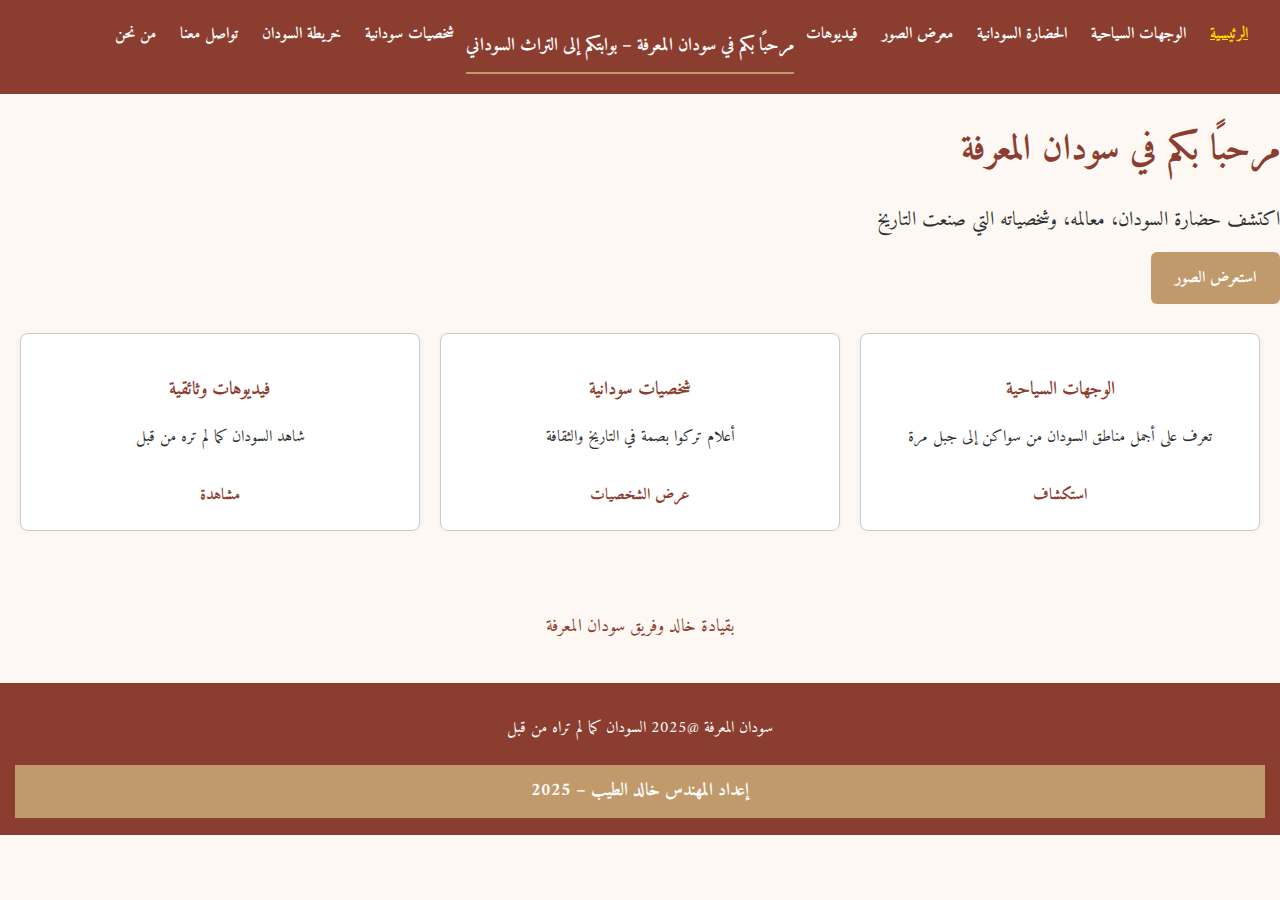
<file: index.html>
<!DOCTYPE html>
<html lang="ar" dir="rtl">
<head>

  <meta charset="UTF-8">
  <title>سودان المعرفة</title>
  <link rel="stylesheet" href="style.css">
  <link href="https://fonts.googleapis.com/css2?family=Amiri&display=swap" rel="stylesheet">
  <style>
    body {
      font-family: 'Amiri', serif;
      background-color: #FDF8F3;
      color: #2F2F2F;
      direction: rtl;
      text-align: right;
      margin: 0;
      padding: 0;
    }

    header {
      background-color: #8B3E2F;
      color: white;
      padding: 20px;
      display: flex;
      align-items: center;
      justify-content: space-between;
    }

    .logo {
      height: 60px;
    }

    nav a {
      color: white;
      margin: 0 12px;
      text-decoration: none;
      font-weight: bold;
    }

    nav a:hover,
    nav a.active {
      text-decoration: underline;
      color: #FFD700;
    }

    .hero h1 {
      font-size: 36px;
      margin-bottom: 15px;
    }

    .hero p {
      font-size: 20px;
      margin-bottom: 25px;
    }

    .cta-button {
      background-color: #C19A6B;
      color: white;
      padding: 12px 24px;
      text-decoration: none;
      border-radius: 6px;
      font-weight: bold;
      transition: background-color 0.3s ease;
    }

    .cta-button:hover {
      background-color: #8B3E2F;
    }

    .features {
      display: grid;
      grid-template-columns: repeat(auto-fit, minmax(250px, 1fr));
      gap: 20px;
      padding: 40px 20px;
    }

    .feature-card {
      background-color: #FFFFFF;
      border: 1px solid #ccc;
      padding: 20px;
      border-radius: 8px;
      text-align: center;
      box-shadow: 0 0 5px rgba(0,0,0,0.05);
    }

    .feature-card h3 {
      color: #8B3E2F;
      margin-bottom: 10px;
    }

    .feature-card a {
      display: inline-block;
      margin-top: 10px;
      color: #8B3E2F;
      font-weight: bold;
      text-decoration: none;
    }

    .signature {
      text-align: center;
      margin: 40px 0;
      font-size: 18px;
      color: #8B3E2F;
    }

    .signature-img {
      margin-top: 10px;
      height: 80px;
    }

    footer {
      background-color: #8B3E2F;
      color: white;
      text-align: center;
      padding: 15px;
    }
  </style>
</head>
<body>
  <header>

 
 

  <button class="menu-toggle" onclick="toggleMenu()">☰ القائمة</button>

  <nav id="main-nav">
     <a href="index.html" class="active">الرئيسية</a>
      <a href="destinations.html">الوجهات السياحية</a>
      <a href="history.html">الحضارة السودانية</a>
      <a href="gallery.html">معرض الصور</a>
      <a href="videos.html">فيديوهات</a>
<div class="scroll-banner-top">
  <div class="scroll-text">مرحبًا بكم في سودان المعرفة – بوابتكم إلى التراث السوداني </div>
</div>
      <a href="figures.html">شخصيات سودانية</a>
      <a href="map.html">خريطة السودان </a>
      <a href="contact.html">تواصل معنا</a>
      <a href="about.html">من نحن</a>

  </nav>
 

    
     
  </header>

  <section class="hero">
    <h1>   مرحبًا بكم في سودان المعرفة     </h1>
    <p>اكتشف حضارة السودان، معالمه، وشخصياته التي صنعت التاريخ</p>
    <a href="gallery.html" class="cta-button">استعرض الصور</a>
  </section>

  <section class="features">
    <div class="feature-card">
      <h3>الوجهات السياحية</h3>
      <p>تعرف على أجمل مناطق السودان من سواكن إلى جبل مرة</p>
      <a href="destinations.html">استكشاف</a>
    </div>
    <div class="feature-card">
      <h3>شخصيات سودانية</h3>
      <p>أعلام تركوا بصمة في التاريخ والثقافة</p>
      <a href="figures.html">عرض الشخصيات</a>
    </div>
    <div class="feature-card">
      <h3>فيديوهات وثائقية</h3>
      <p>شاهد السودان كما لم تره من قبل</p>
      <a href="videos.html">مشاهدة</a>
    </div>
  </section>

  <div class="signature">
    <p>بقيادة خالد وفريق سودان المعرفة</p>

  </div>

  <footer>
    <p>سودان المعرفة @2025 السودان كما لم تراه من قبل</p>
 <div class="scroll-banner-modern">
  <div class="scroll-text">إعداد المهندس خالد الطيب – 2025</div>
</div>
  </footer>
<script>
  document.addEventListener("DOMContentLoaded", function () {
    const images = document.querySelectorAll("img");
    images.forEach(img => {
      img.addEventListener("load", () => {
        img.classList.add("loaded");
      });
      if (img.complete) {
        img.classList.add("loaded");
      }
    });
  });
</script>

<script>
  function toggleMenu() {
    const nav = document.getElementById("main-nav");
    nav.classList.toggle("show");
  }
</script>
</body>
</html>
<script>
  document.querySelectorAll("a").forEach(link => {
    if (link.href && link.target !== "_blank") {
      link.addEventListener("click", function (e) {
        e.preventDefault();
        document.body.classList.add("fade-out");
        setTimeout(() => {
          window.location.href = this.href;
        }, 500);
      });
    }
  });
</script>
</file>
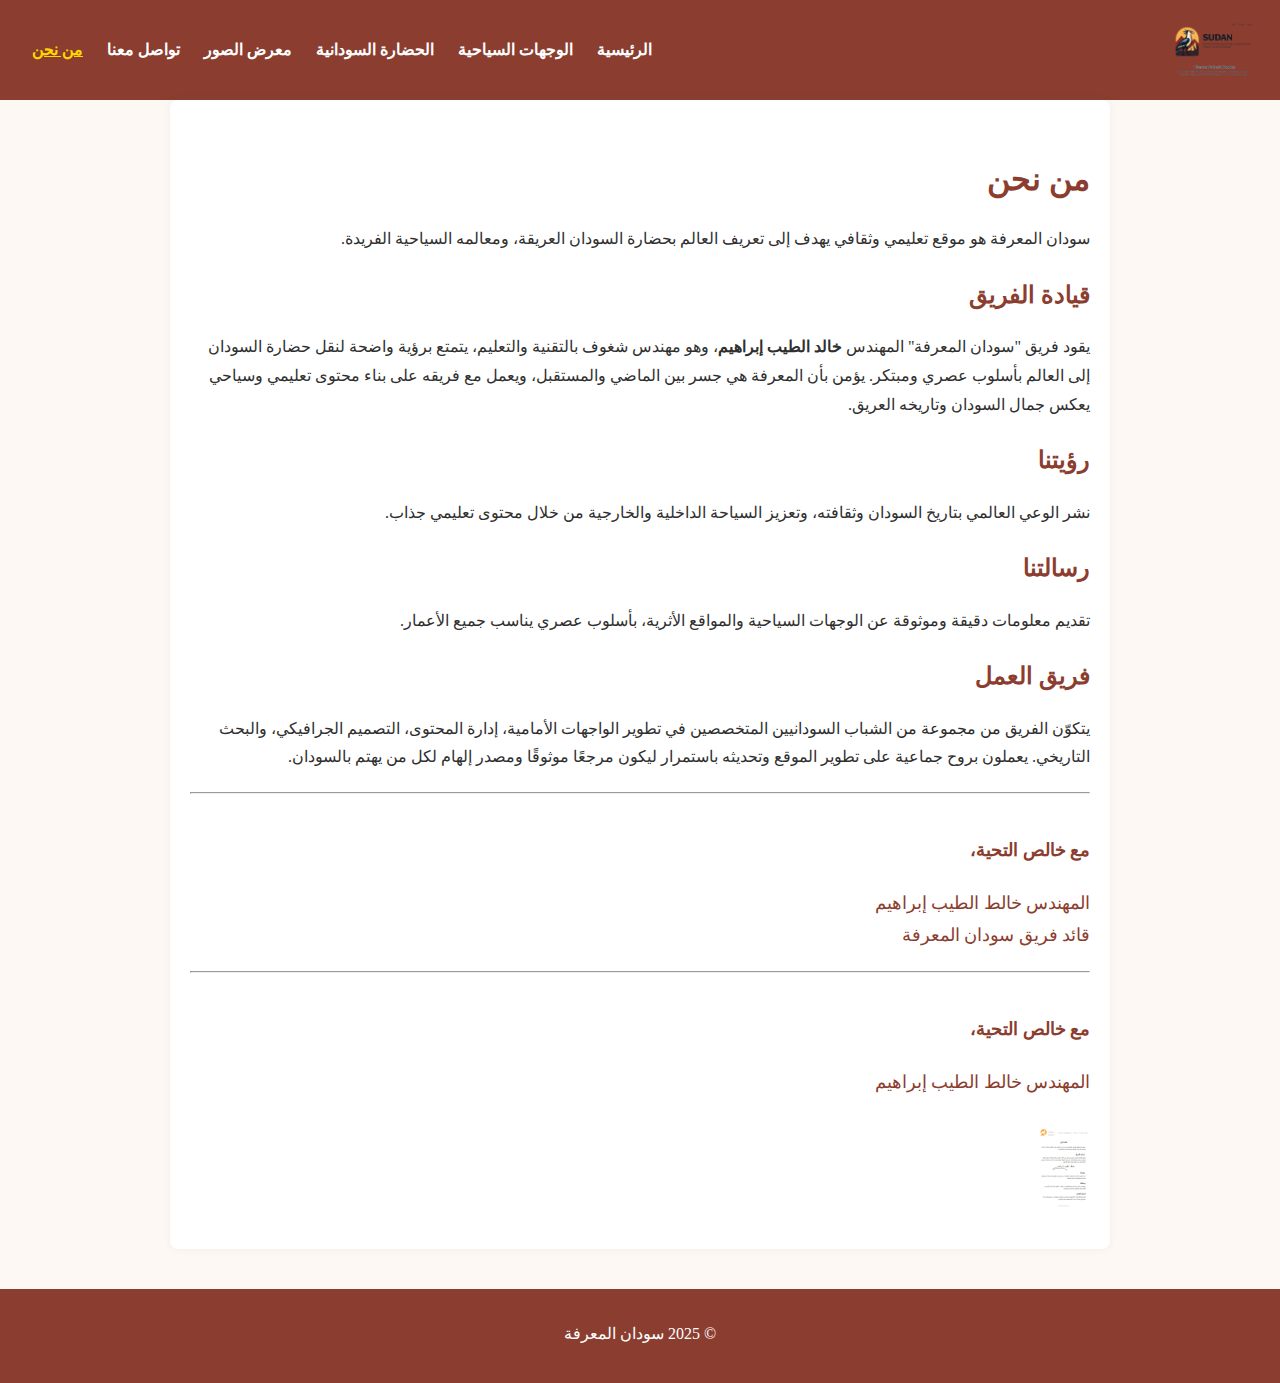
<file: about.html>
<!DOCTYPE html>
<html lang="ar">
<head>
  <meta charset="UTF-8">
  <title>من نحن</title>
<html lang="ar" dir="rtl">
  <link rel="stylesheet" href="style.css">
</head>
<body>
  <header>
    <img src="images/logo.png" alt="شعار سودان المعرفة" class="logo">
    <nav>
      <a href="index.html">الرئيسية</a>
      <a href="destinations.html">الوجهات السياحية</a>
      <a href="history.html">الحضارة السودانية</a>
      <a href="gallery.html">معرض الصور</a>
      <a href="contact.html">تواصل معنا</a>
      <a href="about.html" class="active">من نحن</a>
    </nav>
  </header>

  <main>
    <h1>من نحن</h1>
    <p>سودان المعرفة هو موقع تعليمي وثقافي يهدف إلى تعريف العالم بحضارة السودان العريقة، ومعالمه السياحية الفريدة.</p>

    <h2>قيادة الفريق</h2>
    <p>يقود فريق "سودان المعرفة" المهندس <strong>خالد الطيب إبراهيم</strong>، وهو مهندس شغوف بالتقنية والتعليم، يتمتع برؤية واضحة لنقل حضارة السودان إلى العالم بأسلوب عصري ومبتكر.  
    يؤمن بأن المعرفة هي جسر بين الماضي والمستقبل، ويعمل مع فريقه على بناء محتوى تعليمي وسياحي يعكس جمال السودان وتاريخه العريق.</p>

    <h2>رؤيتنا</h2>
    <p>نشر الوعي العالمي بتاريخ السودان وثقافته، وتعزيز السياحة الداخلية والخارجية من خلال محتوى تعليمي جذاب.</p>

    <h2>رسالتنا</h2>
    <p>تقديم معلومات دقيقة وموثوقة عن الوجهات السياحية والمواقع الأثرية، بأسلوب عصري يناسب جميع الأعمار.</p>

    <h2>فريق العمل</h2>
    <p>يتكوّن الفريق من مجموعة من الشباب السودانيين المتخصصين في تطوير الواجهات الأمامية، إدارة المحتوى، التصميم الجرافيكي، والبحث التاريخي.  
    يعملون بروح جماعية على تطوير الموقع وتحديثه باستمرار ليكون مرجعًا موثوقًا ومصدر إلهام لكل من يهتم بالسودان.</p>
    <hr>
    <section class="signature">
      <p><strong>مع خالص التحية،</strong></p>
      <p>المهندس خالط الطيب إبراهيم<br>قائد فريق سودان المعرفة</p>
    </section>
<hr>
<section class="signature">
  <p><strong>مع خالص التحية،</strong></p>
  <p>المهندس خالط الطيب إبراهيم</p>
  <img src="images/signature-khaled.png" alt="توقيع المهندس خالط الطيب إبراهيم" class="signature-img">
</section>
  </main>

  <footer>
    <p>© 2025 سودان المعرفة</p>
  </footer>
<script>
  document.addEventListener("DOMContentLoaded", function () {
    const images = document.querySelectorAll("img");
    images.forEach(img => {
      img.addEventListener("load", () => {
        img.classList.add("loaded");
      });
      if (img.complete) {
        img.classList.add("loaded");
      }
    });
  });
</script>
</body>
</html>
<script>
  document.querySelectorAll("a").forEach(link => {
    if (link.href && link.target !== "_blank") {
      link.addEventListener("click", function (e) {
        e.preventDefault();
        document.body.classList.add("fade-out");
        setTimeout(() => {
          window.location.href = this.href;
        }, 500);
      });
    }
  });
</script>
</file>
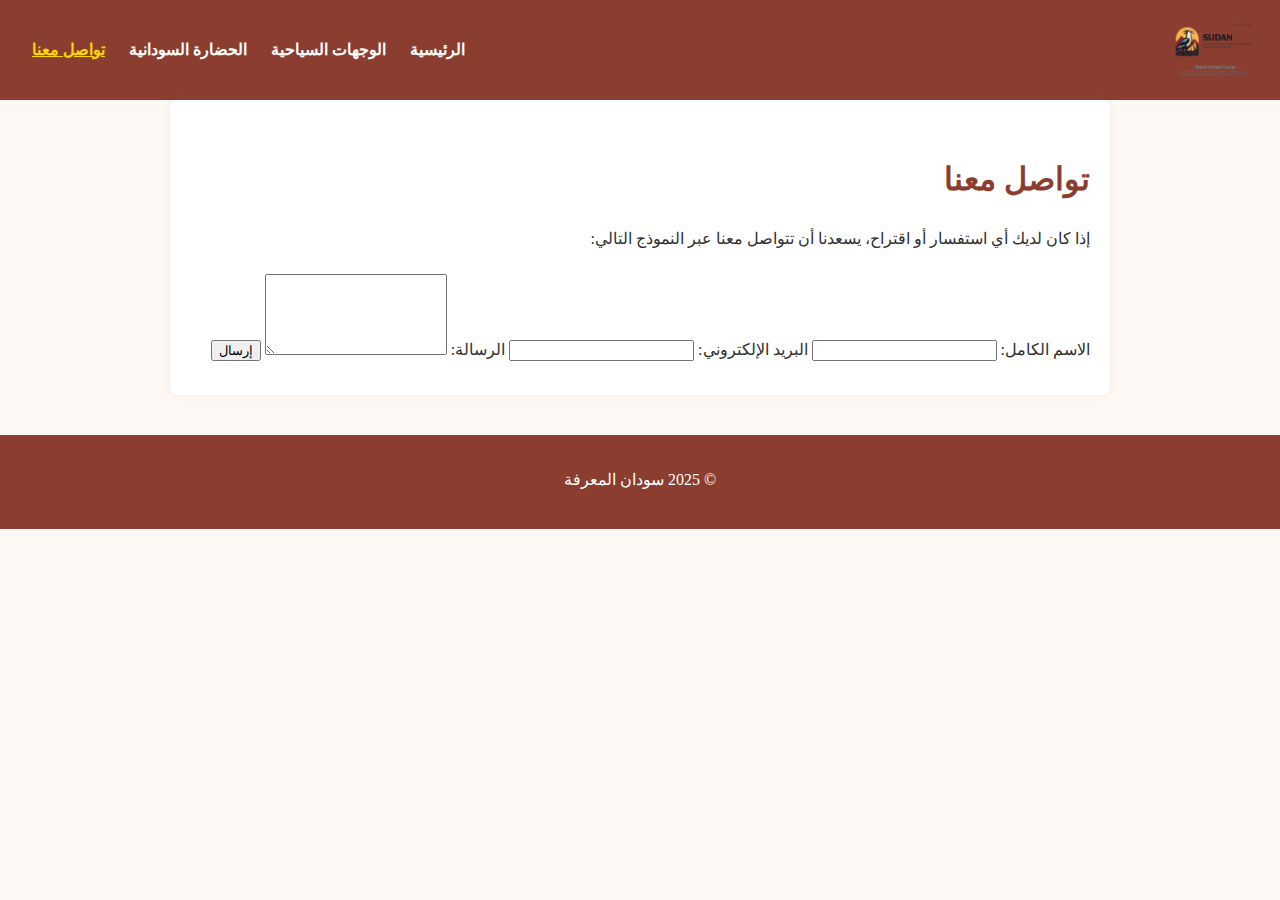
<file: contact.html>
<!DOCTYPE html>
<html lang="ar">
<head>
  <meta charset="UTF-8">
<html lang="ar" dir="rtl">
  <title>تواصل معنا</title>
  <link rel="stylesheet" href="style.css">
</head>
<body>
  <header>
    <img src="images/logo.png" alt="شعار سودان المعرفة" class="logo">
    <nav>
      <a href="index.html">الرئيسية</a>
      <a href="destinations.html">الوجهات السياحية</a>
      <a href="history.html">الحضارة السودانية</a>
      <a href="contact.html" class="active">تواصل معنا</a>
    </nav>
  </header>

  <main>
    <h1>تواصل معنا</h1>
    <p>إذا كان لديك أي استفسار أو اقتراح، يسعدنا أن تتواصل معنا عبر النموذج التالي:</p>

    <form class="contact-form">
      <label for="name">الاسم الكامل:</label>
      <input type="text" id="name" name="name" required>

      <label for="email">البريد الإلكتروني:</label>
      <input type="email" id="email" name="email" required>

      <label for="message">الرسالة:</label>
      <textarea id="message" name="message" rows="5" required></textarea>

      <button type="submit">إرسال</button>
    </form>
  </main>

  <footer>
    <p>© 2025 سودان المعرفة</p>
  </footer>
<script>
  document.addEventListener("DOMContentLoaded", function () {
    const images = document.querySelectorAll("img");
    images.forEach(img => {
      img.addEventListener("load", () => {
        img.classList.add("loaded");
      });
      if (img.complete) {
        img.classList.add("loaded");
      }
    });
  });
</script>
</body>
</html>
<script>
  document.querySelectorAll("a").forEach(link => {
    if (link.href && link.target !== "_blank") {
      link.addEventListener("click", function (e) {
        e.preventDefault();
        document.body.classList.add("fade-out");
        setTimeout(() => {
          window.location.href = this.href;
        }, 500);
      });
    }
  });
</script>
</file>
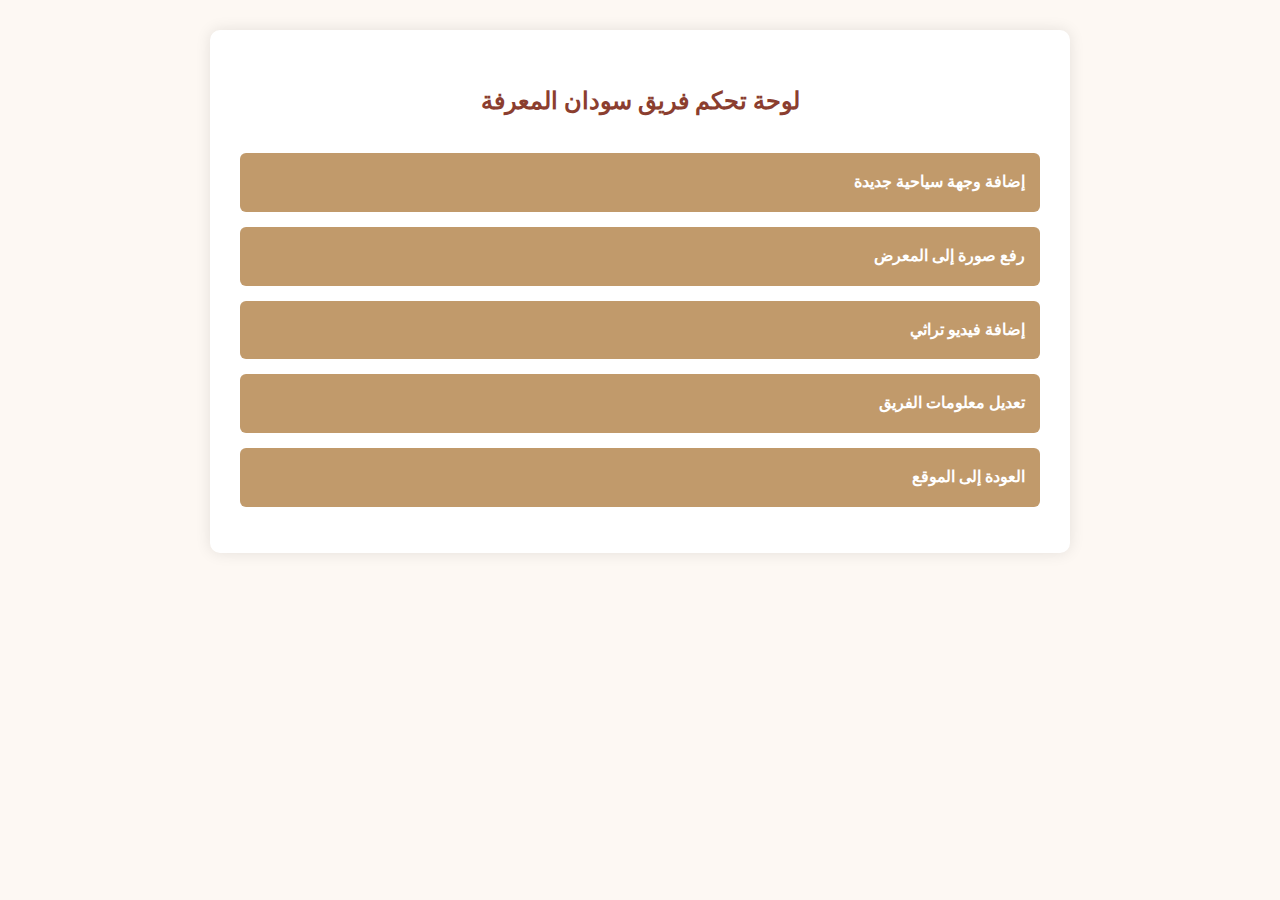
<file: dashboard.html>
<!DOCTYPE html>
<html lang="ar" dir="rtl">
<head>
  <meta charset="UTF-8">
  <title>لوحة التحكم</title>
  <link rel="stylesheet" href="style.css">
  <style>
    body {
      background-color: #FDF8F3;
      font-family: 'Amiri', serif;
      padding: 30px;
    }

    .dashboard {
      max-width: 800px;
      margin: auto;
      background-color: #fff;
      padding: 30px;
      border-radius: 10px;
      box-shadow: 0 0 15px rgba(0,0,0,0.1);
    }

    .dashboard h2 {
      text-align: center;
      color: #8B3E2F;
      margin-bottom: 30px;
    }

    .dashboard ul {
      list-style: none;
      padding: 0;
    }

    .dashboard li {
      background-color: #C19A6B;
      color: white;
      padding: 15px;
      margin-bottom: 15px;
      border-radius: 6px;
      font-weight: bold;
      cursor: pointer;
      transition: background-color 0.3s ease;
    }

    .dashboard li:hover {
      background-color: #8B3E2F;
    }
  </style>
</head>
<body>

  <div class="dashboard" data-aos="fade-up">
    <h2>لوحة تحكم فريق سودان المعرفة</h2>
    <ul>
      <li onclick="location.href='add-destination.html'">إضافة وجهة سياحية جديدة</li>
      <li onclick="location.href='upload-image.html'">رفع صورة إلى المعرض</li>
      <li onclick="location.href='add-video.html'">إضافة فيديو تراثي</li>
      <li onclick="location.href='edit-team.html'">تعديل معلومات الفريق</li>
      <li onclick="location.href='index.html'">العودة إلى الموقع</li>
    </ul>
  </div>

  <script src="https://unpkg.com/aos@2.3.1/dist/aos.js"></script>
  <script>AOS.init();</script>

</body>
</html>
</file>
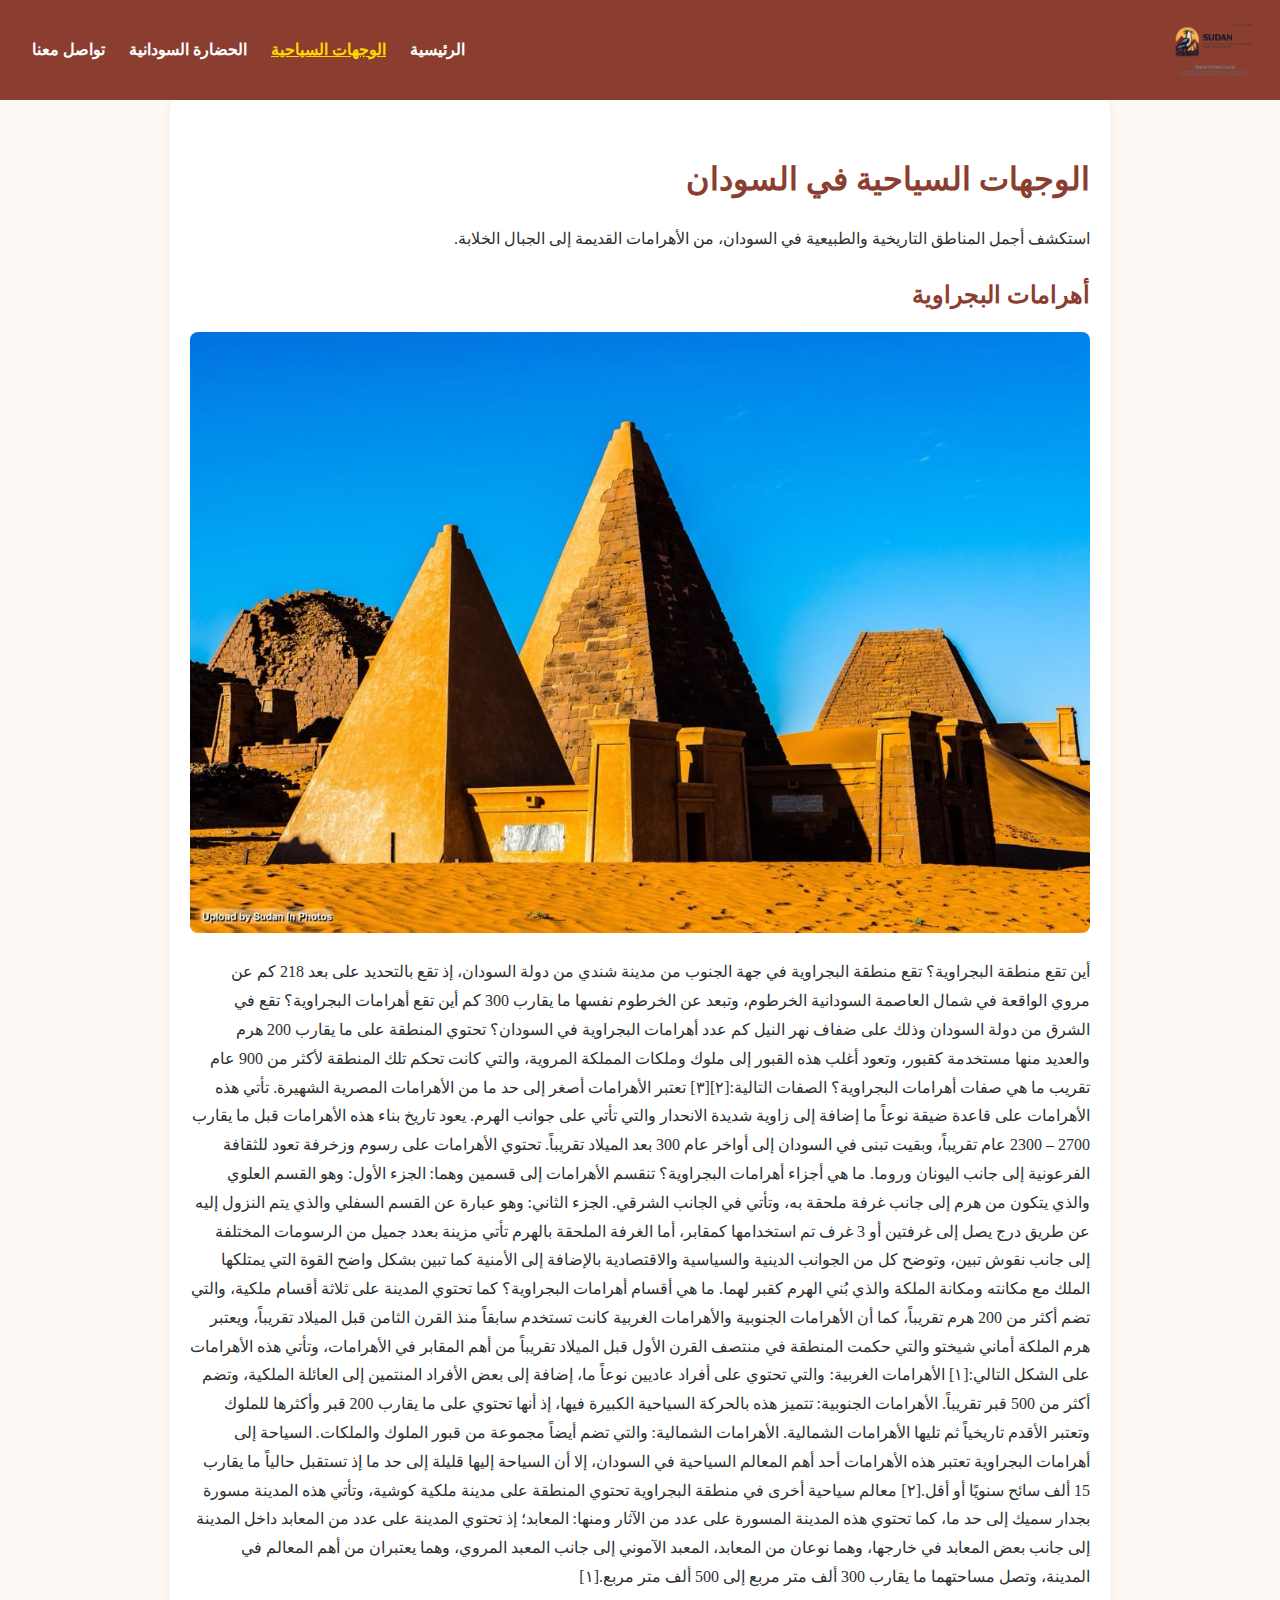
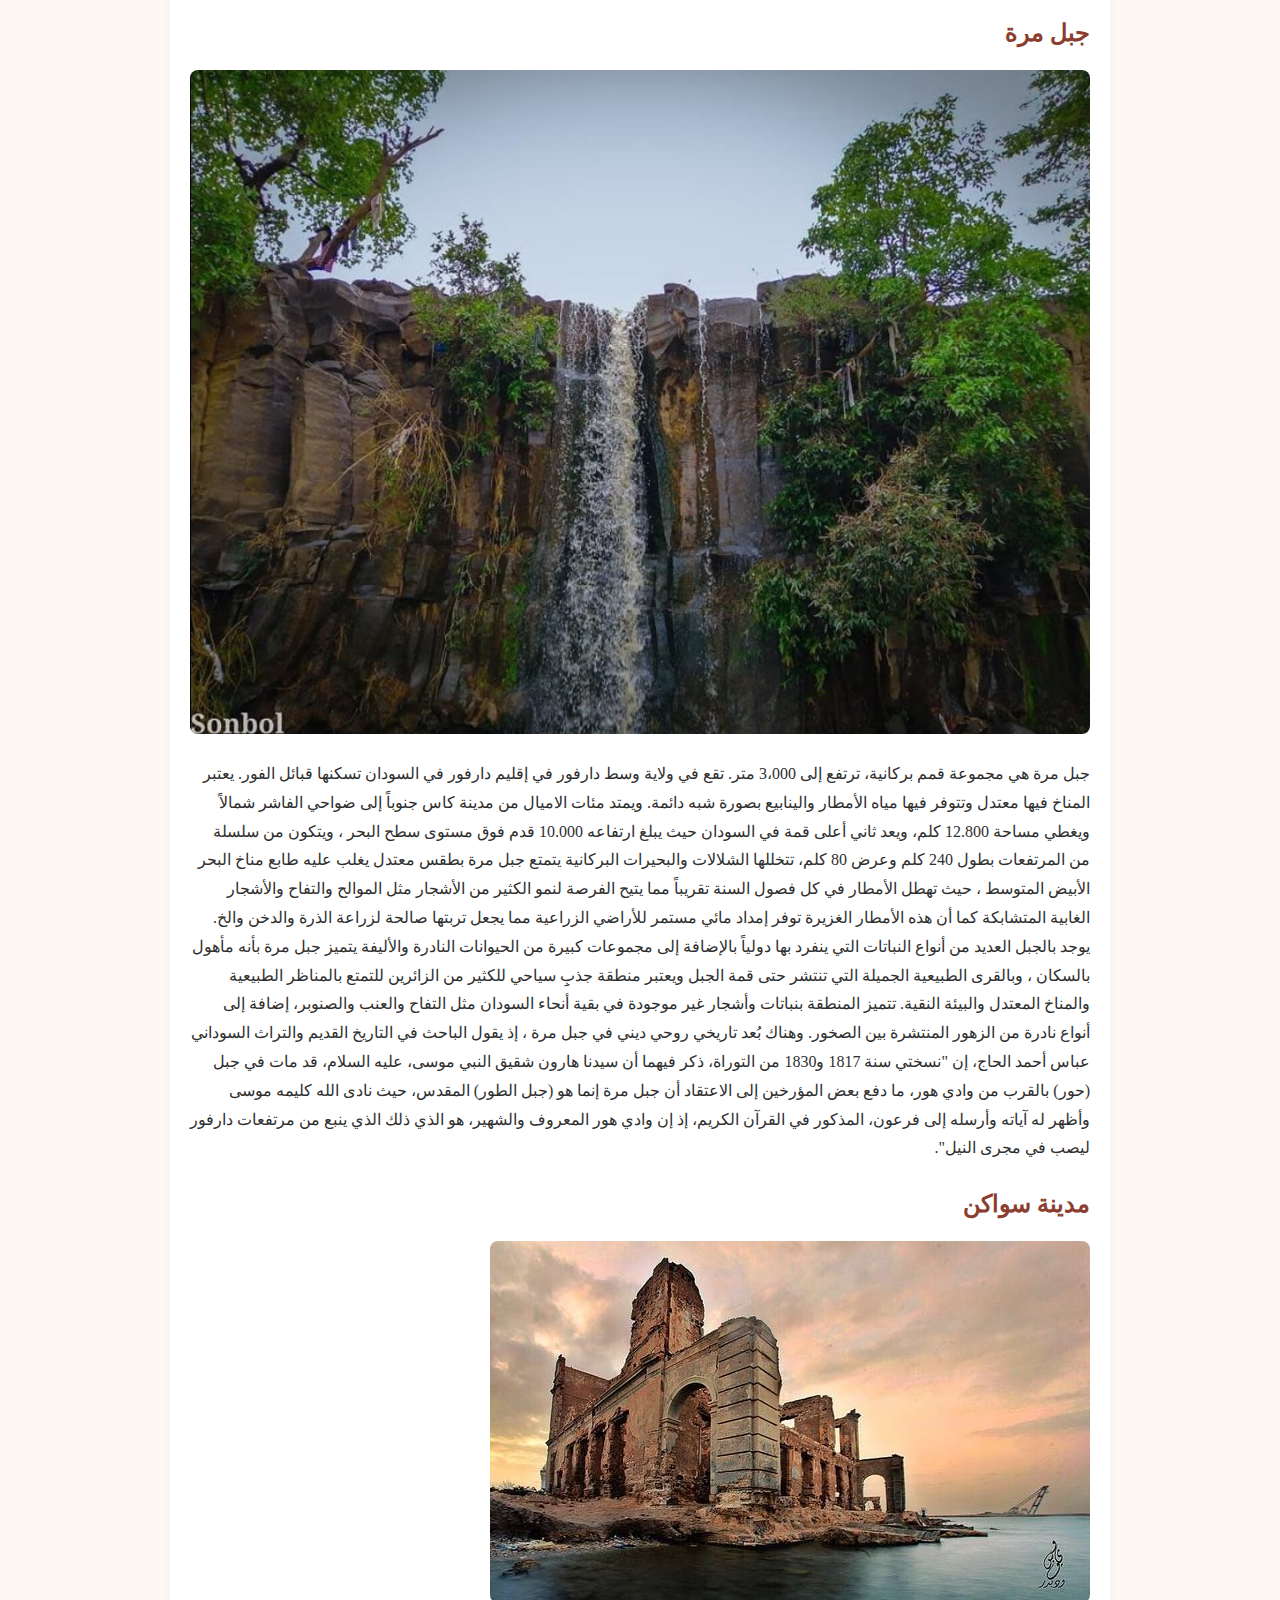
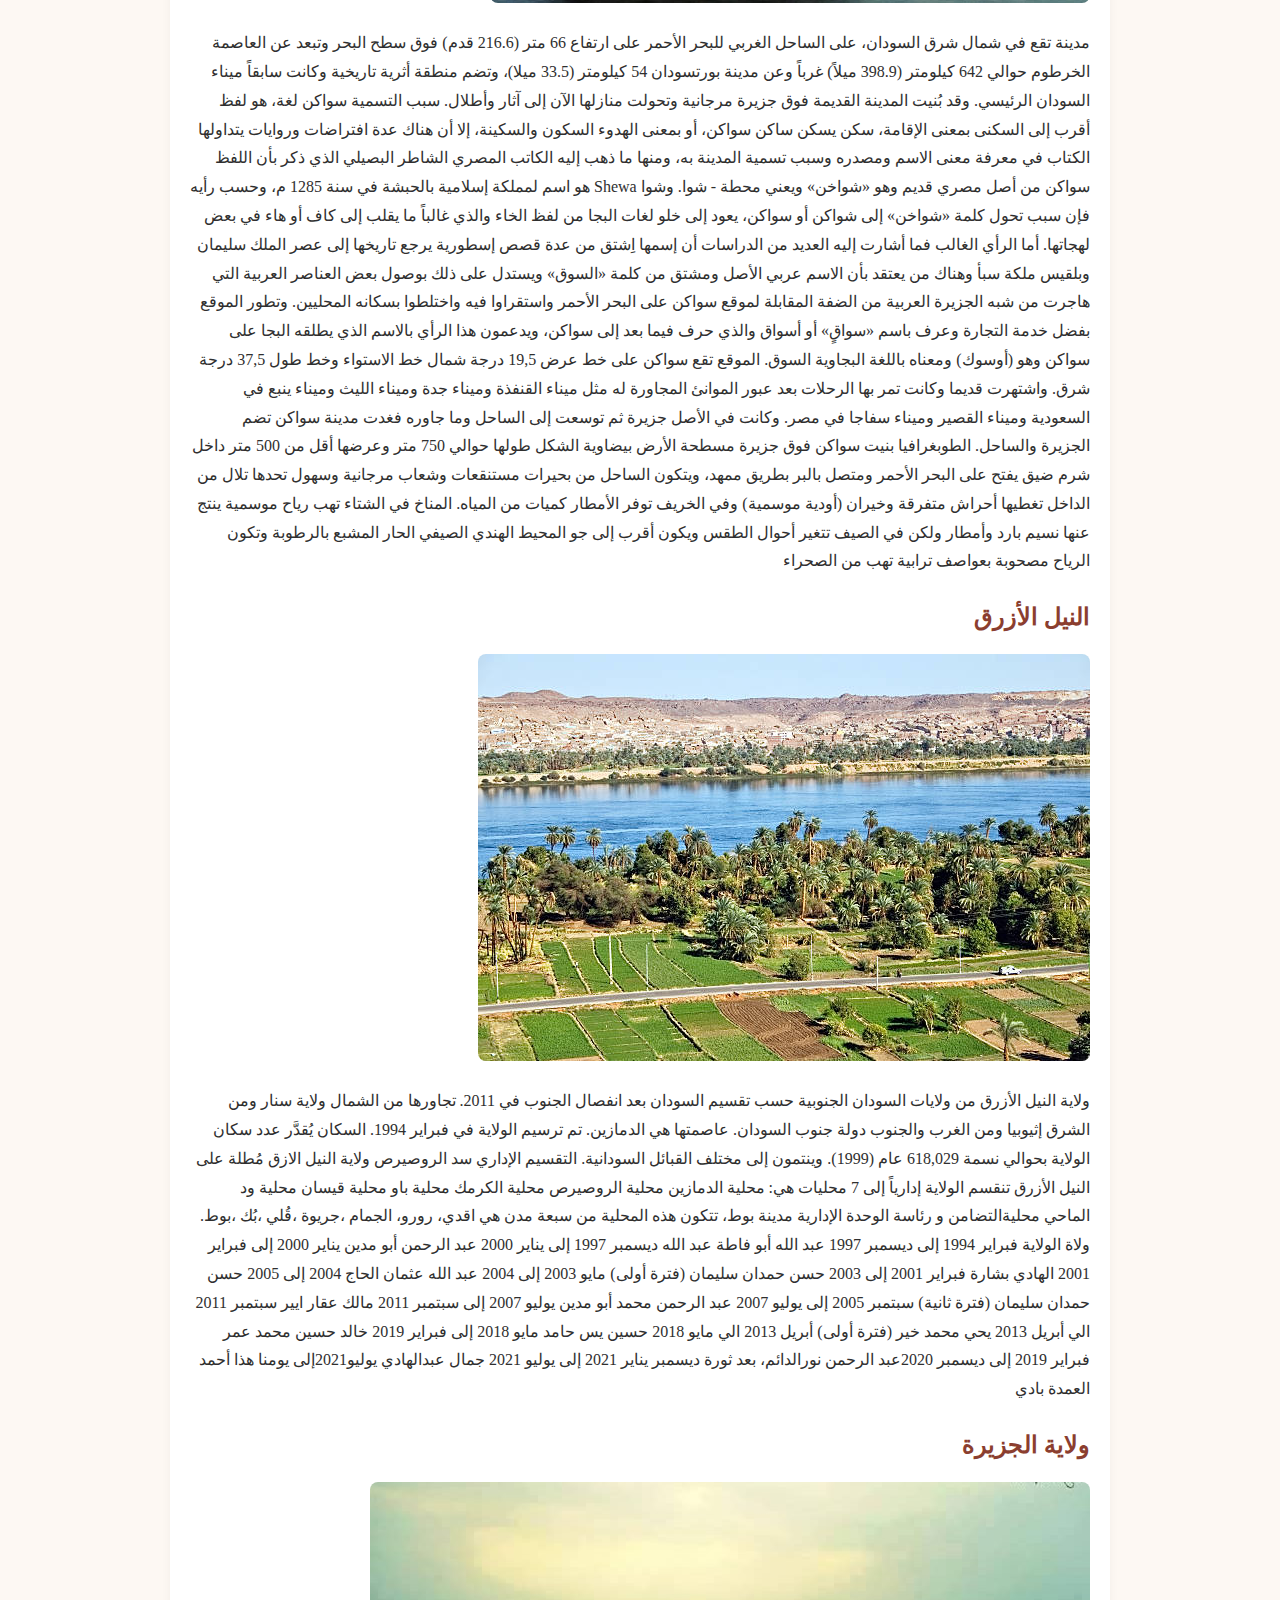
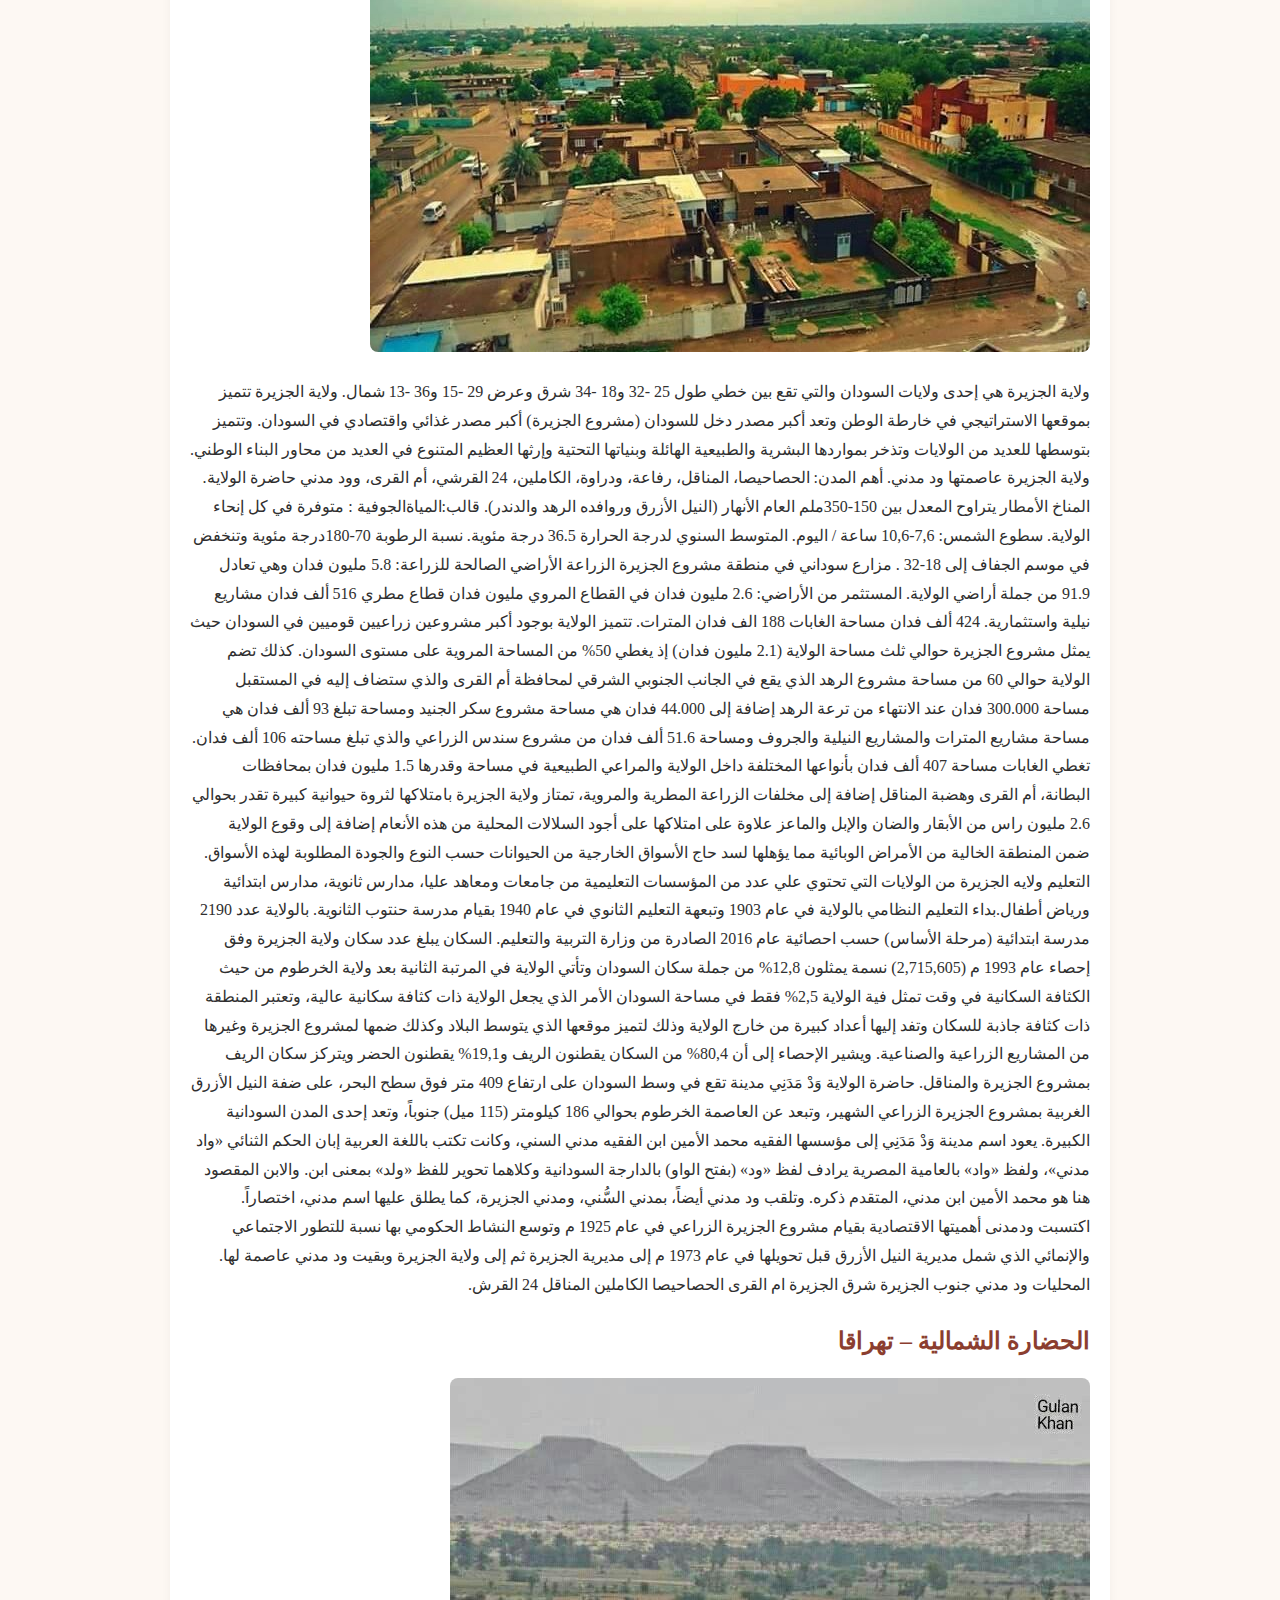
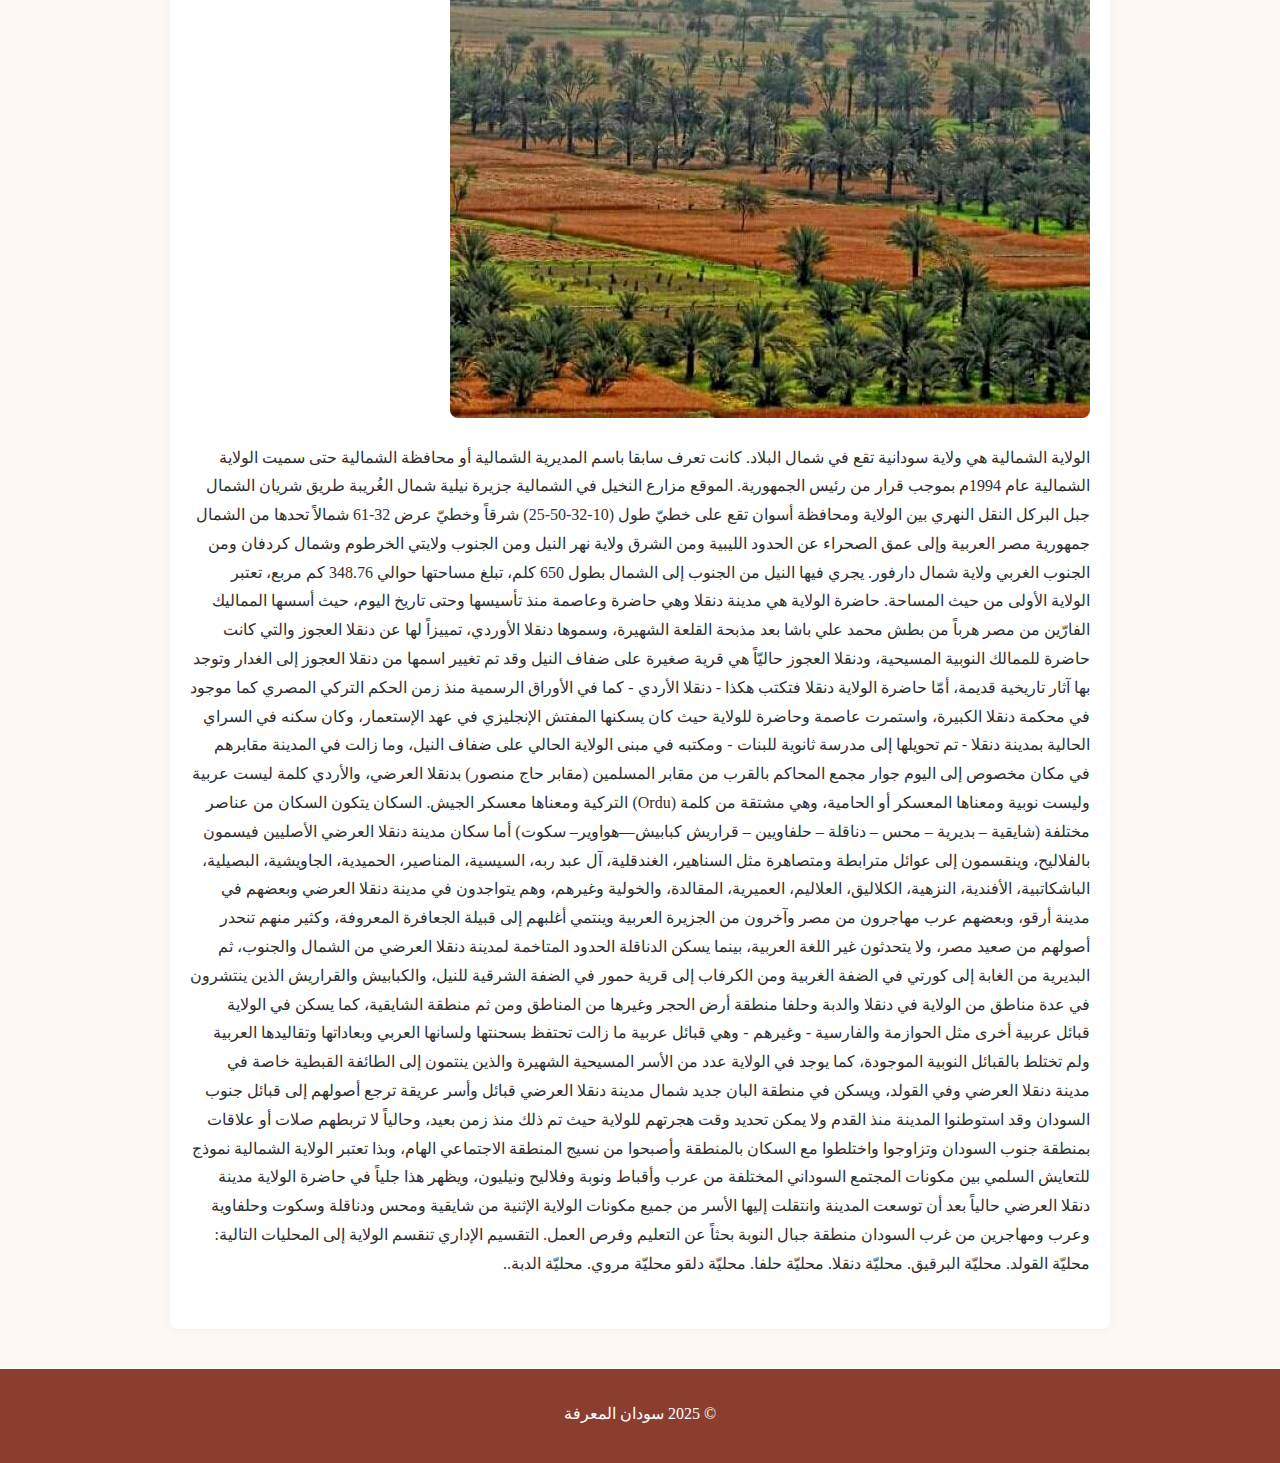
<file: destinations.html>
<!DOCTYPE html>
<html lang="ar">
<head>
  <meta charset="UTF-8">
  <title>الوجهات السياحية في السودان</title>
<html lang="ar" dir="rtl">
  <link rel="stylesheet" href="style.css">
</head>
<body>
  <header>
    <img src="images/logo.png" alt="شعار سودان المعرفة" class="logo">
    <nav>
      <a href="index.html">الرئيسية</a>
      <a href="destinations.html" class="active">الوجهات السياحية</a>
      <a href="history.html">الحضارة السودانية</a>
      <a href="contact.html">تواصل معنا</a>
    </nav>
  </header>

  <main>
    <h1>الوجهات السياحية في السودان</h1>
    <p>استكشف أجمل المناطق التاريخية والطبيعية في السودان، من الأهرامات القديمة إلى الجبال الخلابة.</p>

    <section class="destination">
      <h2>أهرامات البجراوية</h2>
      <img src="images/bajrawiya.jpg" alt="أهرامات البجراوية">   

      <p>أين تقع منطقة البجراوية؟
تقع منطقة البجراوية في جهة الجنوب من مدينة شندي من دولة السودان، إذ تقع بالتحديد على بعد 218 كم عن مروي الواقعة في شمال العاصمة السودانية الخرطوم، وتبعد عن الخرطوم نفسها ما يقارب 300 كم
أين تقع أهرامات البجراوية؟
تقع في الشرق من دولة السودان وذلك على ضفاف نهر النيل

كم عدد أهرامات البجراوية في السودان؟
تحتوي المنطقة على ما يقارب 200 هرم والعديد منها مستخدمة كقبور، وتعود أغلب هذه القبور إلى ملوك وملكات المملكة المروية، والتي كانت تحكم تلك المنطقة لأكثر من 900 عام تقريب
 
ما هي صفات أهرامات البجراوية؟
الصفات التالية:[٢][٣]

تعتبر الأهرامات أصغر إلى حد ما من الأهرامات المصرية الشهيرة.
تأتي هذه الأهرامات على قاعدة ضيقة نوعاً ما إضافة إلى زاوية شديدة الانحدار والتي تأتي على جوانب الهرم.
يعود تاريخ بناء هذه الأهرامات قبل ما يقارب 2700 – 2300 عام تقريباً، وبقيت تبنى في السودان إلى أواخر عام 300 بعد الميلاد تقريباً.
تحتوي الأهرامات على رسوم وزخرفة تعود للثقافة الفرعونية إلى جانب اليونان وروما.


ما هي أجزاء أهرامات البجراوية؟
تنقسم الأهرامات إلى قسمين وهما:

الجزء الأول: وهو القسم العلوي والذي يتكون من هرم إلى جانب غرفة ملحقة به، وتأتي في الجانب الشرقي.
الجزء الثاني: وهو عبارة عن القسم السفلي والذي يتم النزول إليه عن طريق درج يصل إلى غرفتين أو 3 غرف تم استخدامها كمقابر، أما الغرفة الملحقة بالهرم تأتي مزينة بعدد جميل من الرسومات المختلفة إلى جانب نقوش تبين، وتوضح كل من الجوانب الدينية والسياسية والاقتصادية بالإضافة إلى الأمنية كما تبين بشكل واضح القوة التي يمتلكها الملك مع مكانته ومكانة الملكة والذي بُني الهرم كقبر لهما.


ما هي أقسام أهرامات البجراوية؟
كما تحتوي المدينة على ثلاثة أقسام ملكية، والتي تضم أكثر من 200 هرم تقريباً، كما أن الأهرامات الجنوبية والأهرامات الغربية كانت تستخدم سابقاً منذ القرن الثامن قبل الميلاد تقريباً، ويعتبر هرم الملكة أماني شيختو والتي حكمت المنطقة في منتصف القرن الأول قبل الميلاد تقريباً من أهم المقابر في الأهرامات، وتأتي هذه الأهرامات على الشكل التالي:[١]

الأهرامات الغربية: والتي تحتوي على أفراد عاديين نوعاً ما، إضافة إلى بعض الأفراد المنتمين إلى العائلة الملكية، وتضم أكثر من 500 قبر تقريباً.
الأهرامات الجنوبية: تتميز هذه بالحركة السياحية الكبيرة فيها، إذ أنها تحتوي على ما يقارب 200 قبر وأكثرها للملوك وتعتبر الأقدم تاريخياً ثم تليها الأهرامات الشمالية.
الأهرامات الشمالية: والتي تضم أيضاً مجموعة من قبور الملوك والملكات.


السياحة إلى أهرامات البجراوية
تعتبر هذه الأهرامات أحد أهم المعالم السياحية في السودان، إلا أن السياحة إليها قليلة إلى حد ما إذ تستقبل حالياً ما يقارب 15 ألف سائح سنويًا أو أقل.[٢]



معالم سياحية أخرى في منطقة البجراوية
تحتوي المنطقة على مدينة ملكية كوشية، وتأتي هذه المدينة مسورة بجدار سميك إلى حد ما، كما تحتوي هذه المدينة المسورة على عدد من الآثار ومنها: المعابد؛ إذ تحتوي المدينة على عدد من المعابد داخل المدينة إلى جانب بعض المعابد في خارجها، وهما نوعان من المعابد، المعبد الآموني إلى جانب المعبد المروي، وهما يعتبران من أهم المعالم في المدينة، وتصل مساحتهما ما يقارب 300 ألف متر مربع إلى 500 ألف متر مربع.[١]

 

</p>
    </section>

    <section class="destination">
      <h2>جبل مرة</h2>
      <img src="images/jebel-marrah.jpg" alt="جبل مرة">
      <p>جبل مرة هي مجموعة قمم بركانية، ترتفع إلى 3،000 متر. تقع في ولاية وسط دارفور في إقليم دارفور في السودان تسكنها قبائل الفور. يعتبر المناخ فيها معتدل وتتوفر فيها مياه الأمطار والينابيع بصورة شبه دائمة.

ويمتد مئات الاميال من مدينة كاس جنوباً إلى ضواحي الفاشر شمالاً ويغطي مساحة 12.800 كلم، ويعد ثاني أعلى قمة في السودان حيث يبلغ ارتفاعه 10.000 قدم فوق مستوى سطح البحر ، ويتكون من سلسلة من المرتفعات بطول 240 كلم وعرض 80 كلم، تتخللها الشلالات والبحيرات البركانية يتمتع جبل مرة بطقس معتدل يغلب عليه طابع مناخ البحر الأبيض المتوسط ، حيث تهطل الأمطار في كل فصول السنة تقريباً مما يتيح الفرصة لنمو الكثير من الأشجار مثل الموالح والتفاح والأشجار الغابية المتشابكة كما أن هذه الأمطار الغزيرة توفر إمداد مائي مستمر للأراضي الزراعية مما يجعل تربتها صالحة لزراعة الذرة والدخن والخ.

يوجد بالجبل العديد من أنواع النباتات التي ينفرد بها دولياً بالإضافة إلى مجموعات كبيرة من الحيوانات النادرة والأليفة يتميز جبل مرة بأنه مأهول بالسكان ، وبالقرى الطبيعية الجميلة التي تنتشر حتى قمة الجبل ويعتبر منطقة جذبِِ سياحي للكثير من الزائرين للتمتع بالمناظر الطبيعية والمناخ المعتدل والبيئة النقية.

تتميز المنطقة بنباتات وأشجار غير موجودة في بقية أنحاء السودان مثل التفاح والعنب والصنوبر، إضافة إلى أنواع نادرة من الزهور المنتشرة بين الصخور.

وهناك بُعد تاريخي روحي ديني في جبل مرة ، إذ يقول الباحث في التاريخ القديم والتراث السوداني عباس أحمد الحاج، إن "نسختي سنة 1817 و1830 من التوراة، ذكر فيهما أن سيدنا هارون شقيق النبي موسى، عليه السلام، قد مات في جبل (حور) بالقرب من وادي هور، ما دفع بعض المؤرخين إلى الاعتقاد أن جبل مرة إنما هو (جبل الطور) المقدس، حيث نادى الله كليمه موسى وأظهر له آياته وأرسله إلى فرعون، المذكور في القرآن الكريم، إذ إن وادي هور المعروف والشهير، هو الذي ذلك الذي ينبع من مرتفعات دارفور ليصب في مجرى النيل".</p>
    </section>

    <section class="destination">
      <h2>مدينة سواكن</h2>
      <img src="images/suakin.jpg" alt="مدينة سواكن">
      <p> مدينة تقع في شمال شرق السودان، على الساحل الغربي للبحر الأحمر على ارتفاع 66 متر (216.6 قدم) فوق سطح البحر وتبعد عن العاصمة الخرطوم حوالي 642 كيلومتر (398.9 ميلاً) غرباً وعن مدينة بورتسودان 54 كيلومتر (33.5 ميلا)، وتضم منطقة أثرية تاريخية وكانت سابقاً ميناء السودان الرئيسي. وقد بُنيت المدينة القديمة فوق جزيرة مرجانية وتحولت منازلها الآن إلى آثار وأطلال.

سبب التسمية
سواكن لغة، هو لفظ أقرب إلى السكنى بمعنى الإقامة، سكن يسكن ساكن سواكن، أو بمعنى الهدوء السكون والسكينة، إلا أن هناك عدة افتراضات وروايات يتداولها الكتاب في معرفة معنى الاسم ومصدره وسبب تسمية المدينة به، ومنها ما ذهب إليه الكاتب المصري الشاطر البصيلي الذي ذكر بأن اللفظ سواكن من أصل مصري قديم وهو «شواخن» ويعني محطة - شوا. وشوا Shewa هو اسم لمملكة إسلامية بالحبشة في سنة 1285 م، وحسب رأيه فإن سبب تحول كلمة «شواخن» إلى شواكن أو سواكن، يعود إلى خلو لغات البجا من لفظ الخاء والذي غالباً ما يقلب إلى كاف أو هاء في بعض لهجاتها.

أما الرأي الغالب فما أشارت إليه العديد من الدراسات أن إسمها اِشتق من عدة قصص إسطورية يرجع تاريخها إلى عصر الملك سليمان وبلقيس ملكة سبأ

وهناك من يعتقد بأن الاسم عربي الأصل ومشتق من كلمة «السوق» ويستدل على ذلك بوصول بعض العناصر العربية التي هاجرت من شبه الجزيرة العربية من الضفة المقابلة لموقع سواكن على البحر الأحمر واستقراوا فيه واختلطوا بسكانه المحليين. وتطور الموقع بفضل خدمة التجارة وعرف باسم «سواقٍ» أو أسواق والذي حرف فيما بعد إلى سواكن، ويدعمون هذا الرأي بالاسم الذي يطلقه البجا على سواكن وهو (أوسوك) ومعناه باللغة البجاوية السوق.

الموقع
تقع سواكن على خط عرض 19,5 درجة شمال خط الاستواء وخط طول 37,5 درجة شرق. واشتهرت قديما وكانت تمر بها الرحلات بعد عبور الموانئ المجاورة له مثل ميناء القنفذة وميناء جدة وميناء الليث وميناء ينبع في السعودية وميناء القصير وميناء سفاجا في مصر. وكانت في الأصل جزيرة ثم توسعت إلى الساحل وما جاوره فغدت مدينة سواكن تضم الجزيرة والساحل.

الطوبغرافيا
بنيت سواكن فوق جزيرة مسطحة الأرض بيضاوية الشكل طولها حوالي 750 متر وعرضها أقل من 500 متر داخل شرم ضيق يفتح على البحر الأحمر ومتصل بالبر بطريق ممهد، ويتكون الساحل من بحيرات مستنقعات وشعاب مرجانية وسهول تحدها تلال من الداخل تغطيها أحراش متفرقة وخيران (أودية موسمية) وفي الخريف توفر الأمطار كميات من المياه.

المناخ
في الشتاء تهب رياح موسمية ينتج عنها نسيم بارد وأمطار ولكن في الصيف تتغير أحوال الطقس ويكون أقرب إلى جو المحيط الهندي الصيفي الحار المشبع بالرطوبة وتكون الرياح مصحوبة بعواصف ترابية تهب من الصحراء</p>
    </section>

    <section class="destination">
      <h2>النيل الأزرق</h2>
      <img src="images/blue-nile.jpg" alt="النيل الأزرق">
      <p>ولاية النيل الأزرق من ولايات السودان الجنوبية حسب تقسيم السودان بعد انفصال الجنوب في 2011. تجاورها من الشمال ولاية سنار ومن الشرق إثيوبيا ومن الغرب والجنوب دولة جنوب السودان. عاصمتها هي الدمازين. تم ترسيم الولاية في فبراير 1994.

السكان
يُقدَّر عدد سكان الولاية بحوالي نسمة 618,029 عام (1999). وينتمون إلى مختلف القبائل السودانية.



التقسيم الإداري

سد الروصيرص ولاية النيل الازق مُطلة على النيل الأزرق
تنقسم الولاية إدارياً إلى 7 محليات هي:

محلية الدمازين
محلية الروصيرص
محلية الكرمك
محلية باو
محلية قيسان
محلية ود الماحي
محليةالتضامن و رئاسة الوحدة الإدارية مدينة بوط، تتكون هذه المحلية من سبعة مدن هي اقدي، رورو، الجمام ،جريوة ،قُلي ،بُك ،بوط.
ولاة الولاية
فبراير 1994 إلى ديسمبر 1997 عبد الله أبو فاطة عبد الله
ديسمبر 1997 إلى يناير 2000 عبد الرحمن أبو مدين
يناير 2000 إلى فبراير 2001 الهادي بشارة
فبراير 2001 إلى 2003 حسن حمدان سليمان (فترة أولى)
مايو 2003 إلى 2004 عبد الله عثمان الحاج
2004 إلى 2005 حسن حمدان سليمان (فترة ثانية)
سبتمبر 2005 إلى يوليو 2007 عبد الرحمن محمد أبو مدين
يوليو 2007 إلى سبتمبر 2011 مالك عقار ايير
سبتمبر 2011 الي أبريل 2013 يحي محمد خير (فترة أولى)
أبريل 2013 الي مايو 2018 حسين يس حامد
مايو 2018 إلى فبراير 2019 خالد حسين محمد عمر
فبراير 2019 إلى ديسمبر 2020عبد الرحمن نورالدائم، بعد ثورة ديسمبر
يناير 2021 إلى يوليو 2021 جمال عبدالهادي
يوليو2021إلى يومنا هذا أحمد العمدة بادي</p>
    </section>

    <section class="destination">
      <h2>ولاية الجزيرة</h2>
      <img src="images/gezirah.jpg" alt="ولاية الجزيرة">
      <p>ولاية الجزيرة هي إحدى ولايات السودان والتي تقع بين خطي طول 25 -32 و18 -34 شرق وعرض 29 -15 و36 -13 شمال. ولاية الجزيرة تتميز بموقعها الاستراتيجي في خارطة الوطن وتعد أكبر مصدر دخل للسودان (مشروع الجزيرة) أكبر مصدر غذائي واقتصادي في السودان. وتتميز بتوسطها للعديد من الولايات وتذخر بمواردها البشرية والطبيعية الهائلة وبنياتها التحتية وإرثها العظيم المتنوع في العديد من محاور البناء الوطني. ولاية الجزيرة عاصمتها ود مدني. أهم المدن: الحصاحيصا، المناقل، رفاعة، ودراوة، الكاملين، 24 القرشي، أم القرى، وود مدني حاضرة الولاية.

المناخ
الأمطار يتراوح المعدل بين 150-350ملم العام الأنهار (النيل الأزرق وروافده الرهد والدندر). قالب:المياةالجوفية : متوفرة في كل إنحاء الولاية. سطوع الشمس: 7,6-10,6 ساعة / اليوم. المتوسط السنوي لدرجة الحرارة 36.5 درجة مئوية. نسبة الرطوبة 70-180درجة مئوية وتنخفض في موسم الجفاف إلى 18-32 .


مزارع سوداني في منطقة مشروع الجزيرة
الزراعة
الأراضي الصالحة للزراعة: 5.8 مليون فدان وهي تعادل 91.9 من جملة أراضي الولاية. المستثمر من الأراضي: 2.6 مليون فدان في القطاع المروي مليون فدان قطاع مطري 516 ألف فدان مشاريع نيلية واستثمارية. 424 ألف فدان مساحة الغابات 188 الف فدان المترات. تتميز الولاية بوجود أكبر مشروعين زراعيين قوميين في السودان حيث يمثل مشروع الجزيرة حوالي ثلث مساحة الولاية (2.1 مليون فدان) إذ يغطي 50% من المساحة المروية على مستوى السودان.

كذلك تضم الولاية حوالي 60 من مساحة مشروع الرهد الذي يقع في الجانب الجنوبي الشرقي لمحافظة أم القرى والذي ستضاف إليه في المستقبل مساحة 300.000 فدان عند الانتهاء من ترعة الرهد إضافة إلى 44.000 فدان هي مساحة مشروع سكر الجنيد ومساحة تبلغ 93 ألف فدان هي مساحة مشاريع المترات والمشاريع النيلية والجروف ومساحة 51.6 ألف فدان من مشروع سندس الزراعي والذي تبلغ مساحته 106 ألف فدان.

تغطي الغابات مساحة 407 ألف فدان بأنواعها المختلفة داخل الولاية والمراعي الطبيعية في مساحة وقدرها 1.5 مليون فدان بمحافظات البطانة، أم القرى وهضبة المناقل إضافة إلى مخلفات الزراعة المطرية والمروية، تمتاز ولاية الجزيرة بامتلاكها لثروة حيوانية كبيرة تقدر بحوالي 2.6 مليون راس من الأبقار والضان والإبل والماعز علاوة على امتلاكها على أجود السلالات المحلية من هذه الأنعام إضافة إلى وقوع الولاية ضمن المنطقة الخالية من الأمراض الوبائية مما يؤهلها لسد حاج الأسواق الخارجية من الحيوانات حسب النوع والجودة المطلوبة لهذه الأسواق.

التعليم
ولايه الجزيرة من الولايات التي تحتوي علي عدد من المؤسسات التعليمية من جامعات ومعاهد عليا، مدارس ثانوية، مدارس ابتدائية ورياض أطفال.بداء التعليم النظامي بالولاية في عام 1903 وتبعهة التعليم الثانوي في عام 1940 بقيام مدرسة حنتوب الثانوية. بالولاية عدد 2190 مدرسة ابتدائية (مرحلة الأساس) حسب احصائية عام 2016 الصادرة من وزارة التربية والتعليم.

السكان
يبلغ عدد سكان ولاية الجزيرة وفق إحصاء عام 1993 م (2,715,605) نسمة يمثلون 12,8% من جملة سكان السودان وتأتي الولاية في المرتبة الثانية بعد ولاية الخرطوم من حيث الكثافة السكانية في وقت تمثل فية الولاية 2,5% فقط في مساحة السودان الأمر الذي يجعل الولاية ذات كثافة سكانية عالية، وتعتبر المنطقة ذات كثافة جاذبة للسكان وتفد إليها أعداد كبيرة من خارج الولاية وذلك لتميز موقعها الذي يتوسط البلاد وكذلك ضمها لمشروع الجزيرة وغيرها من المشاريع الزراعية والصناعية. ويشير الإحصاء إلى أن 80,4% من السكان يقطنون الريف و19,1% يقطنون الحضر ويتركز سكان الريف بمشروع الجزيرة والمناقل.

حاضرة الولاية
وَدْ مَدَنِي مدينة تقع في وسط السودان على ارتفاع 409 متر فوق سطح البحر، على ضفة النيل الأزرق الغربية بمشروع الجزيرة الزراعي الشهير، وتبعد عن العاصمة الخرطوم بحوالي 186 كيلومتر (115 ميل) جنوباً، وتعد إحدى المدن السودانية الكبيرة. يعود اسم مدينة وَدْ مَدَنِي إلى مؤسسها الفقيه محمد الأمين ابن الفقيه مدني السني، وكانت تكتب باللغة العربية إبان الحكم الثنائي «واد مدني»، ولفظ «واد» بالعامية المصرية يرادف لفظ «ود» (بفتح الواو) بالدارجة السودانية وكلاهما تحوير للفظ «ولد» بمعنى ابن. والابن المقصود هنا هو محمد الأمين ابن مدني، المتقدم ذكره. وتلقب ود مدني أيضاً، بمدني السُّني، ومدني الجزيرة، كما يطلق عليها اسم مدني، اختصاراً. اكتسبت ودمدنى أهميتها الاقتصادية بقيام مشروع الجزيرة الزراعي في عام 1925 م وتوسع النشاط الحكومي بها نسبة للتطور الاجتماعي والإنمائي الذي شمل مديرية النيل الأزرق قبل تحويلها في عام 1973 م إلى مديرية الجزيرة ثم إلى ولاية الجزيرة وبقيت ود مدني عاصمة لها.

المحليات
ود مدني
جنوب الجزيرة
شرق الجزيرة
ام القرى
الحصاحيصا
الكاملين
المناقل
24 القرش.</p>
    </section>

    <section class="destination">
      <h2>الحضارة الشمالية – تهراقا</h2>
      <img src="images/taharqa.jpg" alt="تهراقا">
      <p> الولاية الشمالية هي ولاية سودانية تقع في شمال البلاد. كانت تعرف سابقا باسم المديرية الشمالية أو محافظة الشمالية حتى سميت الولاية الشمالية عام 1994م بموجب قرار من رئيس الجمهورية.

الموقع

مزارع النخيل في الشمالية

جزيرة نيلية شمال الغُريبة

طريق شريان الشمال

جبل البركل

النقل النهري بين الولاية ومحافظة أسوان
تقع على خطيّ طول (10-32-50-25) شرقاً وخطيّ عرض 32-61 شمالاً تحدها من الشمال جمهورية مصر العربية وإلى عمق الصحراء عن الحدود الليبية ومن الشرق ولاية نهر النيل ومن الجنوب ولايتي الخرطوم وشمال كردفان ومن الجنوب الغربي ولاية شمال دارفور.

يجري فيها النيل من الجنوب إلى الشمال بطول 650 كلم، تبلغ مساحتها حوالي 348.76 كم مربع، تعتبر الولاية الأولى من حيث المساحة.

حاضرة الولاية
هي مدينة دنقلا وهي حاضرة وعاصمة منذ تأسيسها وحتى تاريخ اليوم، حيث أسسها المماليك الفارّين من مصر هرباً من بطش محمد علي باشا بعد مذبحة القلعة الشهيرة، وسموها دنقلا الأوردي، تمييزاً لها عن دنقلا العجوز والتي كانت حاضرة للممالك النوبية المسيحية، ودنقلا العجوز حاليّاً هي قرية صغيرة على ضفاف النيل وقد تم تغيير اسمها من دنقلا العجوز إلى الغدار وتوجد بها آثار تاريخية قديمة، أمّا حاضرة الولاية دنقلا فتكتب هكذا - دنقلا الأردي - كما في الأوراق الرسمية منذ زمن الحكم التركي المصري كما موجود في محكمة دنقلا الكبيرة، واستمرت عاصمة وحاضرة للولاية حيث كان يسكنها المفتش الإنجليزي في عهد الإستعمار، وكان سكنه في السراي الحالية بمدينة دنقلا - تم تحويلها إلى مدرسة ثانوية للبنات - ومكتبه في مبنى الولاية الحالي على ضفاف النيل، وما زالت في المدينة مقابرهم في مكان مخصوص إلى اليوم جوار مجمع المحاكم بالقرب من مقابر المسلمين (مقابر حاج منصور) بدنقلا العرضي، والأردي كلمة ليست عربية وليست نوبية ومعناها المعسكر أو الحامية، وهي مشتقة من كلمة (Ordu) التركية ومعناها معسكر الجيش.

السكان
يتكون السكان من عناصر مختلفة (شايقية – بديرية – محس – دناقلة – حلفاويين – قراريش كبابيش—هواوير– سكوت) أما سكان مدينة دنقلا العرضي الأصليين فيسمون بالفلاليح، وينقسمون إلى عوائل مترابطة ومتصاهرة مثل السناهير، الغندقلية، آل عبد ربه، السيسية، المناصير، الحميدية، الجاويشية، البصيلية، الباشكاتبية، الأفندية، النزهية، الكلاليق، العلاليم، العميرية، المقالدة، والخولية وغيرهم، وهم يتواجدون في مدينة دنقلا العرضي وبعضهم في مدينة أرقو، وبعضهم عرب مهاجرون من مصر وآخرون من الجزيرة العربية وينتمي أغلبهم إلى قبيلة الجعافرة المعروفة، وكثير منهم تنحدر أصولهم من صعيد مصر، ولا يتحدثون غير اللغة العربية، بينما يسكن الدناقلة الحدود المتاخمة لمدينة دنقلا العرضي من الشمال والجنوب، ثم البديرية من الغابة إلى كورتي في الضفة الغربية ومن الكرفاب إلى قرية حمور في الضفة الشرقية للنيل، والكبابيش والقراريش الذين ينتشرون في عدة مناطق من الولاية في دنقلا والدبة وحلفا منطقة أرض الحجر وغيرها من المناطق ومن ثم منطقة الشايقية، كما يسكن في الولاية قبائل عربية أخرى مثل الحوازمة والفارسية - وغيرهم - وهي قبائل عربية ما زالت تحتفظ بسحنتها ولسانها العربي وبعاداتها وتقاليدها العربية ولم تختلط بالقبائل النوبية الموجودة، كما يوجد في الولاية عدد من الأسر المسيحية الشهيرة والذين ينتمون إلى الطائفة القبطية خاصة في مدينة دنقلا العرضي وفي القولد، ويسكن في منطقة البان جديد شمال مدينة دنقلا العرضي قبائل وأسر عريقة ترجع أصولهم إلى قبائل جنوب السودان وقد استوطنوا المدينة منذ القدم ولا يمكن تحديد وقت هجرتهم للولاية حيث تم ذلك منذ زمن بعيد، وحالياً لا تربطهم صلات أو علاقات بمنطقة جنوب السودان وتزاوجوا واختلطوا مع السكان بالمنطقة وأصبحوا من نسيج المنطقة الاجتماعي الهام، وبذا تعتبر الولاية الشمالية نموذج للتعايش السلمي بين مكونات المجتمع السوداني المختلفة من عرب وأقباط ونوبة وفلاليح ونيليون، ويظهر هذا جلياً في حاضرة الولاية مدينة دنقلا العرضي حالياً بعد أن توسعت المدينة وانتقلت إليها الأسر من جميع مكونات الولاية الإثنية من شايقية ومحس ودناقلة وسكوت وحلفاوية وعرب ومهاجرين من غرب السودان منطقة جبال النوبة بحثاً عن التعليم وفرص العمل.

التقسيم الإداري
تنقسم الولاية إلى المحليات التالية:

محليّة القولد.
محليّة البرقيق.
محليّة دنقلا.
محليّة حلفا.
محليّة دلقو
محليّة مروي.
محليّة الدبة..</p>
    </section>
  </main>

  <footer>
    <p>© 2025 سودان المعرفة</p>
  </footer>
<script>
  document.addEventListener("DOMContentLoaded", function () {
    const images = document.querySelectorAll("img");
    images.forEach(img => {
      img.addEventListener("load", () => {
        img.classList.add("loaded");
      });
      if (img.complete) {
        img.classList.add("loaded");
      }
    });
  });
</script>
</body>
</html>
<script>
  document.querySelectorAll("a").forEach(link => {
    if (link.href && link.target !== "_blank") {
      link.addEventListener("click", function (e) {
        e.preventDefault();
        document.body.classList.add("fade-out");
        setTimeout(() => {
          window.location.href = this.href;
        }, 500);
      });
    }
  });
</script>
</file>
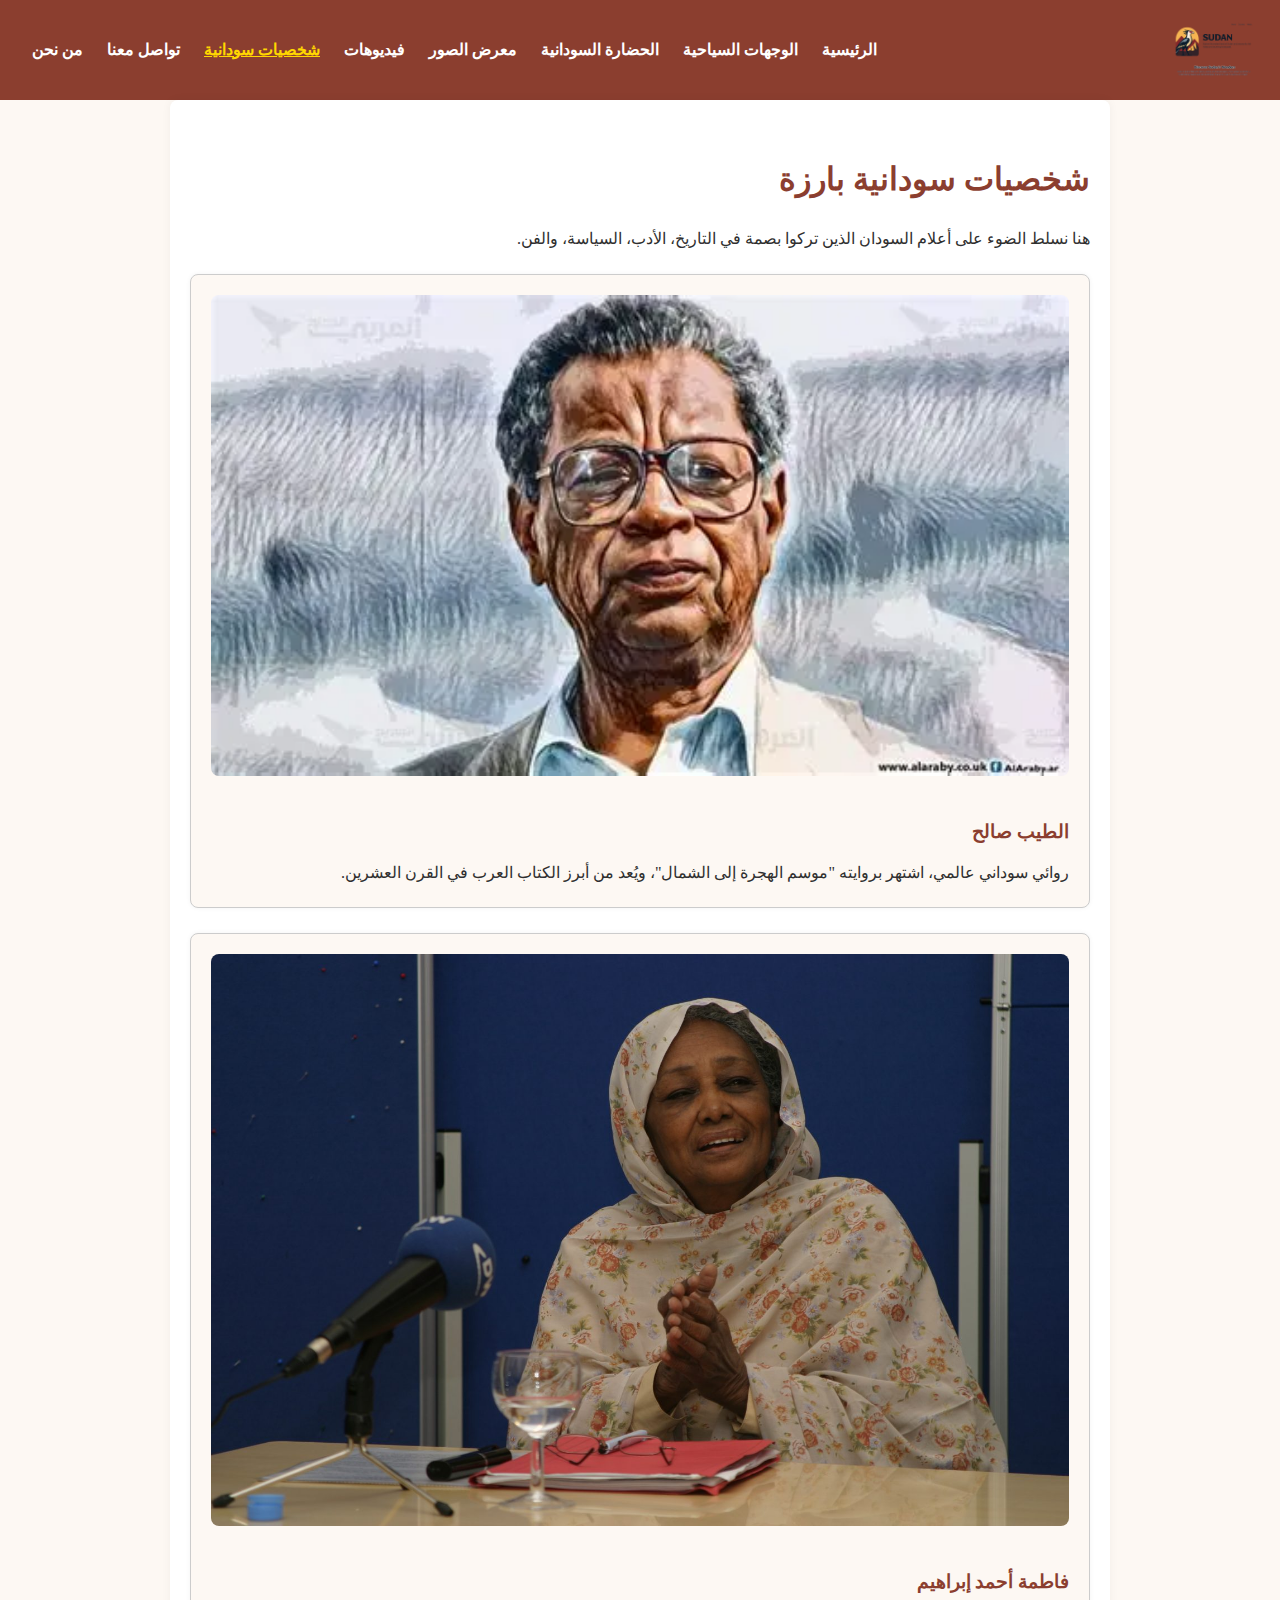
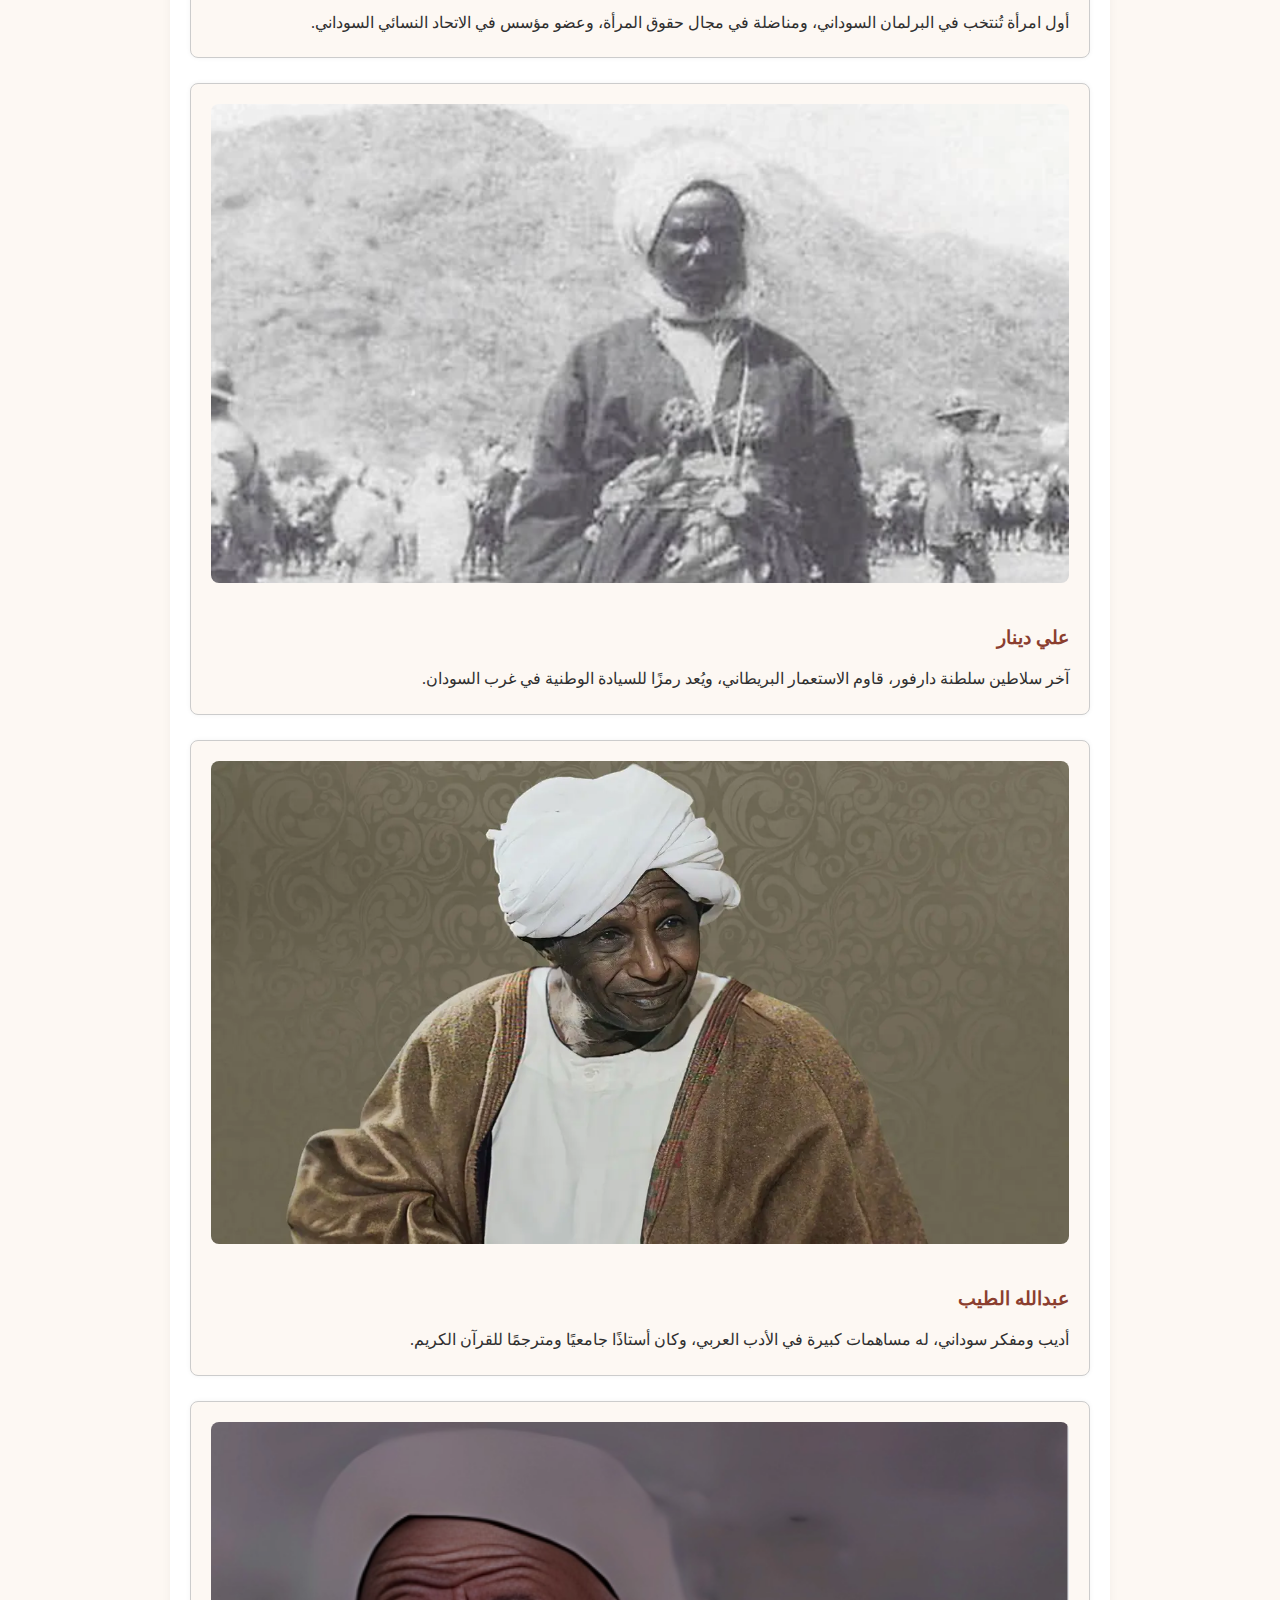
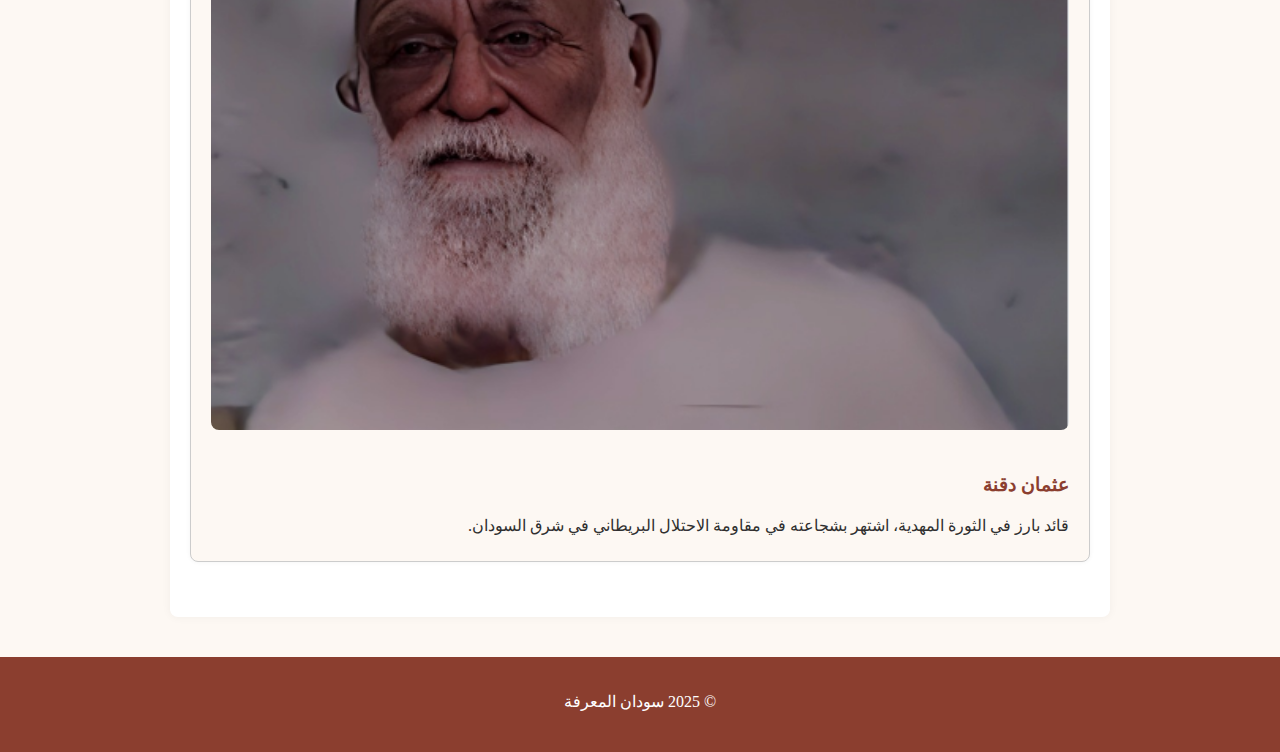
<file: figures.html>
<!DOCTYPE html>
<html lang="ar">
<head>
  <meta charset="UTF-8">
<html lang="ar" dir="rtl">
  <title>شخصيات سودانية</title>
  <link rel="stylesheet" href="style.css">
  <style>
    .figures-section {
      max-width: 900px;
      margin: auto;
      padding: 30px 20px;
    }

    .figure-card {
      background-color: #FDF8F3;
      border: 1px solid #ccc;
      border-radius: 8px;
      padding: 20px;
      margin-bottom: 25px;
      box-shadow: 0 0 5px rgba(0,0,0,0.05);
    }

    .figure-card h3 {
      color: #8B3E2F;
      margin-bottom: 10px;
    }

    .figure-card p {
      margin: 0;
    }
  </style>
</head>
<body>
  <header>
    <img src="images/logo.png" alt="شعار سودان المعرفة" class="logo">
    <nav>
      <a href="index.html">الرئيسية</a>
      <a href="destinations.html">الوجهات السياحية</a>
      <a href="history.html">الحضارة السودانية</a>
      <a href="gallery.html">معرض الصور</a>
      <a href="videos.html">فيديوهات</a>
      <a href="figures.html" class="active">شخصيات سودانية</a>
      <a href="contact.html">تواصل معنا</a>
      <a href="about.html">من نحن</a>
    </nav>
  </header>

  <main class="figures-section">
    <h1>شخصيات سودانية بارزة</h1>
    <p>هنا نسلط الضوء على أعلام السودان الذين تركوا بصمة في التاريخ، الأدب، السياسة، والفن.</p>

    <div class="figure-card">
<img src="images/altayeb_salih.jpg" alt="السلطان علي دينار" style="width:100%; border-radius:8px; margin-bottom:10px;">
      <h3>الطيب صالح</h3>
      <p>روائي سوداني عالمي، اشتهر بروايته "موسم الهجرة إلى الشمال"، ويُعد من أبرز الكتاب العرب في القرن العشرين.</p>
    </div>

    <div class="figure-card">
<img src="images/fatema.jpg" alt="السلطان علي دينار" style="width:100%; border-radius:8px; margin-bottom:10px;">
      <h3>فاطمة أحمد إبراهيم</h3>
      <p>أول امرأة تُنتخب في البرلمان السوداني، ومناضلة في مجال حقوق المرأة، وعضو مؤسس في الاتحاد النسائي السوداني.</p>
    </div>

    <div class="figure-card">
<img src="images/ali-dinar.jpg" alt="السلطان علي دينار" style="width:100%; border-radius:8px; margin-bottom:10px;">
      <h3>علي دينار</h3>
      <p>آخر سلاطين سلطنة دارفور، قاوم الاستعمار البريطاني، ويُعد رمزًا للسيادة الوطنية في غرب السودان.</p>
    </div>

    <div class="figure-card">
<img src="images/abdallh.jpg" alt="السلطان علي دينار" style="width:100%; border-radius:8px; margin-bottom:10px;">
      <h3>عبدالله الطيب</h3>
      <p>أديب ومفكر سوداني، له مساهمات كبيرة في الأدب العربي، وكان أستاذًا جامعيًا ومترجمًا للقرآن الكريم.</p>
    </div>

    <div class="figure-card">
<img src="images/osman.jpg" alt="السلطان علي دينار" style="width:100%; border-radius:8px; margin-bottom:10px;">
      <h3>عثمان دقنة</h3>
      <p>قائد بارز في الثورة المهدية، اشتهر بشجاعته في مقاومة الاحتلال البريطاني في شرق السودان.</p>
    </div>
 
  </main>

  <footer>
    <p>© 2025 سودان المعرفة</p>
  </footer>
<script>
  document.addEventListener("DOMContentLoaded", function () {
    const images = document.querySelectorAll("img");
    images.forEach(img => {
      img.addEventListener("load", () => {
        img.classList.add("loaded");
      });
      if (img.complete) {
        img.classList.add("loaded");
      }
    });
  });
</script>
</body>
</html>
<script>
  document.querySelectorAll("a").forEach(link => {
    if (link.href && link.target !== "_blank") {
      link.addEventListener("click", function (e) {
        e.preventDefault();
        document.body.classList.add("fade-out");
        setTimeout(() => {
          window.location.href = this.href;
        }, 500);
      });
    }
  });
</script>
</file>
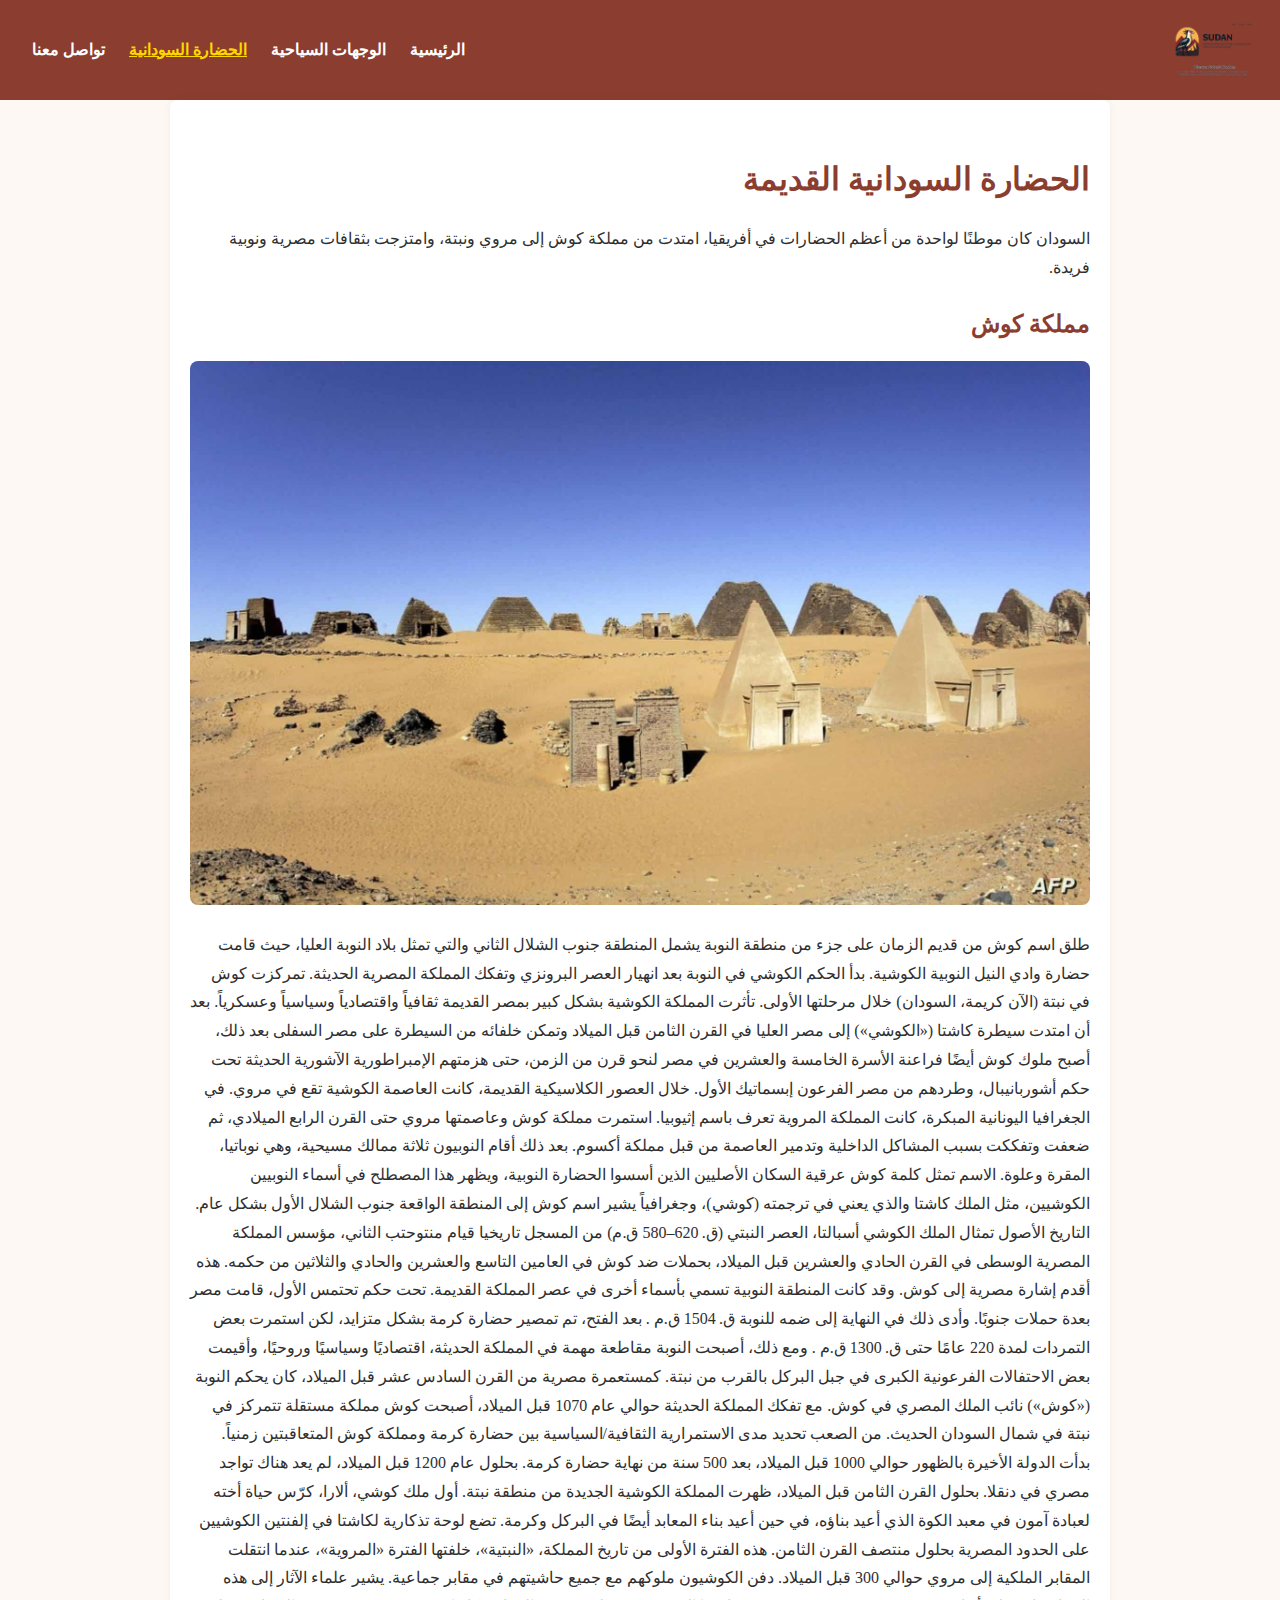
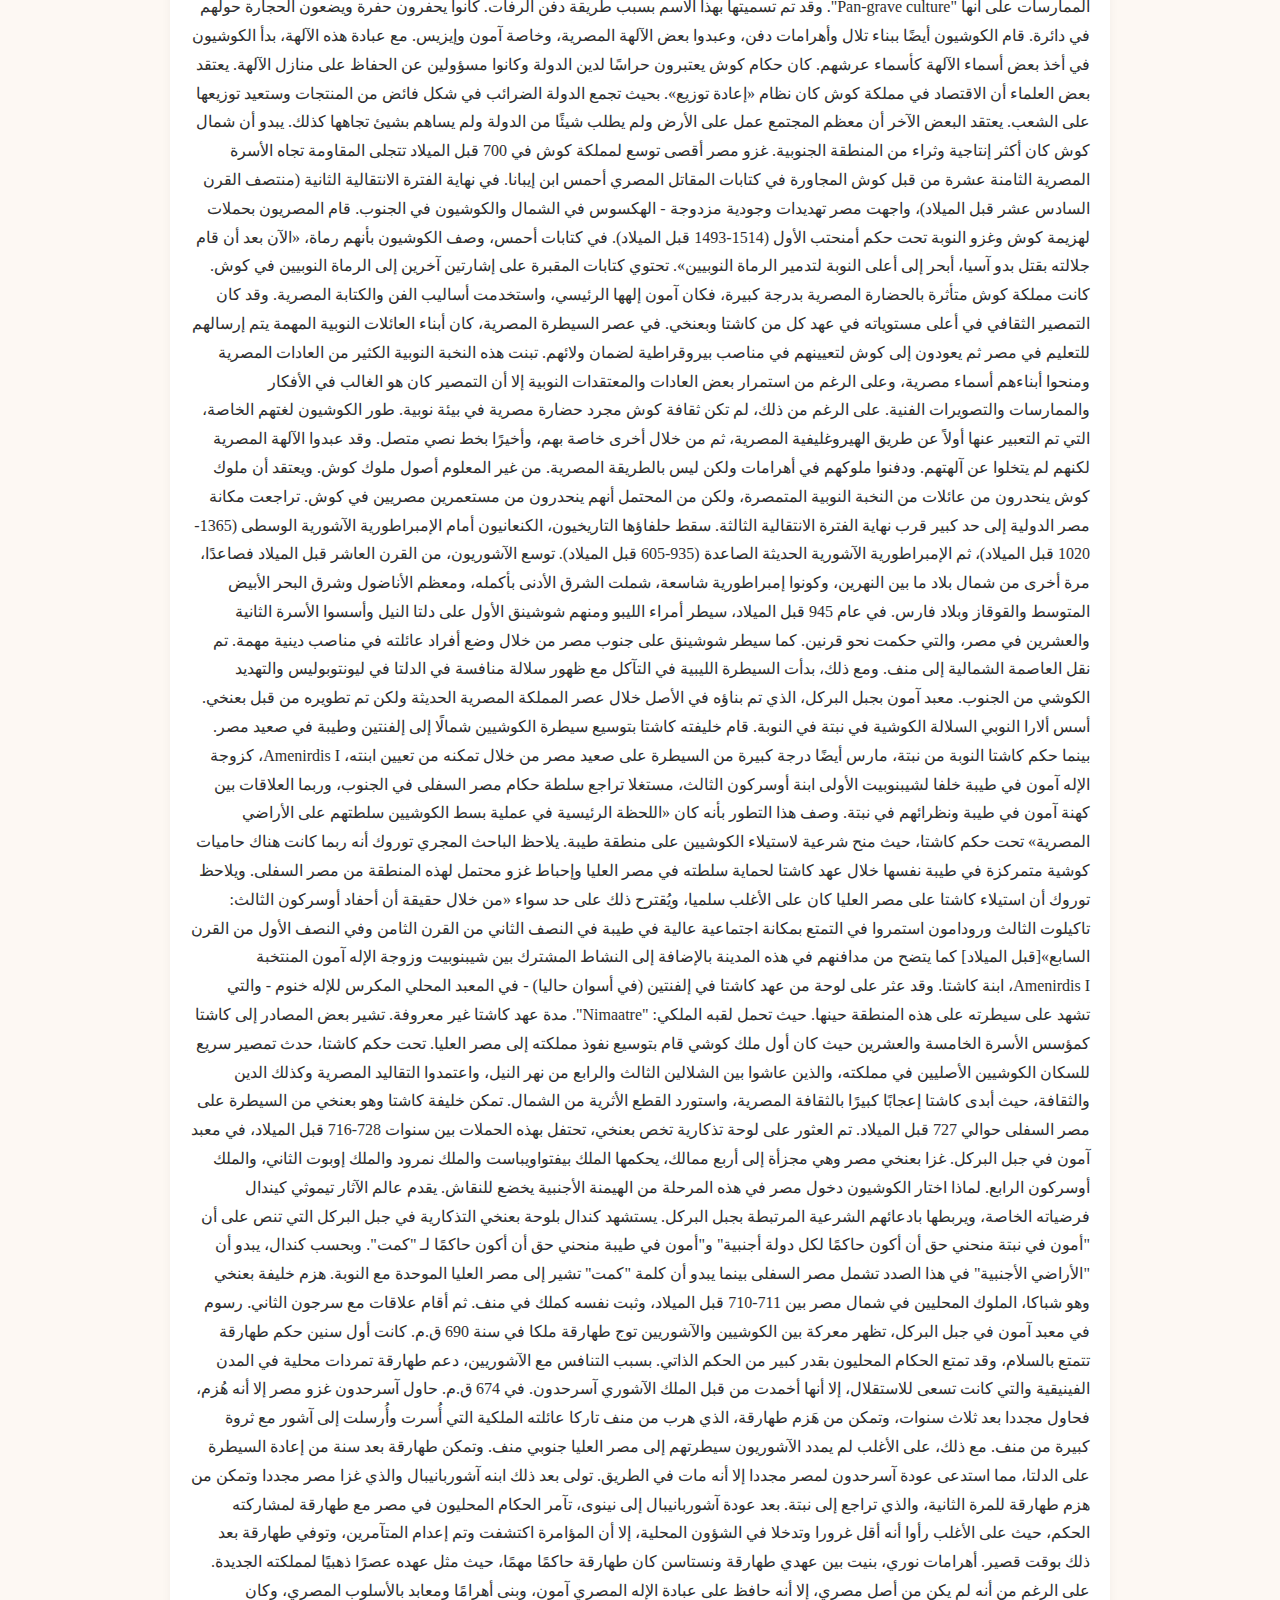
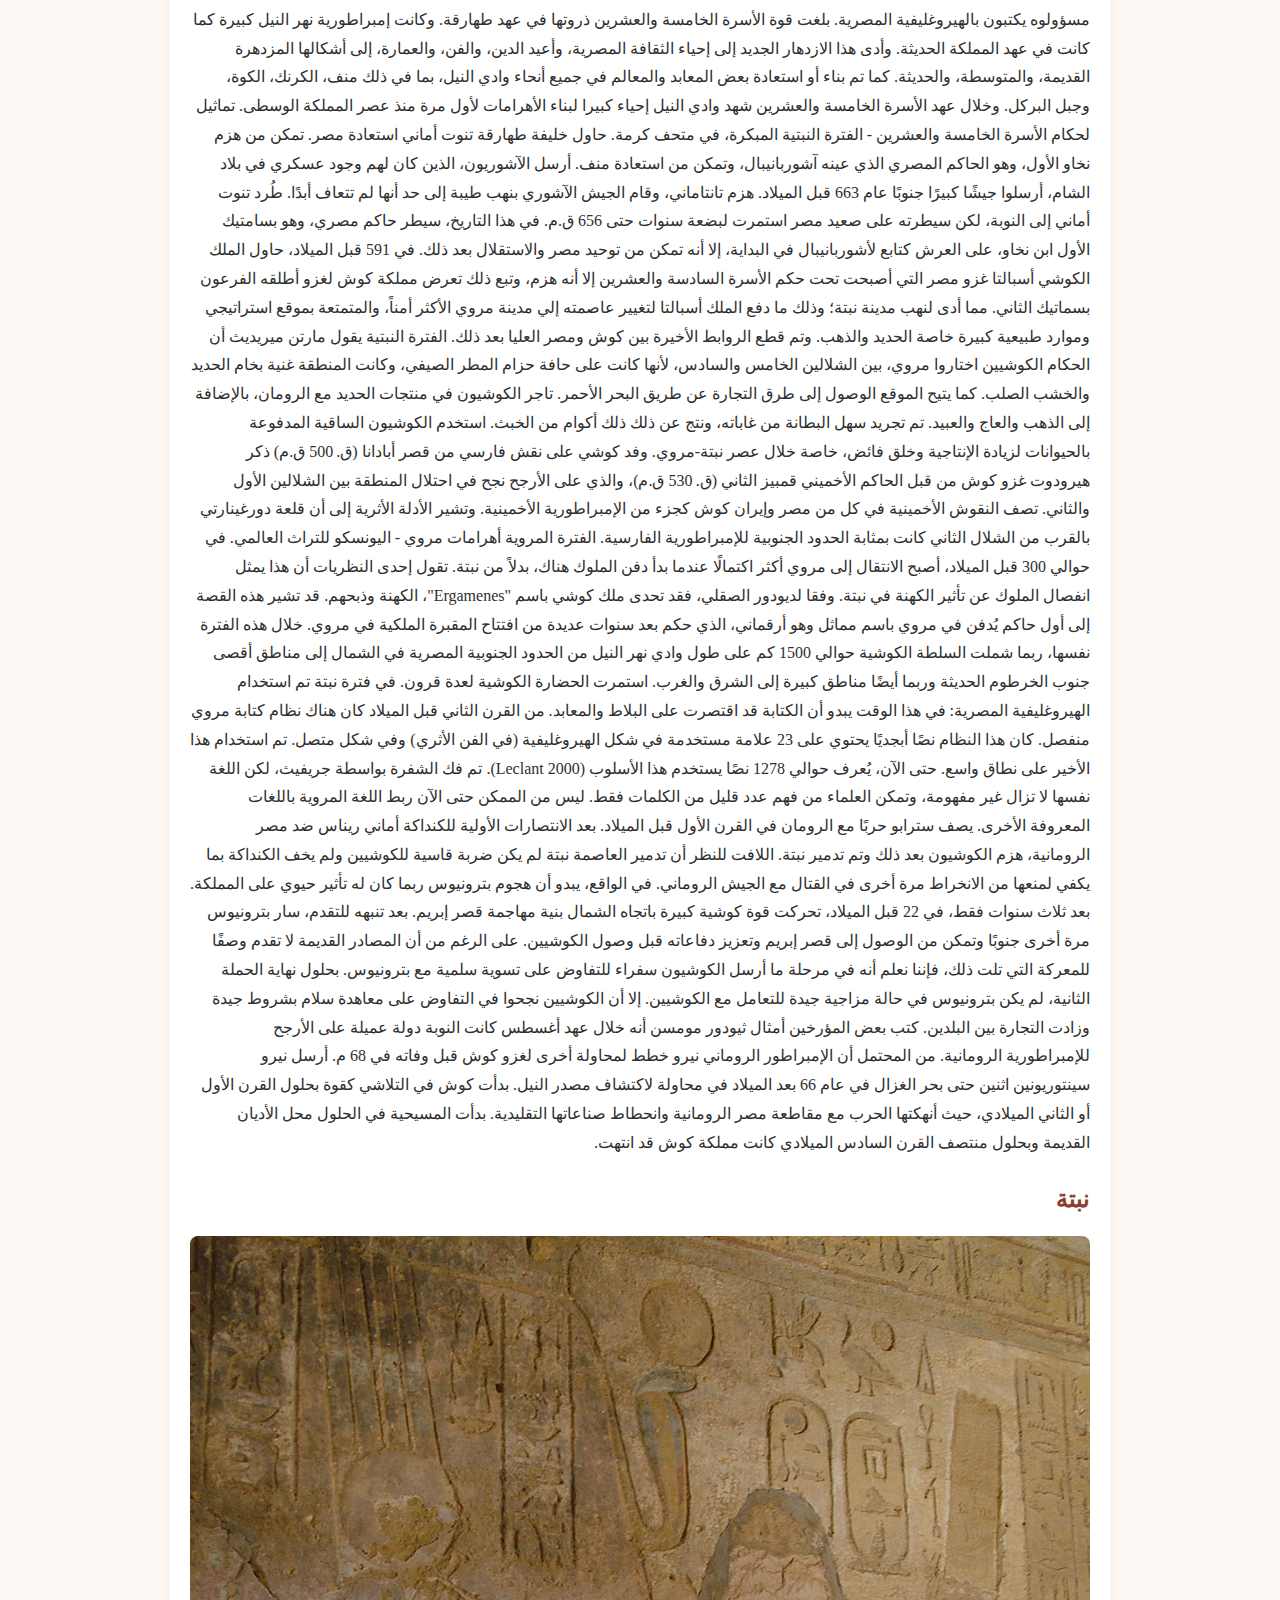
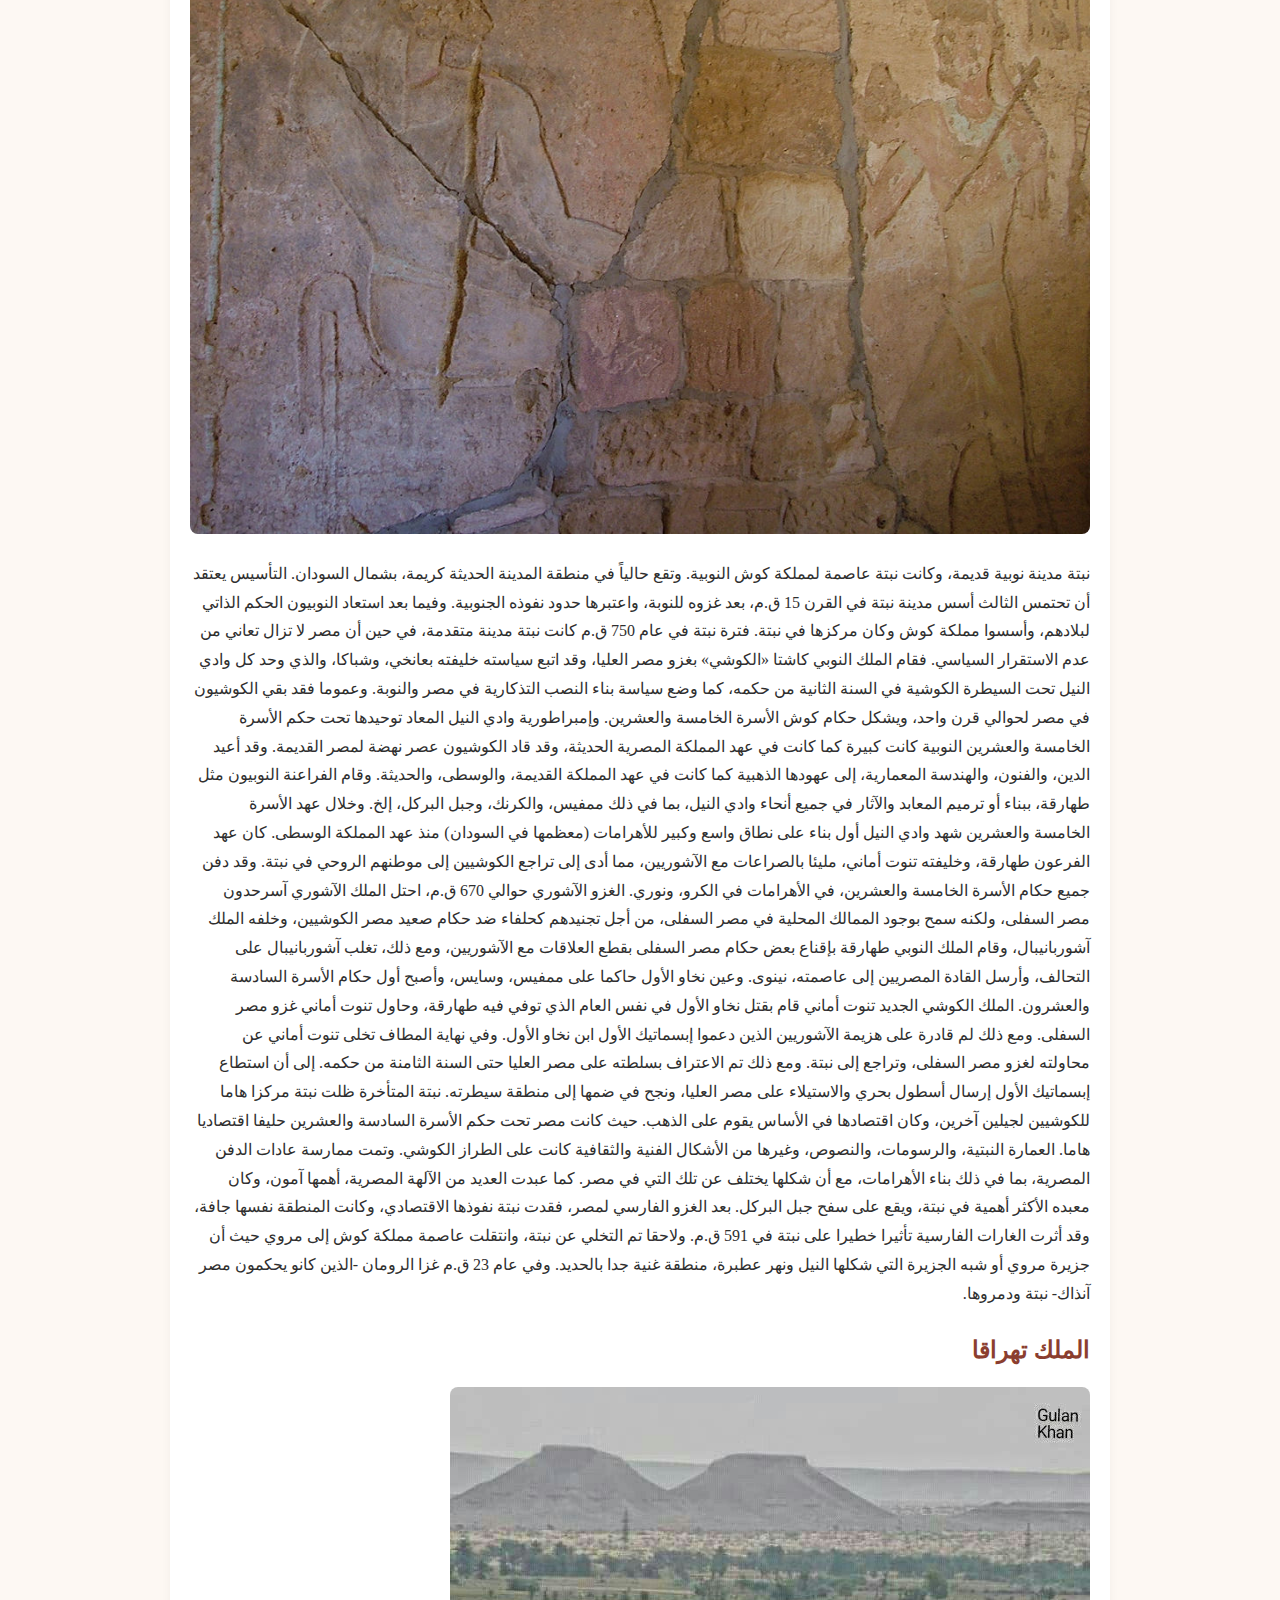
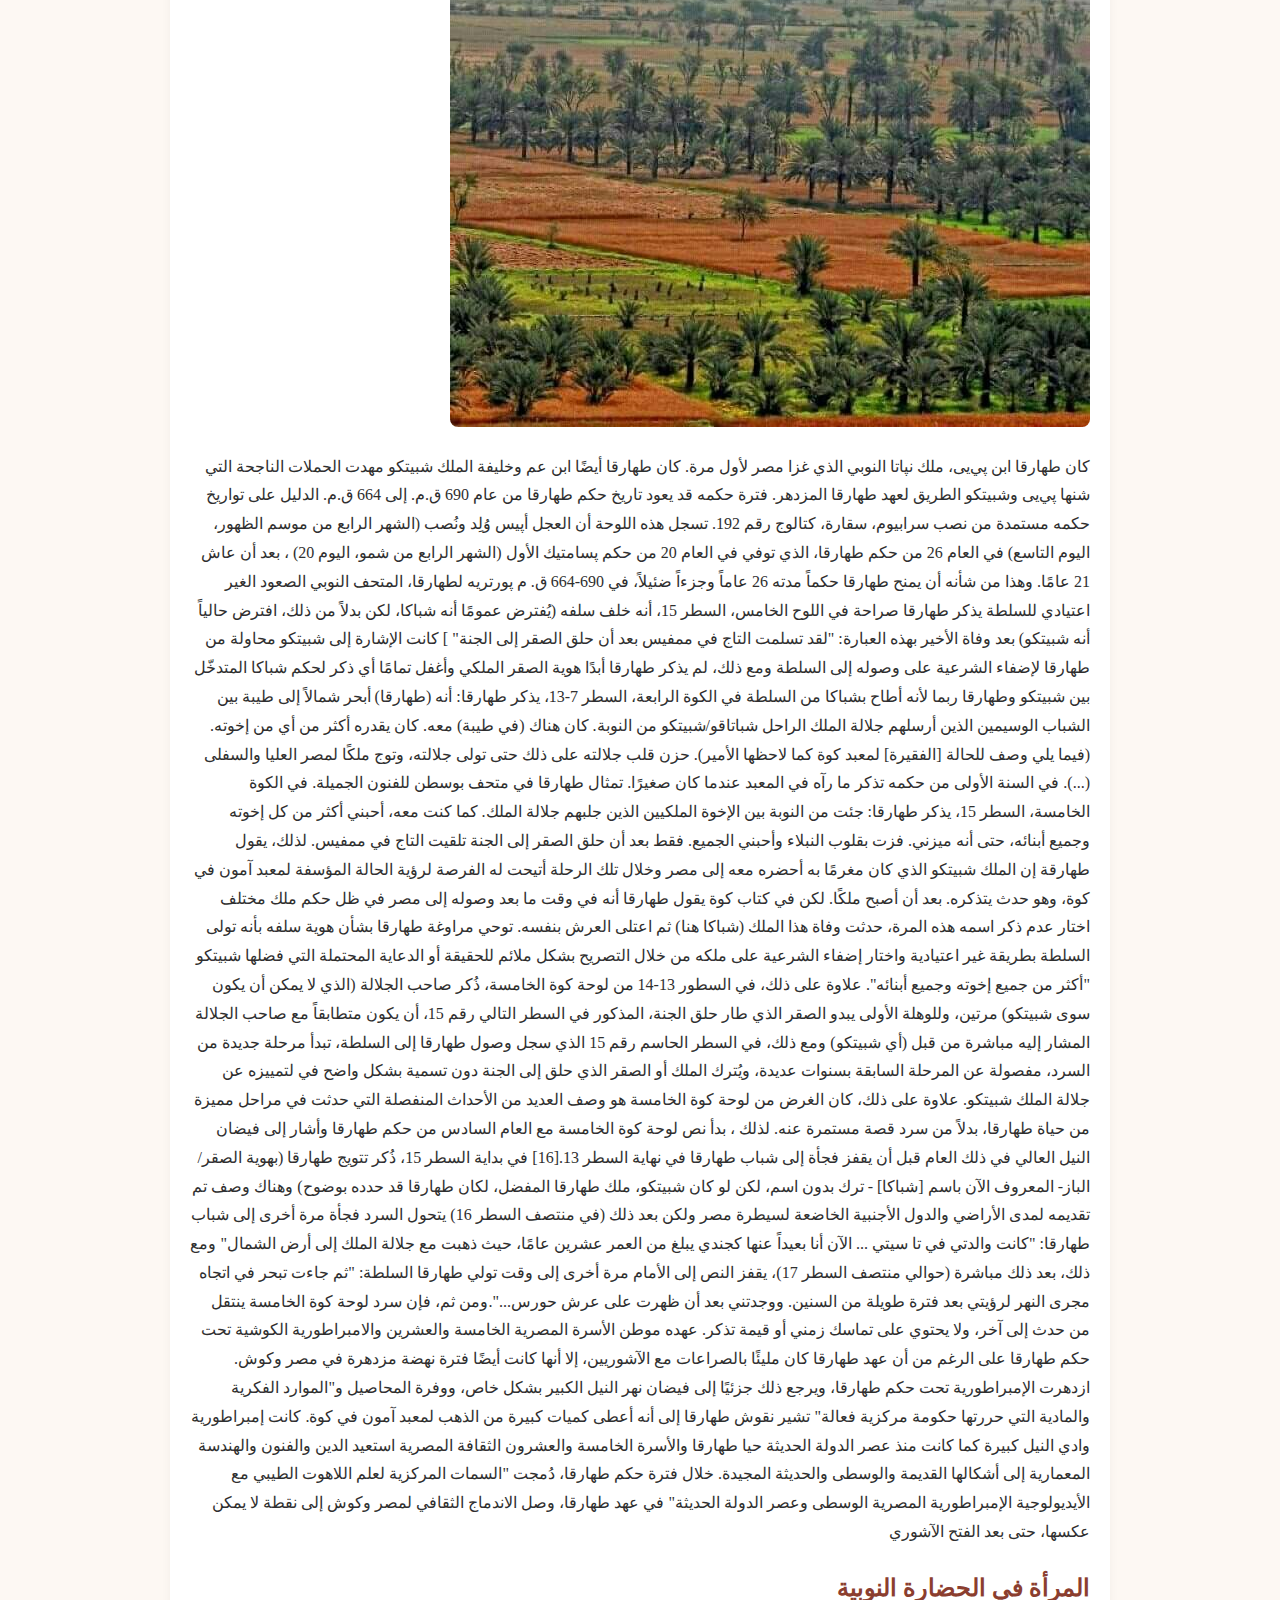
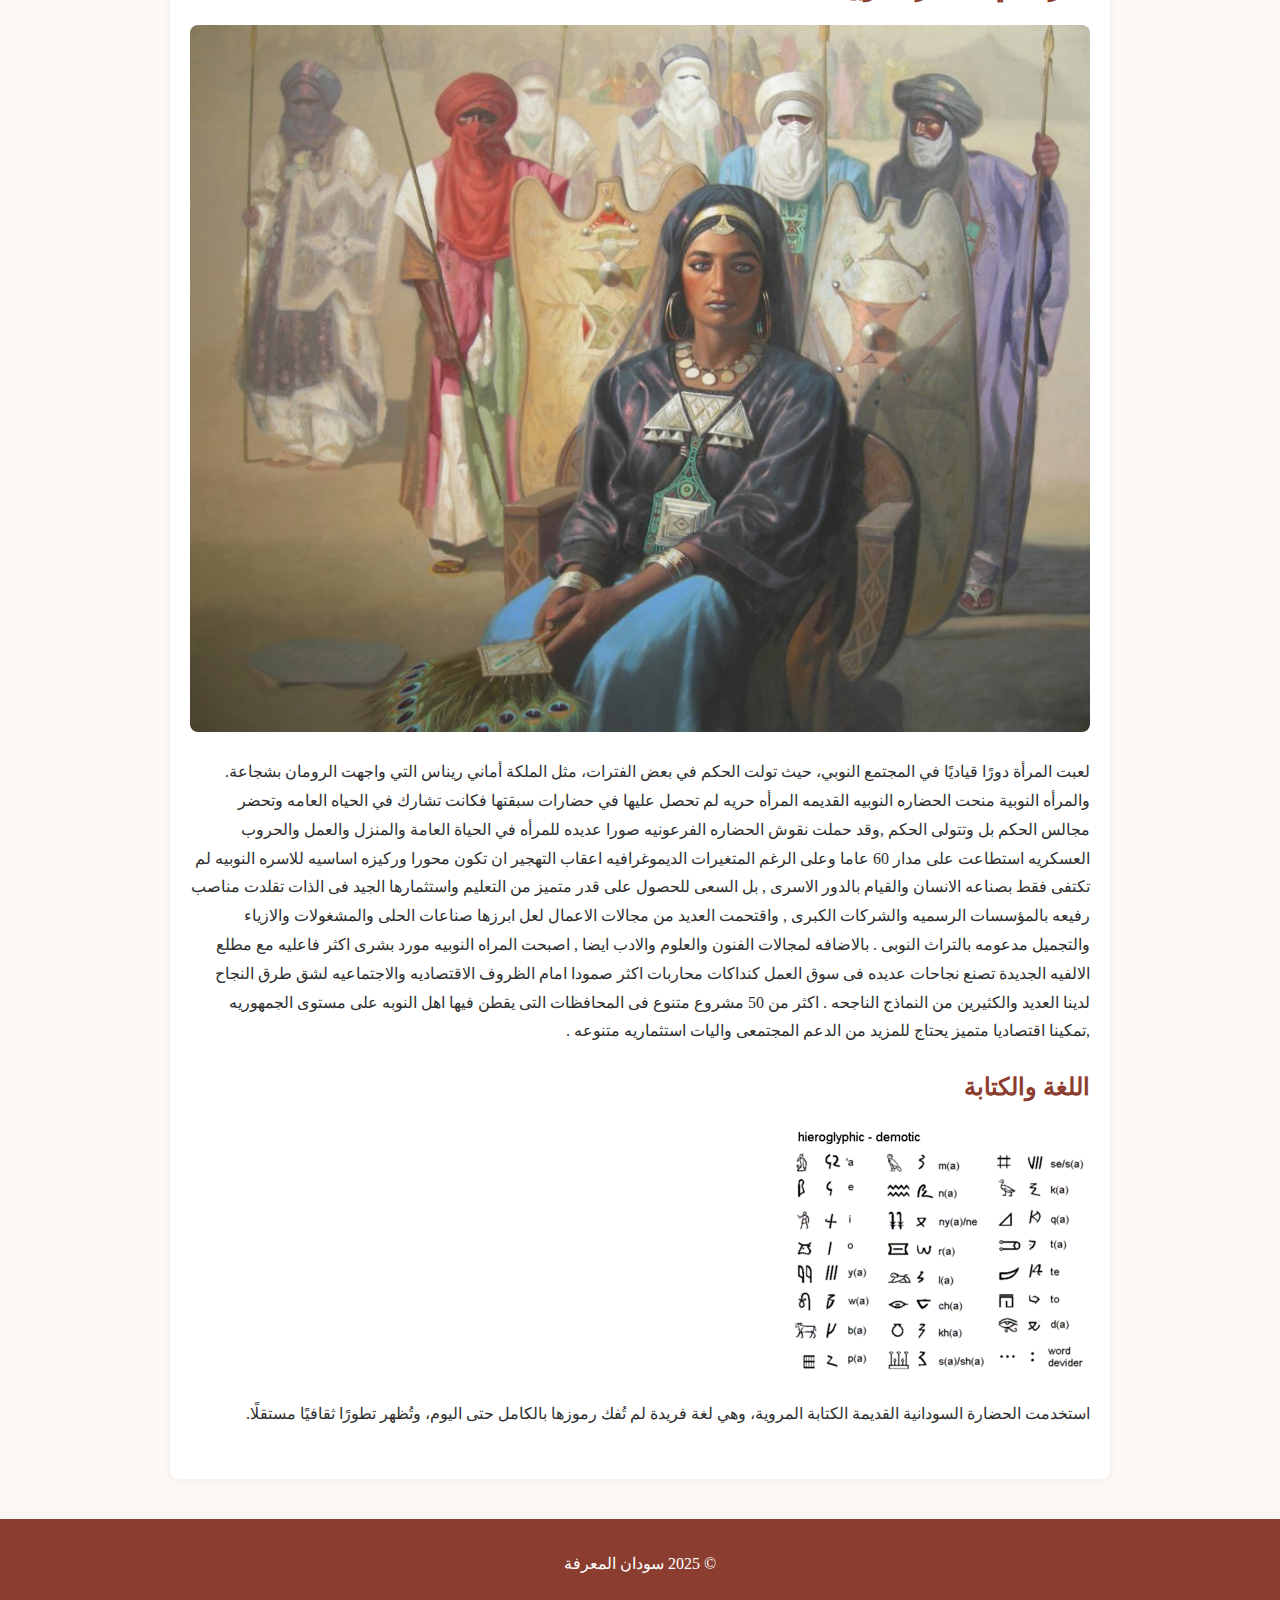
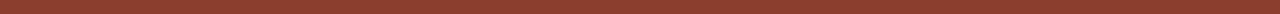
<file: history.html>
<!DOCTYPE html>
<html lang="ar">
<head>
  <meta charset="UTF-8">
<html lang="ar" dir="rtl">
  <title>الحضارة السودانية</title>
  <link rel="stylesheet" href="style.css">
</head>
<body>
  <header>
    <img src="images/logo.png" alt="شعار سودان المعرفة" class="logo">
    <nav>
      <a href="index.html">الرئيسية</a>
      <a href="destinations.html">الوجهات السياحية</a>
      <a href="history.html" class="active">الحضارة السودانية</a>
      <a href="contact.html">تواصل معنا</a>
    </nav>
  </header>

  <main>
    <h1>الحضارة السودانية القديمة</h1>
    <p>السودان كان موطنًا لواحدة من أعظم الحضارات في أفريقيا، امتدت من مملكة كوش إلى مروي ونبتة، وامتزجت بثقافات مصرية ونوبية فريدة.</p>

    <section class="civilization">
      <h2>مملكة كوش</h2>
      <img src="images/kush.jpg" alt="مملكة كوش">
      <p>طلق اسم كوش من قديم الزمان على جزء من منطقة النوبة يشمل المنطقة جنوب الشلال الثاني والتي تمثل بلاد النوبة العليا، حيث قامت حضارة وادي النيل النوبية الكوشية.

بدأ الحكم الكوشي في النوبة بعد انهيار العصر البرونزي وتفكك المملكة المصرية الحديثة. تمركزت كوش في نبتة (الآن كريمة، السودان) خلال مرحلتها الأولى. تأثرت المملكة الكوشية بشكل كبير بمصر القديمة ثقافياً واقتصادياً وسياسياً وعسكرياً. بعد أن امتدت سيطرة كاشتا («الكوشي») إلى مصر العليا في القرن الثامن قبل الميلاد وتمكن خلفائه من السيطرة على مصر السفلى بعد ذلك، أصبح ملوك كوش أيضًا فراعنة الأسرة الخامسة والعشرين في مصر لنحو قرن من الزمن، حتى هزمتهم الإمبراطورية الآشورية الحديثة تحت حكم أشوربانيبال، وطردهم من مصر الفرعون إبسماتيك الأول.

خلال العصور الكلاسيكية القديمة، كانت العاصمة الكوشية تقع في مروي. في الجغرافيا اليونانية المبكرة، كانت المملكة المروية تعرف باسم إثيوبيا. استمرت مملكة كوش وعاصمتها مروي حتى القرن الرابع الميلادي، ثم ضعفت وتفككت بسبب المشاكل الداخلية وتدمير العاصمة من قبل مملكة أكسوم. بعد ذلك أقام النوبيون ثلاثة ممالك مسيحية، وهي نوباتيا، المقرة وعلوة.

الاسم
تمثل كلمة كوش عرقية السكان الأصليين الذين أسسوا الحضارة النوبية، ويظهر هذا المصطلح في أسماء النوبيين الكوشيين، مثل الملك كاشتا والذي يعني في ترجمته (كوشي)، وجغرافياً يشير اسم كوش إلى المنطقة الواقعة جنوب الشلال الأول بشكل عام.

التاريخ
الأصول

تمثال الملك الكوشي أسبالتا، العصر النبتي (ق. 620–580 ق.م)
من المسجل تاريخيا قيام منتوحتب الثاني، مؤسس المملكة المصرية الوسطى في القرن الحادي والعشرين قبل الميلاد، بحملات ضد كوش في العامين التاسع والعشرين والحادي والثلاثين من حكمه. هذه أقدم إشارة مصرية إلى كوش. وقد كانت المنطقة النوبية تسمي بأسماء أخرى في عصر المملكة القديمة. تحت حكم تحتمس الأول، قامت مصر بعدة حملات جنوبًا. وأدى ذلك في النهاية إلى ضمه للنوبة ق. 1504 ق.م . بعد الفتح، تم تمصير حضارة كرمة بشكل متزايد، لكن استمرت بعض التمردات لمدة 220 عامًا حتى ق. 1300 ق.م . ومع ذلك، أصبحت النوبة مقاطعة مهمة في المملكة الحديثة، اقتصاديًا وسياسيًا وروحيًا، وأقيمت بعض الاحتفالات الفرعونية الكبرى في جبل البركل بالقرب من نبتة. كمستعمرة مصرية من القرن السادس عشر قبل الميلاد، كان يحكم النوبة («كوش») نائب الملك المصري في كوش. مع تفكك المملكة الحديثة حوالي عام 1070 قبل الميلاد، أصبحت كوش مملكة مستقلة تتمركز في نبتة في شمال السودان الحديث.

من الصعب تحديد مدى الاستمرارية الثقافية/السياسية بين حضارة كرمة ومملكة كوش المتعاقبتين زمنياً. بدأت الدولة الأخيرة بالظهور حوالي 1000 قبل الميلاد، بعد 500 سنة من نهاية حضارة كرمة. بحلول عام 1200 قبل الميلاد، لم يعد هناك تواجد مصري في دنقلا. بحلول القرن الثامن قبل الميلاد، ظهرت المملكة الكوشية الجديدة من منطقة نبتة. أول ملك كوشي، ألارا، كرّس حياة أخته لعبادة آمون في معبد الكوة الذي أعيد بناؤه، في حين أعيد بناء المعابد أيضًا في البركل وكرمة. تضع لوحة تذكارية لكاشتا في إلفنتين الكوشيين على الحدود المصرية بحلول منتصف القرن الثامن. هذه الفترة الأولى من تاريخ المملكة، «النبتية»، خلفتها الفترة «المروية»، عندما انتقلت المقابر الملكية إلى مروي حوالي 300 قبل الميلاد.

دفن الكوشيون ملوكهم مع جميع حاشيتهم في مقابر جماعية. يشير علماء الآثار إلى هذه الممارسات على أنها "Pan-grave culture". وقد تم تسميتها بهذا الاسم بسبب طريقة دفن الرفات. كانوا يحفرون حفرة ويضعون الحجارة حولهم في دائرة. قام الكوشيون أيضًا ببناء تلال وأهرامات دفن، وعبدوا بعض الآلهة المصرية، وخاصة آمون وإيزيس. مع عبادة هذه الآلهة، بدأ الكوشيون في أخذ بعض أسماء الآلهة كأسماء عرشهم.

كان حكام كوش يعتبرون حراسًا لدين الدولة وكانوا مسؤولين عن الحفاظ على منازل الآلهة. يعتقد بعض العلماء أن الاقتصاد في مملكة كوش كان نظام «إعادة توزيع». بحيث تجمع الدولة الضرائب في شكل فائض من المنتجات وستعيد توزيعها على الشعب. يعتقد البعض الآخر أن معظم المجتمع عمل على الأرض ولم يطلب شيئًا من الدولة ولم يساهم بشيئ تجاهها كذلك. يبدو أن شمال كوش كان أكثر إنتاجية وثراء من المنطقة الجنوبية.

غزو مصر

أقصى توسع لمملكة كوش في 700 قبل الميلاد
تتجلى المقاومة تجاه الأسرة المصرية الثامنة عشرة من قبل كوش المجاورة في كتابات المقاتل المصري أحمس ابن إيبانا. في نهاية الفترة الانتقالية الثانية (منتصف القرن السادس عشر قبل الميلاد)، واجهت مصر تهديدات وجودية مزدوجة - الهكسوس في الشمال والكوشيون في الجنوب. قام المصريون بحملات لهزيمة كوش وغزو النوبة تحت حكم أمنحتب الأول (1514-1493 قبل الميلاد). في كتابات أحمس، وصف الكوشيون بأنهم رماة، «الآن بعد أن قام جلالته بقتل بدو آسيا، أبحر إلى أعلى النوبة لتدمير الرماة النوبيين». تحتوي كتابات المقبرة على إشارتين آخرين إلى الرماة النوبيين في كوش.

كانت مملكة كوش متأثرة بالحضارة المصرية بدرجة كبيرة، فكان آمون إلهها الرئيسي، واستخدمت أساليب الفن والكتابة المصرية. وقد كان التمصير الثقافي في أعلى مستوياته في عهد كل من كاشتا وبعنخي. في عصر السيطرة المصرية، كان أبناء العائلات النوبية المهمة يتم إرسالهم للتعليم في مصر ثم يعودون إلى كوش لتعيينهم في مناصب بيروقراطية لضمان ولائهم. تبنت هذه النخبة النوبية الكثير من العادات المصرية ومنحوا أبناءهم أسماء مصرية، وعلى الرغم من استمرار بعض العادات والمعتقدات النوبية إلا أن التمصير كان هو الغالب في الأفكار والممارسات والتصويرات الفنية. على الرغم من ذلك، لم تكن ثقافة كوش مجرد حضارة مصرية في بيئة نوبية. طور الكوشيون لغتهم الخاصة، التي تم التعبير عنها أولاً عن طريق الهيروغليفية المصرية، ثم من خلال أخرى خاصة بهم، وأخيرًا بخط نصي متصل. وقد عبدوا الآلهة المصرية لكنهم لم يتخلوا عن آلهتهم. ودفنوا ملوكهم في أهرامات ولكن ليس بالطريقة المصرية.

من غير المعلوم أصول ملوك كوش. ويعتقد أن ملوك كوش ينحدرون من عائلات من النخبة النوبية المتمصرة، ولكن من المحتمل أنهم ينحدرون من مستعمرين مصريين في كوش.

تراجعت مكانة مصر الدولية إلى حد كبير قرب نهاية الفترة الانتقالية الثالثة. سقط حلفاؤها التاريخيون، الكنعانيون أمام الإمبراطورية الآشورية الوسطى (1365-1020 قبل الميلاد)، ثم الإمبراطورية الآشورية الحديثة الصاعدة (935-605 قبل الميلاد). توسع الآشوريون، من القرن العاشر قبل الميلاد فصاعدًا، مرة أخرى من شمال بلاد ما بين النهرين، وكونوا إمبراطورية شاسعة، شملت الشرق الأدنى بأكمله، ومعظم الأناضول وشرق البحر الأبيض المتوسط والقوقاز وبلاد فارس.

في عام 945 قبل الميلاد، سيطر أمراء الليبو ومنهم شوشينق الأول على دلتا النيل وأسسوا الأسرة الثانية والعشرين في مصر، والتي حكمت نحو قرنين. كما سيطر شوشينق على جنوب مصر من خلال وضع أفراد عائلته في مناصب دينية مهمة. تم نقل العاصمة الشمالية إلى منف. ومع ذلك، بدأت السيطرة الليبية في التآكل مع ظهور سلالة منافسة في الدلتا في ليونتوبوليس والتهديد الكوشي من الجنوب.


معبد آمون بجبل البركل، الذي تم بناؤه في الأصل خلال عصر المملكة المصرية الحديثة ولكن تم تطويره من قبل بعنخي.
أسس ألارا النوبي السلالة الكوشية في نبتة في النوبة. قام خليفته كاشتا بتوسيع سيطرة الكوشيين شمالًا إلى إلفنتين وطيبة في صعيد مصر.

بينما حكم كاشتا النوبة من نبتة، مارس أيضًا درجة كبيرة من السيطرة على صعيد مصر من خلال تمكنه من تعيين ابنته، Amenirdis I، كزوجة الإله آمون في طيبة خلفا لشيبنوبيت الأولى ابنة أوسركون الثالث، مستغلا تراجع سلطة حكام مصر السفلى في الجنوب، وربما العلاقات بين كهنة آمون في طيبة ونظرائهم في نبتة. وصف هذا التطور بأنه كان «اللحظة الرئيسية في عملية بسط الكوشيين سلطتهم على الأراضي المصرية» تحت حكم كاشتا، حيث منح شرعية لاستيلاء الكوشيين على منطقة طيبة. يلاحظ الباحث المجري توروك أنه ربما كانت هناك حاميات كوشية متمركزة في طيبة نفسها خلال عهد كاشتا لحماية سلطته في مصر العليا وإحباط غزو محتمل لهذه المنطقة من مصر السفلى.

ويلاحظ توروك أن استيلاء كاشتا على مصر العليا كان على الأغلب سلميا، ويُقترح ذلك على حد سواء «من خلال حقيقة أن أحفاد أوسركون الثالث: تاكيلوت الثالث ورودامون استمروا في التمتع بمكانة اجتماعية عالية في طيبة في النصف الثاني من القرن الثامن وفي النصف الأول من القرن السابع»[قبل الميلاد] كما يتضح من مدافنهم في هذه المدينة بالإضافة إلى النشاط المشترك بين شيبنوبيت وزوجة الإله آمون المنتخبة Amenirdis I، ابنة كاشتا. وقد عثر على لوحة من عهد كاشتا في إلفنتين (في أسوان حاليا) - في المعبد المحلي المكرس للإله خنوم - والتي تشهد على سيطرته على هذه المنطقة حينها. حيث تحمل لقبه الملكي: "Nimaatre". مدة عهد كاشتا غير معروفة. تشير بعض المصادر إلى كاشتا كمؤسس الأسرة الخامسة والعشرين حيث كان أول ملك كوشي قام بتوسيع نفوذ مملكته إلى مصر العليا.  

تحت حكم كاشتا، حدث تمصير سريع للسكان الكوشيين الأصليين في مملكته، والذين عاشوا بين الشلالين الثالث والرابع من نهر النيل، واعتمدوا التقاليد المصرية وكذلك الدين والثقافة، حيث أبدى كاشتا إعجابًا كبيرًا بالثقافة المصرية، واستورد القطع الأثرية من الشمال.

تمكن خليفة كاشتا وهو بعنخي من السيطرة على مصر السفلى حوالي 727 قبل الميلاد. تم العثور على لوحة تذكارية تخص بعنخي، تحتفل بهذه الحملات بين سنوات 728-716 قبل الميلاد، في معبد آمون في جبل البركل. غزا بعنخي مصر وهي مجزأة إلى أربع ممالك، يحكمها الملك بيفتواويباست والملك نمرود والملك إوبوت الثاني، والملك أوسركون الرابع.

لماذا اختار الكوشيون دخول مصر في هذه المرحلة من الهيمنة الأجنبية يخضع للنقاش. يقدم عالم الآثار تيموثي كيندال فرضياته الخاصة، ويربطها بادعائهم الشرعية المرتبطة بجبل البركل. يستشهد كندال بلوحة بعنخي التذكارية في جبل البركل التي تنص على أن "أمون في نبتة منحني حق أن أكون حاكمًا لكل دولة أجنبية" و"أمون في طيبة منحني حق أن أكون حاكمًا لـ "كمت". وبحسب كندال، يبدو أن "الأراضي الأجنبية" في هذا الصدد تشمل مصر السفلى بينما يبدو أن كلمة "كمت" تشير إلى مصر العليا الموحدة مع النوبة.

هزم خليفة بعنخي وهو شباكا، الملوك المحليين في شمال مصر بين 711-710 قبل الميلاد، وثبت نفسه كملك في منف. ثم أقام علاقات مع سرجون الثاني.


رسوم في معبد آمون في جبل البركل، تظهر معركة بين الكوشيين والآشوريين
توج طهارقة ملكا في سنة 690 ق.م. كانت أول سنين حكم طهارقة تتمتع بالسلام، وقد تمتع الحكام المحليون بقدر كبير من الحكم الذاتي. بسبب التنافس مع الآشوريين، دعم طهارقة تمردات محلية في المدن الفينيقية والتي كانت تسعى للاستقلال، إلا أنها أخمدت من قبل الملك الآشوري آسرحدون. في 674 ق.م. حاول آسرحدون غزو مصر إلا أنه هُزم، فحاول مجددا بعد ثلاث سنوات، وتمكن من هَزم طهارقة، الذي هرب من منف تاركا عائلته الملكية التي أُسرت وأُرسلت إلى آشور مع ثروة كبيرة من منف. مع ذلك، على الأغلب لم يمدد الآشوريون سيطرتهم إلى مصر العليا جنوبي منف. وتمكن طهارقة بعد سنة من إعادة السيطرة على الدلتا، مما استدعى عودة آسرحدون لمصر مجددا إلا أنه مات في الطريق. تولى بعد ذلك ابنه آشوربانيبال والذي غزا مصر مجددا وتمكن من هزم طهارقة للمرة الثانية، والذي تراجع إلى نبتة. بعد عودة آشوربانيبال إلى نينوى، تآمر الحكام المحليون في مصر مع طهارقة لمشاركته الحكم، حيث على الأغلب رأوا أنه أقل غرورا وتدخلا في الشؤون المحلية، إلا أن المؤامرة اكتشفت وتم إعدام المتآمرين، وتوفي طهارقة بعد ذلك بوقت قصير. 


أهرامات نوري، بنيت بين عهدي طهارقة ونستاسن
كان طهارقة حاكمًا مهمًا، حيث مثل عهده عصرًا ذهبيًا لمملكته الجديدة. على الرغم من أنه لم يكن من أصل مصري، إلا أنه حافظ على عبادة الإله المصري آمون، وبنى أهرامًا ومعابد بالأسلوب المصري، وكان مسؤولوه يكتبون بالهيروغليفية المصرية. بلغت قوة الأسرة الخامسة والعشرين ذروتها في عهد طهارقة. وكانت إمبراطورية نهر النيل كبيرة كما كانت في عهد المملكة الحديثة. وأدى هذا الازدهار الجديد إلى إحياء الثقافة المصرية، وأعيد الدين، والفن، والعمارة، إلى أشكالها المزدهرة القديمة، والمتوسطة، والحديثة. كما تم بناء أو استعادة بعض المعابد والمعالم في جميع أنحاء وادي النيل، بما في ذلك منف، الكرنك، الكوة، وجبل البركل. وخلال عهد الأسرة الخامسة والعشرين شهد وادي النيل إحياء كبيرا لبناء الأهرامات لأول مرة منذ عصر المملكة الوسطى.


تماثيل لحكام الأسرة الخامسة والعشرين - الفترة النبتية المبكرة، في متحف كرمة.
حاول خليفة طهارقة تنوت أماني استعادة مصر. تمكن من هزم نخاو الأول، وهو الحاكم المصري الذي عينه آشوربانيبال، وتمكن من استعادة منف. أرسل الآشوريون، الذين كان لهم وجود عسكري في بلاد الشام، أرسلوا جيشًا كبيرًا جنوبًا عام 663 قبل الميلاد. هزم تانتاماني، وقام الجيش الآشوري بنهب طيبة إلى حد أنها لم تتعاف أبدًا. طُرد تنوت أماني إلى النوبة، لكن سيطرته على صعيد مصر استمرت لبضعة سنوات حتى 656 ق.م. في هذا التاريخ، سيطر حاكم مصري، وهو بسامتيك الأول ابن نخاو، على العرش كتابع لأشوربانيبال في البداية، إلا أنه تمكن من توحيد مصر والاستقلال بعد ذلك.

في 591 قبل الميلاد، حاول الملك الكوشي أسبالتا غزو مصر التي أصبحت تحت حكم الأسرة السادسة والعشرين إلا أنه هزم، وتبع ذلك تعرض مملكة كوش لغزو أطلقه الفرعون بسماتيك الثاني. مما أدى لنهب مدينة نبتة؛ وذلك ما دفع الملك أسبالتا لتغيير عاصمته إلي مدينة مروي الأكثر أمناً، والمتمتعة بموقع استراتيجي وموارد طبيعية كبيرة خاصة الحديد والذهب. وتم قطع الروابط الأخيرة بين كوش ومصر العليا بعد ذلك.

الفترة النبتية
يقول مارتن ميريديث أن الحكام الكوشيين اختاروا مروي، بين الشلالين الخامس والسادس، لأنها كانت على حافة حزام المطر الصيفي، وكانت المنطقة غنية بخام الحديد والخشب الصلب. كما يتيح الموقع الوصول إلى طرق التجارة عن طريق البحر الأحمر. تاجر الكوشيون في منتجات الحديد مع الرومان، بالإضافة إلى الذهب والعاج والعبيد. تم تجريد سهل البطانة من غاباته، ونتج عن ذلك ذلك أكوام من الخبث.

استخدم الكوشيون الساقية المدفوعة بالحيوانات لزيادة الإنتاجية وخلق فائض، خاصة خلال عصر نبتة-مروي.


وفد كوشي على نقش فارسي من قصر أبادانا (ق. 500 ق.م)
ذكر هيرودوت غزو كوش من قبل الحاكم الأخميني قمبيز الثاني (ق. 530 ق.م)، والذي على الأرجح نجح في احتلال المنطقة بين الشلالين الأول والثاني. تصف النقوش الأخمينية في كل من مصر وإيران كوش كجزء من الإمبراطورية الأخمينية. وتشير الأدلة الأثرية إلى أن قلعة دورغينارتي بالقرب من الشلال الثاني كانت بمثابة الحدود الجنوبية للإمبراطورية الفارسية.

الفترة المروية

أهرامات مروي - اليونسكو للتراث العالمي.
في حوالي 300 قبل الميلاد، أصبح الانتقال إلى مروي أكثر اكتمالًا عندما بدأ دفن الملوك هناك، بدلاً من نبتة. تقول إحدى النظريات أن هذا يمثل انفصال الملوك عن تأثير الكهنة في نبتة. وفقا لديودور الصقلي، فقد تحدى ملك كوشي باسم "Ergamenes"، الكهنة وذبحهم. قد تشير هذه القصة إلى أول حاكم يُدفن في مروي باسم مماثل وهو أرقماني، الذي حكم بعد سنوات عديدة من افتتاح المقبرة الملكية في مروي. خلال هذه الفترة نفسها، ربما شملت السلطة الكوشية حوالي 1500 كم على طول وادي نهر النيل من الحدود الجنوبية المصرية في الشمال إلى مناطق أقصى جنوب الخرطوم الحديثة وربما أيضًا مناطق كبيرة إلى الشرق والغرب.

استمرت الحضارة الكوشية لعدة قرون. في فترة نبتة تم استخدام الهيروغليفية المصرية: في هذا الوقت يبدو أن الكتابة قد اقتصرت على البلاط والمعابد. من القرن الثاني قبل الميلاد كان هناك نظام كتابة مروي منفصل. كان هذا النظام نصًا أبجديًا يحتوي على 23 علامة مستخدمة في شكل الهيروغليفية (في الفن الأثري) وفي شكل متصل. تم استخدام هذا الأخير على نطاق واسع. حتى الآن، يُعرف حوالي 1278 نصًا يستخدم هذا الأسلوب (Leclant 2000). تم فك الشفرة بواسطة جريفيث، لكن اللغة نفسها لا تزال غير مفهومة، وتمكن العلماء من فهم عدد قليل من الكلمات فقط. ليس من الممكن حتى الآن ربط اللغة المروية باللغات المعروفة الأخرى.

يصف سترابو حربًا مع الرومان في القرن الأول قبل الميلاد. بعد الانتصارات الأولية للكنداكة أماني ريناس ضد مصر الرومانية، هزم الكوشيون بعد ذلك وتم تدمير نبتة. اللافت للنظر أن تدمير العاصمة نبتة لم يكن ضربة قاسية للكوشيين ولم يخف الكنداكة بما يكفي لمنعها من الانخراط مرة أخرى في القتال مع الجيش الروماني. في الواقع، يبدو أن هجوم بترونيوس ربما كان له تأثير حيوي على المملكة. بعد ثلاث سنوات فقط، في 22 قبل الميلاد، تحركت قوة كوشية كبيرة باتجاه الشمال بنية مهاجمة قصر إبريم.  

بعد تنبهه للتقدم، سار بترونيوس مرة أخرى جنوبًا وتمكن من الوصول إلى قصر إبريم وتعزيز دفاعاته قبل وصول الكوشيين. على الرغم من أن المصادر القديمة لا تقدم وصفًا للمعركة التي تلت ذلك، فإننا نعلم أنه في مرحلة ما أرسل الكوشيون سفراء للتفاوض على تسوية سلمية مع بترونيوس. بحلول نهاية الحملة الثانية، لم يكن بترونيوس في حالة مزاجية جيدة للتعامل مع الكوشيين.  إلا أن الكوشيين نجحوا في التفاوض على معاهدة سلام بشروط جيدة وزادت التجارة بين البلدين.  كتب بعض المؤرخين أمثال ثيودور مومسن أنه خلال عهد أغسطس كانت النوبة دولة عميلة على الأرجح للإمبراطورية الرومانية.

من المحتمل أن الإمبراطور الروماني نيرو خطط لمحاولة أخرى لغزو كوش قبل وفاته في 68 م.  أرسل نيرو سينتوريونين اثنين حتى بحر الغزال في عام 66 بعد الميلاد في محاولة لاكتشاف مصدر النيل.  بدأت كوش في التلاشي كقوة بحلول القرن الأول أو الثاني الميلادي، حيث أنهكتها الحرب مع مقاطعة مصر الرومانية وانحطاط صناعاتها التقليدية. بدأت المسيحية في الحلول محل الأديان القديمة وبحلول منتصف القرن السادس الميلادي كانت مملكة كوش قد انتهت.</p>
    </section>

    <section class="civilization">
      <h2>نبتة</h2>
      <img src="images/napata-meroe.jpg" alt="نبتة">
      <p>نبتة مدينة نوبية قديمة، وكانت نبتة عاصمة لمملكة كوش النوبية. وتقع حالياً في منطقة المدينة الحديثة كريمة، بشمال السودان.

التأسيس
يعتقد أن تحتمس الثالث أسس مدينة نبتة في القرن 15 ق.م، بعد غزوه للنوبة، واعتبرها حدود نفوذه الجنوبية. وفيما بعد استعاد النوبيون الحكم الذاتي لبلادهم، وأسسوا مملكة كوش وكان مركزها في نبتة.

فترة نبتة
في عام 750 ق.م كانت نبتة مدينة متقدمة، في حين أن مصر لا تزال تعاني من عدم الاستقرار السياسي. فقام الملك النوبي كاشتا «الكوشي» بغزو مصر العليا، وقد اتبع سياسته خليفته بعانخي، وشباكا، والذي وحد كل وادي النيل تحت السيطرة الكوشية في السنة الثانية من حكمه، كما وضع سياسة بناء النصب التذكارية في مصر والنوبة. وعموما فقد بقي الكوشيون في مصر لحوالي قرن واحد، ويشكل حكام كوش الأسرة الخامسة والعشرين.

وإمبراطورية وادي النيل المعاد توحيدها تحت حكم الأسرة الخامسة والعشرين النوبية كانت كبيرة كما كانت في عهد المملكة المصرية الحديثة، وقد قاد الكوشيون عصر نهضة لمصر القديمة. وقد أعيد الدين، والفنون، والهندسة المعمارية، إلى عهودها الذهبية كما كانت في عهد المملكة القديمة، والوسطى، والحديثة. وقام الفراعنة النوبيون مثل طهارقة، ببناء أو ترميم المعابد والآثار في جميع أنحاء وادي النيل، بما في ذلك ممفيس، والكرنك، وجبل البركل، إلخ. وخلال عهد الأسرة الخامسة والعشرين شهد وادي النيل أول بناء على نطاق واسع وكبير للأهرامات (معظمها في السودان) منذ عهد المملكة الوسطى.

كان عهد الفرعون طهارقة، وخليفته تنوت أماني، مليئا بالصراعات مع الآشوريين، مما أدى إلى تراجع الكوشيين إلى موطنهم الروحي في نبتة. وقد دفن جميع حكام الأسرة الخامسة والعشرين، في الأهرامات في الكرو، ونوري.

الغزو الآشوري
حوالي 670 ق.م، احتل الملك الآشوري آسرحدون مصر السفلى، ولكنه سمح بوجود الممالك المحلية في مصر السفلى، من أجل تجنيدهم كحلفاء ضد حكام صعيد مصر الكوشيين، وخلفه الملك آشوربانيبال، وقام الملك النوبي طهارقة بإقناع بعض حكام مصر السفلى بقطع العلاقات مع الآشوريين، ومع ذلك، تغلب آشوربانيبال على التحالف، وأرسل القادة المصريين إلى عاصمته، نينوى. وعين نخاو الأول حاكما على ممفيس، وسايس، وأصبح أول حكام الأسرة السادسة والعشرون.

الملك الكوشي الجديد تنوت أماني قام بقتل نخاو الأول في نفس العام الذي توفي فيه طهارقة، وحاول تنوت أماني غزو مصر السفلى. ومع ذلك لم قادرة على هزيمة الآشوريين الذين دعموا إبسماتيك الأول ابن نخاو الأول. وفي نهاية المطاف تخلى تنوت أماني عن محاولته لغزو مصر السفلى، وتراجع إلى نبتة. ومع ذلك تم الاعتراف بسلطته على مصر العليا حتى السنة الثامنة من حكمه. إلى أن استطاع إبسماتيك الأول إرسال أسطول بحري والاستيلاء على مصر العليا، ونجح في ضمها إلى منطقة سيطرته.

نبتة المتأخرة
ظلت نبتة مركزا هاما للكوشيين لجيلين آخرين، وكان اقتصادها في الأساس يقوم على الذهب. حيث كانت مصر تحت حكم الأسرة السادسة والعشرين حليفا اقتصاديا هاما.

العمارة النبتية، والرسومات، والنصوص، وغيرها من الأشكال الفنية والثقافية كانت على الطراز الكوشي. وتمت ممارسة عادات الدفن المصرية، بما في ذلك بناء الأهرامات، مع أن شكلها يختلف عن تلك التي في مصر. كما عبدت العديد من الآلهة المصرية، أهمها آمون، وكان معبده الأكثر أهمية في نبتة، ويقع على سفح جبل البركل.

بعد الغزو الفارسي لمصر، فقدت نبتة نفوذها الاقتصادي، وكانت المنطقة نفسها جافة، وقد أثرت الغارات الفارسية تأثيرا خطيرا على نبتة في 591 ق.م. ولاحقا تم التخلي عن نبتة، وانتقلت عاصمة مملكة كوش إلى مروي حيث أن جزيرة مروي أو شبه الجزيرة التي شكلها النيل ونهر عطبرة، منطقة غنية جدا بالحديد.

وفي عام 23 ق.م غزا الرومان -الذين كانو يحكمون مصر آنذاك- نبتة ودمروها.</p>
    </section>

    <section class="civilization">
      <h2>الملك تهراقا</h2>
      <img src="images/taharqa.jpg" alt="الملك تهراقا">
      <p>  كان طهارقا ابن پي‌يى، ملك نپاتا النوبي الذي غزا مصر لأول مرة. كان طهارقا أيضًا ابن عم وخليفة الملك شبيتكو مهدت الحملات الناجحة التي شنها پي‌يى وشبيتكو الطريق لعهد طهارقا المزدهر.

 فترة حكمه
قد يعود تاريخ حكم طهارقا من عام 690 ق.م. إلى 664 ق.م.  الدليل على تواريخ حكمه مستمدة من نصب سرابيوم، سقارة، كتالوج رقم 192. تسجل هذه اللوحة أن العجل أپيس وُلِد ونُصب (الشهر الرابع من موسم الظهور، اليوم التاسع) في العام 26 من حكم طهارقا، الذي توفي في العام 20 من حكم پسامتيك الأول (الشهر الرابع من شمو، اليوم 20) ، بعد أن عاش 21 عامًا. وهذا من شأنه أن يمنح طهارقا حكماً مدته 26 عاماً وجزءاً ضئيلاً، في 690-664 ق. م  


پورتريه لطهارقا، المتحف النوبي 
 الصعود الغير اعتيادي للسلطة
يذكر طهارقا صراحة في اللوح الخامس، السطر 15، أنه خلف سلفه (يُفترض عمومًا أنه شباكا، لكن بدلاً من ذلك، افترض حالياً أنه شبيتكو) بعد وفاة الأخير بهذه العبارة: "لقد تسلمت التاج في ممفيس بعد أن حلق الصقر إلى الجنة" ] كانت الإشارة إلى شبيتكو محاولة من طهارقا لإضفاء الشرعية على وصوله إلى السلطة ومع ذلك، لم يذكر طهارقا أبدًا هوية الصقر الملكي وأغفل تمامًا أي ذكر لحكم شباكا المتدخّل بين شبيتكو وطهارقا ربما لأنه أطاح بشباكا من السلطة  

في الكوة الرابعة، السطر 7-13، يذكر طهارقا:

أنه (طهارقا) أبحر شمالاً إلى طيبة بين الشباب الوسيمين الذين أرسلهم جلالة الملك الراحل شباتاقو/شبيتكو من النوبة. كان هناك (في طيبة) معه. كان يقدره أكثر من أي من إخوته. (فيما يلي وصف للحالة [الفقيرة] لمعبد كوة كما لاحظها الأمير). حزن قلب جلالته على ذلك حتى تولى جلالته، وتوج ملكًا لمصر العليا والسفلى (...). في السنة الأولى من حكمه تذكر ما رآه في المعبد عندما كان صغيرًا. 


تمثال طهارقا في متحف بوسطن للفنون الجميلة.
في الكوة الخامسة، السطر 15، يذكر طهارقا:

جئت من النوبة بين الإخوة الملكيين الذين جلبهم جلالة الملك. كما كنت معه، أحبني أكثر من كل إخوته وجميع أبنائه، حتى أنه ميزني. فزت بقلوب النبلاء وأحبني الجميع. فقط بعد أن حلق الصقر إلى الجنة تلقيت التاج في ممفيس. 

لذلك، يقول طهارقة إن الملك شبيتكو الذي كان مغرمًا به أحضره معه إلى مصر وخلال تلك الرحلة أتيحت له الفرصة لرؤية الحالة المؤسفة لمعبد آمون في كوة، وهو حدث يتذكره. بعد أن أصبح ملكًا. لكن في كتاب كوة يقول طهارقا أنه في وقت ما بعد وصوله إلى مصر في ظل حكم ملك مختلف اختار عدم ذكر اسمه هذه المرة، حدثت وفاة هذا الملك (شباكا هنا) ثم اعتلى العرش بنفسه. توحي مراوغة طهارقا بشأن هوية سلفه بأنه تولى السلطة بطريقة غير اعتيادية واختار إضفاء الشرعية على ملكه من خلال التصريح بشكل ملائم للحقيقة أو الدعاية المحتملة التي فضلها شبيتكو "أكثر من جميع إخوته وجميع أبنائه".

علاوة على ذلك، في السطور 13-14 من لوحة كوة الخامسة، ذُكر صاحب الجلالة (الذي لا يمكن أن يكون سوى شبيتكو) مرتين، وللوهلة الأولى يبدو الصقر الذي طار حلق الجنة، المذكور في السطر التالي رقم 15، أن يكون متطابقاً مع صاحب الجلالة المشار إليه مباشرة من قبل (أي شبيتكو) ومع ذلك، في السطر الحاسم رقم 15 الذي سجل وصول طهارقا إلى السلطة، تبدأ مرحلة جديدة من السرد، مفصولة عن المرحلة السابقة بسنوات عديدة، ويُترك الملك أو الصقر الذي حلق إلى الجنة دون تسمية بشكل واضح في لتمييزه عن جلالة الملك شبيتكو. علاوة على ذلك، كان الغرض من لوحة كوة الخامسة هو وصف العديد من الأحداث المنفصلة التي حدثت في مراحل مميزة من حياة طهارقا، بدلاً من سرد قصة مستمرة عنه. لذلك ، بدأ نص لوحة كوة الخامسة مع العام السادس من حكم طهارقا وأشار إلى فيضان النيل العالي في ذلك العام قبل أن يقفز فجأة إلى شباب طهارقا في نهاية السطر 13.[16] في بداية السطر 15، ذُكر تتويج طهارقا (بهوية الصقر/الباز- المعروف الآن باسم [شباكا] - ترك بدون اسم، لكن لو كان شبيتكو، ملك طهارقا المفضل، لكان طهارقا قد حدده بوضوح) وهناك وصف تم تقديمه لمدى الأراضي والدول الأجنبية الخاضعة لسيطرة مصر ولكن بعد ذلك (في منتصف السطر 16) يتحول السرد فجأة مرة أخرى إلى شباب طهارقا: "كانت والدتي في تا سيتي ... الآن أنا بعيداً عنها كجندي يبلغ من العمر عشرين عامًا، حيث ذهبت مع جلالة الملك إلى أرض الشمال"  ومع ذلك، بعد ذلك مباشرة (حوالي منتصف السطر 17)، يقفز النص إلى الأمام مرة أخرى إلى وقت تولي طهارقا السلطة: "ثم جاءت تبحر في اتجاه مجرى النهر لرؤيتي بعد فترة طويلة من السنين. ووجدتني بعد أن ظهرت على عرش حورس...".ومن ثم، فإن سرد لوحة كوة الخامسة ينتقل من حدث إلى آخر، ولا يحتوي على تماسك زمني أو قيمة تذكر.

 عهده

موطن الأسرة المصرية الخامسة والعشرين والامبراطورية الكوشية تحت حكم طهارقا 
على الرغم من أن عهد طهارقا كان مليئًا بالصراعات مع الآشوريين، إلا أنها كانت أيضًا فترة نهضة مزدهرة في مصر وكوش.  ازدهرت الإمبراطورية تحت حكم طهارقا، ويرجع ذلك جزئيًا إلى فيضان نهر النيل الكبير بشكل خاص، ووفرة المحاصيل و"الموارد الفكرية والمادية التي حررتها حكومة مركزية فعالة"  تشير نقوش طهارقا إلى أنه أعطى كميات كبيرة من الذهب لمعبد آمون في كوة. كانت إمبراطورية وادي النيل كبيرة كما كانت منذ عصر الدولة الحديثة حيا طهارقا والأسرة الخامسة والعشرون الثقافة المصرية  استعيد الدين والفنون والهندسة المعمارية إلى أشكالها القديمة والوسطى والحديثة المجيدة. خلال فترة حكم طهارقا، دُمجت "السمات المركزية لعلم اللاهوت الطيبي مع الأيديولوجية الإمبراطورية المصرية الوسطى وعصر الدولة الحديثة"  في عهد طهارقا، وصل الاندماج الثقافي لمصر وكوش إلى نقطة لا يمكن عكسها، حتى بعد الفتح الآشوري </p>
    </section>

    <section class="civilization">
      <h2>المرأة في الحضارة النوبية</h2>
      <img src="images/nubian-women.jpg" alt="المرأة النوبية">
      <p>لعبت المرأة دورًا قياديًا في المجتمع النوبي، حيث تولت الحكم في بعض الفترات، مثل الملكة أماني ريناس التي واجهت الرومان بشجاعة.

والمرأه النوبية منحت الحضاره النوبيه القديمه المرأه حريه لم تحصل عليها في حضارات سبقتها فكانت تشارك في الحياه العامه وتحضر مجالس الحكم بل وتتولى الحكم ,وقد حملت نقوش الحضاره الفرعونيه صورا عديده للمرأه في الحياة العامة والمنزل والعمل والحروب العسكريه
 استطاعت على مدار 60 عاما وعلى الرغم المتغيرات الديموغرافيه اعقاب التهجير ان تكون محورا وركيزه اساسيه للاسره النوبيه لم تكتفى فقط بصناعه الانسان والقيام بالدور الاسرى , بل السعى للحصول على قدر متميز من التعليم واستثمارها الجيد فى الذات 
تقلدت مناصب رفيعه بالمؤسسات الرسميه والشركات الكبرى  , واقتحمت العديد من مجالات الاعمال لعل ابرزها صناعات الحلى والمشغولات والازياء والتجميل مدعومه بالتراث النوبى . بالاضافه لمجالات الفنون والعلوم والادب ايضا , اصبحت المراه النوبيه مورد بشرى اكثر فاعليه مع مطلع الالفيه  الجديدة تصنع نجاحات عديده فى سوق العمل
كنداكات محاربات اكثر صمودا امام الظروف الاقتصاديه والاجتماعيه لشق طرق النجاح لدينا العديد والكثيرين من النماذج الناجحه . اكثر من 50 مشروع متنوع فى المحافظات التى يقطن فيها اهل النوبه على مستوى الجمهوريه ,تمكينا اقتصاديا متميز يحتاج للمزيد من الدعم المجتمعى واليات استثماريه متنوعه . 
</p>
    </section>

    <section class="civilization">
      <h2>اللغة والكتابة</h2>
      <img src="images/meroitic-script.jpg" alt="الكتابة المروية">
      <p>استخدمت الحضارة السودانية القديمة الكتابة المروية، وهي لغة فريدة لم تُفك رموزها بالكامل حتى اليوم، وتُظهر تطورًا ثقافيًا مستقلًا.</p>
    </section>
  </main>

  <footer>
    <p>© 2025 سودان المعرفة</p>
  </footer>
<script>
  document.addEventListener("DOMContentLoaded", function () {
    const images = document.querySelectorAll("img");
    images.forEach(img => {
      img.addEventListener("load", () => {
        img.classList.add("loaded");
      });
      if (img.complete) {
        img.classList.add("loaded");
      }
    });
  });
</script>
</body>
</html>
<script>
  document.querySelectorAll("a").forEach(link => {
    if (link.href && link.target !== "_blank") {
      link.addEventListener("click", function (e) {
        e.preventDefault();
        document.body.classList.add("fade-out");
        setTimeout(() => {
          window.location.href = this.href;
        }, 500);
      });
    }
  });
</script>
</file>
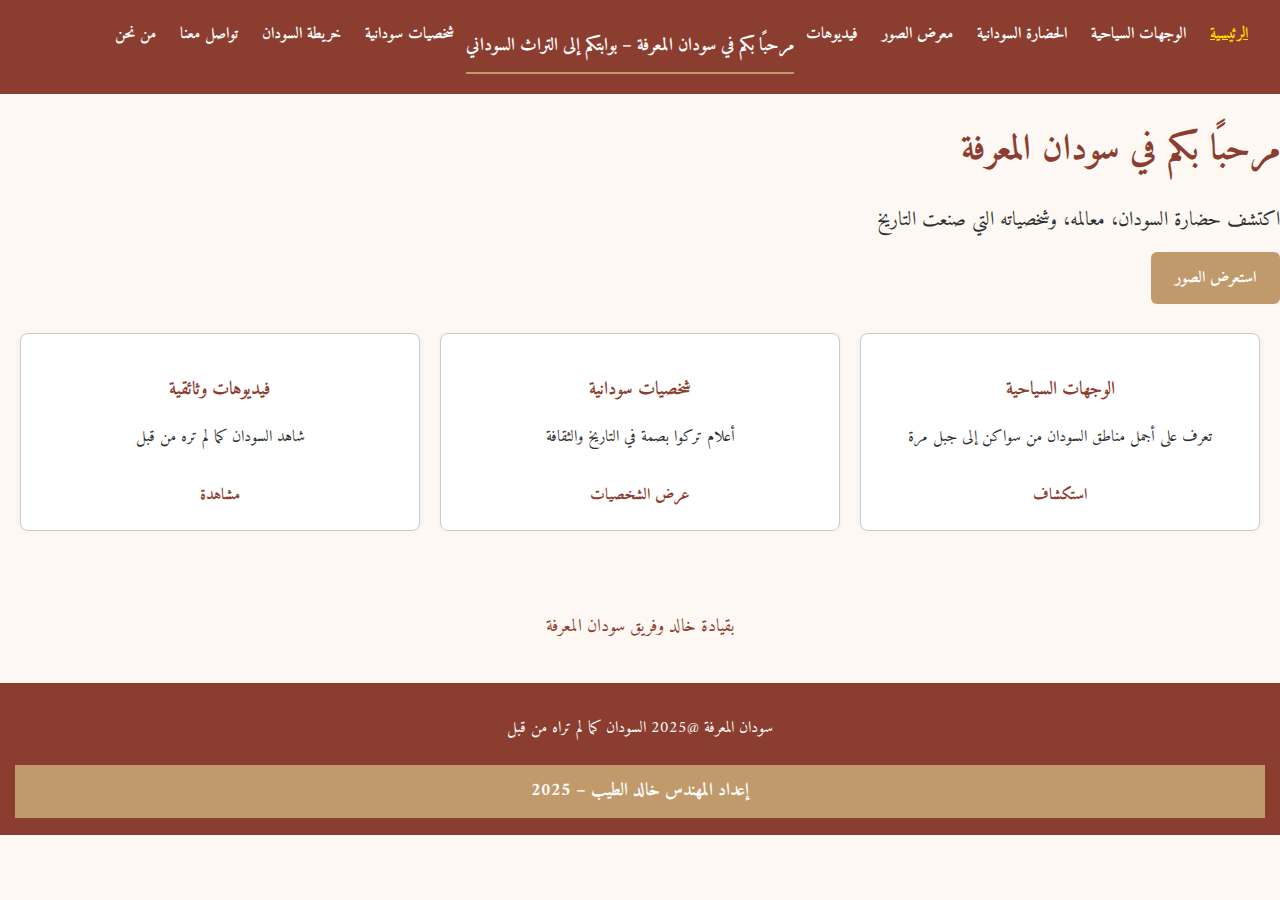
<file: index - Copy.html>
<!DOCTYPE html>
<html lang="ar" dir="rtl">
<head>
  <meta charset="UTF-8">
  <title>سودان المعرفة</title>
  <link rel="stylesheet" href="style.css">
  <link href="https://fonts.googleapis.com/css2?family=Amiri&display=swap" rel="stylesheet">
  <style>
    body {
      font-family: 'Amiri', serif;
      background-color: #FDF8F3;
      color: #2F2F2F;
      direction: rtl;
      text-align: right;
      margin: 0;
      padding: 0;
    }

    header {
      background-color: #8B3E2F;
      color: white;
      padding: 20px;
      display: flex;
      align-items: center;
      justify-content: space-between;
    }

    .logo {
      height: 60px;
    }

    nav a {
      color: white;
      margin: 0 12px;
      text-decoration: none;
      font-weight: bold;
    }

    nav a:hover,
    nav a.active {
      text-decoration: underline;
      color: #FFD700;
    }

    .hero h1 {
      font-size: 36px;
      margin-bottom: 15px;
    }

    .hero p {
      font-size: 20px;
      margin-bottom: 25px;
    }

    .cta-button {
      background-color: #C19A6B;
      color: white;
      padding: 12px 24px;
      text-decoration: none;
      border-radius: 6px;
      font-weight: bold;
      transition: background-color 0.3s ease;
    }

    .cta-button:hover {
      background-color: #8B3E2F;
    }

    .features {
      display: grid;
      grid-template-columns: repeat(auto-fit, minmax(250px, 1fr));
      gap: 20px;
      padding: 40px 20px;
    }

    .feature-card {
      background-color: #FFFFFF;
      border: 1px solid #ccc;
      padding: 20px;
      border-radius: 8px;
      text-align: center;
      box-shadow: 0 0 5px rgba(0,0,0,0.05);
    }

    .feature-card h3 {
      color: #8B3E2F;
      margin-bottom: 10px;
    }

    .feature-card a {
      display: inline-block;
      margin-top: 10px;
      color: #8B3E2F;
      font-weight: bold;
      text-decoration: none;
    }

    .signature {
      text-align: center;
      margin: 40px 0;
      font-size: 18px;
      color: #8B3E2F;
    }

    .signature-img {
      margin-top: 10px;
      height: 80px;
    }

    footer {
      background-color: #8B3E2F;
      color: white;
      text-align: center;
      padding: 15px;
    }
  </style>
</head>
<body>
  <header>

 
 

  <button class="menu-toggle" onclick="toggleMenu()">☰ القائمة</button>

  <nav id="main-nav">
     <a href="index.html" class="active">الرئيسية</a>
      <a href="destinations.html">الوجهات السياحية</a>
      <a href="history.html">الحضارة السودانية</a>
      <a href="gallery.html">معرض الصور</a>
      <a href="videos.html">فيديوهات</a>
<div class="scroll-banner-top">
  <div class="scroll-text">مرحبًا بكم في سودان المعرفة – بوابتكم إلى التراث السوداني </div>
</div>
      <a href="figures.html">شخصيات سودانية</a>
      <a href="map.html">خريطة السودان </a>
      <a href="contact.html">تواصل معنا</a>
      <a href="about.html">من نحن</a>

  </nav>
 

    
     
  </header>

  <section class="hero">
    <h1>   مرحبًا بكم في سودان المعرفة     </h1>
    <p>اكتشف حضارة السودان، معالمه، وشخصياته التي صنعت التاريخ</p>
    <a href="gallery.html" class="cta-button">استعرض الصور</a>
  </section>

  <section class="features">
    <div class="feature-card">
      <h3>الوجهات السياحية</h3>
      <p>تعرف على أجمل مناطق السودان من سواكن إلى جبل مرة</p>
      <a href="destinations.html">استكشاف</a>
    </div>
    <div class="feature-card">
      <h3>شخصيات سودانية</h3>
      <p>أعلام تركوا بصمة في التاريخ والثقافة</p>
      <a href="figures.html">عرض الشخصيات</a>
    </div>
    <div class="feature-card">
      <h3>فيديوهات وثائقية</h3>
      <p>شاهد السودان كما لم تره من قبل</p>
      <a href="videos.html">مشاهدة</a>
    </div>
  </section>

  <div class="signature">
    <p>بقيادة خالد وفريق سودان المعرفة</p>

  </div>

  <footer>
    <p>سودان المعرفة @2025 السودان كما لم تراه من قبل</p>
 <div class="scroll-banner-modern">
  <div class="scroll-text">إعداد المهندس خالد الطيب – 2025</div>
</div>
  </footer>
<script>
  document.addEventListener("DOMContentLoaded", function () {
    const images = document.querySelectorAll("img");
    images.forEach(img => {
      img.addEventListener("load", () => {
        img.classList.add("loaded");
      });
      if (img.complete) {
        img.classList.add("loaded");
      }
    });
  });
</script>

<script>
  function toggleMenu() {
    const nav = document.getElementById("main-nav");
    nav.classList.toggle("show");
  }
</script>
</body>
</html>
<script>
  document.querySelectorAll("a").forEach(link => {
    if (link.href && link.target !== "_blank") {
      link.addEventListener("click", function (e) {
        e.preventDefault();
        document.body.classList.add("fade-out");
        setTimeout(() => {
          window.location.href = this.href;
        }, 500);
      });
    }
  });
</script>
</file>
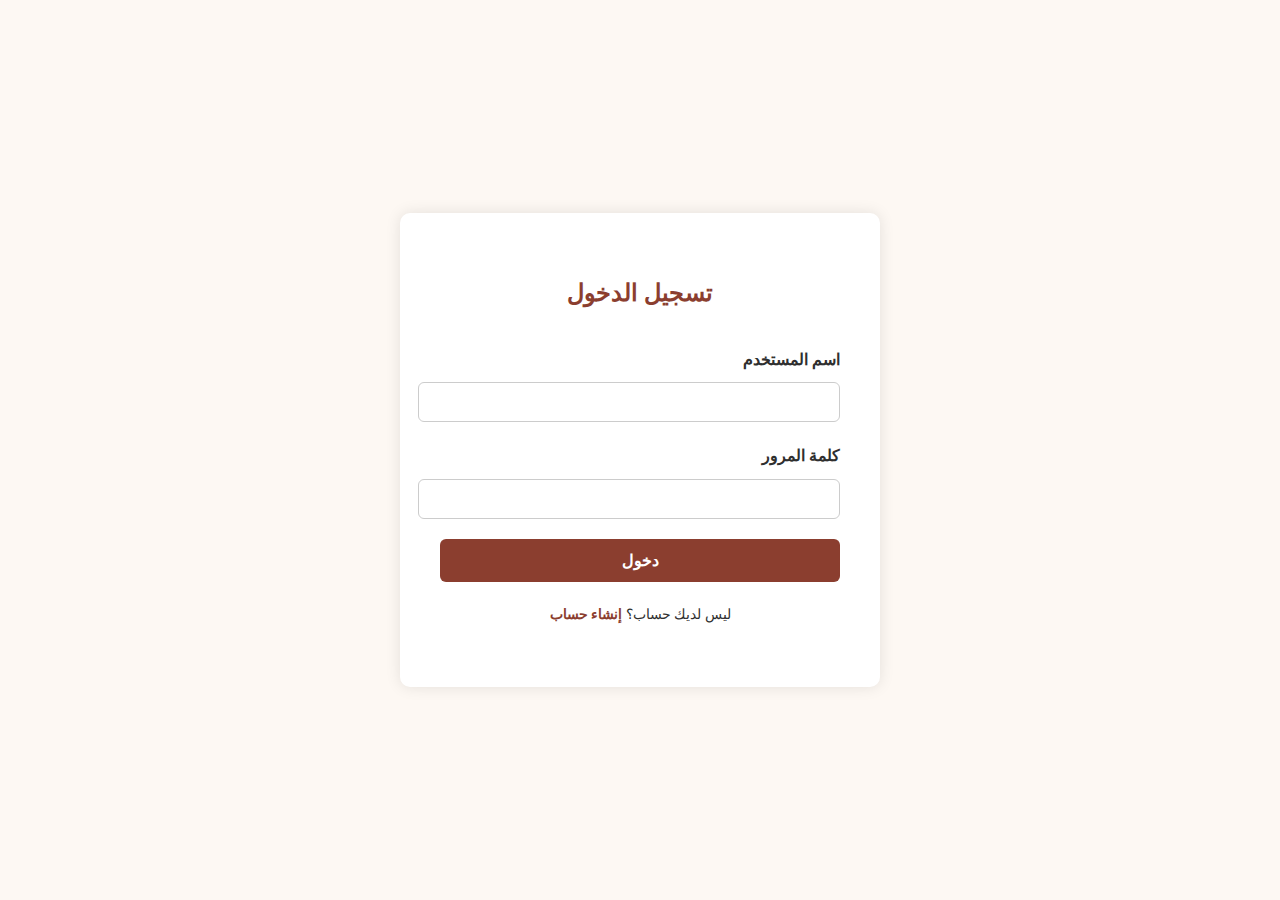
<file: login.html>
<!DOCTYPE html>
<html lang="ar" dir="rtl">
<head>
  <meta charset="UTF-8">
  <title>تسجيل الدخول</title>
  <link rel="stylesheet" href="style.css">
  <style>
    body {
      background-color: #FDF8F3;
      font-family: 'Amiri', serif;
      display: flex;
      justify-content: center;
      align-items: center;
      height: 100vh;
    }

    .login-box {
      background-color: #fff;
      padding: 40px;
      border-radius: 10px;
      box-shadow: 0 0 15px rgba(0,0,0,0.1);
      width: 100%;
      max-width: 400px;
    }

    .login-box h2 {
      text-align: center;
      color: #8B3E2F;
      margin-bottom: 30px;
    }

    .login-box label {
      display: block;
      margin-bottom: 8px;
      font-weight: bold;
      color: #2F2F2F;
    }

    .login-box input {
      width: 100%;
      padding: 10px;
      margin-bottom: 20px;
      border: 1px solid #ccc;
      border-radius: 6px;
      font-size: 16px;
    }

    .login-box button {
      width: 100%;
      background-color: #8B3E2F;
      color: white;
      padding: 12px;
      border: none;
      border-radius: 6px;
      font-size: 16px;
      font-weight: bold;
      cursor: pointer;
      transition: background-color 0.3s ease;
    }

    .login-box button:hover {
      background-color: #C19A6B;
    }

    .login-box p {
      text-align: center;
      margin-top: 20px;
      font-size: 14px;
    }

    .login-box a {
      color: #8B3E2F;
      text-decoration: none;
      font-weight: bold;
    }
  </style>
</head>
<body>

  <div class="login-box" data-aos="fade-up">
    <h2>تسجيل الدخول</h2>
    <form action="#" method="post">
      <label for="username">اسم المستخدم</label>
      <input type="text" id="username" name="username" required>

      <label for="password">كلمة المرور</label>
      <input type="password" id="password" name="password" required>

      <button type="submit">دخول</button>
    </form>
    <p>ليس لديك حساب؟ <a href="#">إنشاء حساب</a></p>
  </div>

  <script src="https://unpkg.com/aos@2.3.1/dist/aos.js"></script>
  <script>AOS.init();</script>

</body>
</html>
</file>
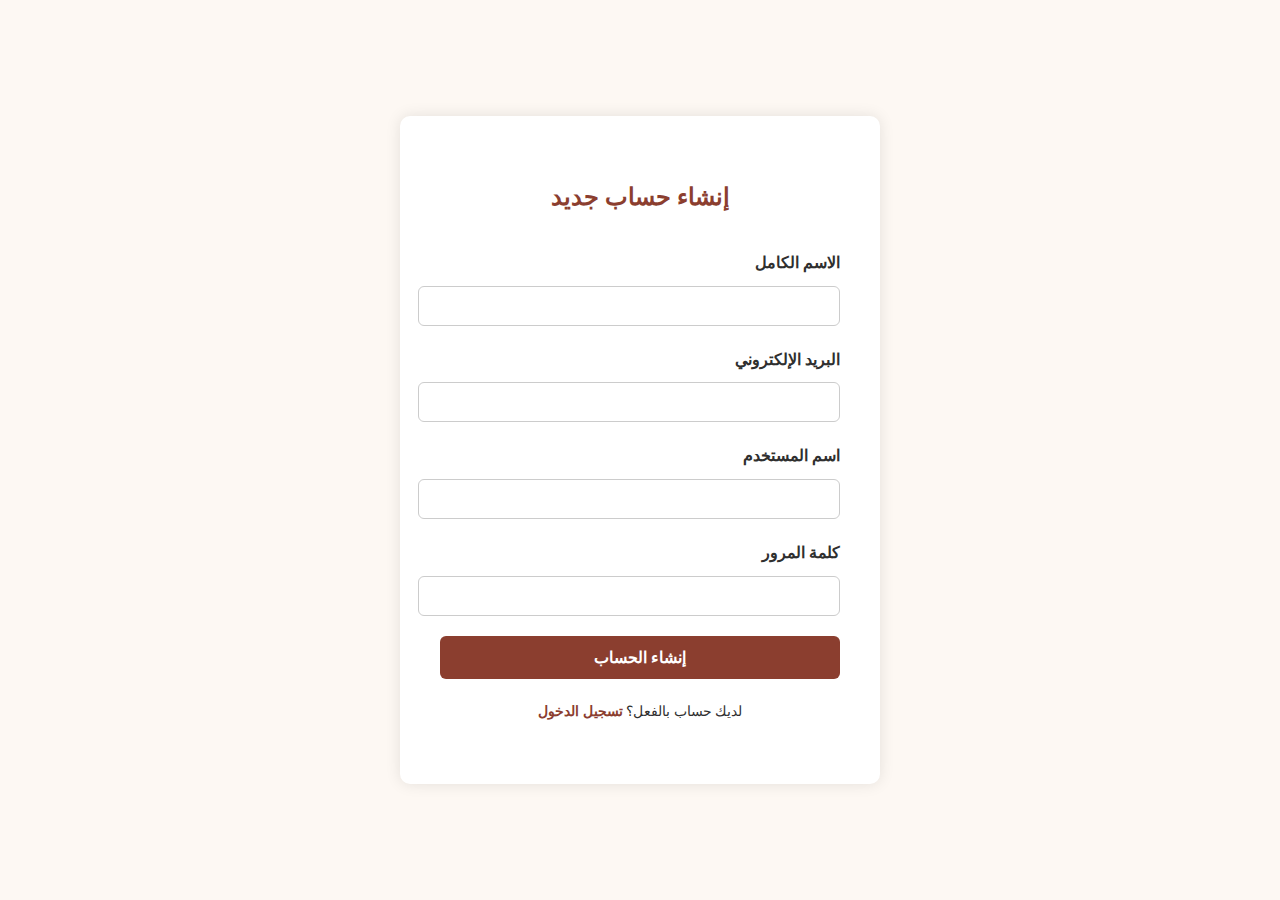
<file: signup.html>
<!DOCTYPE html>
<html lang="ar" dir="rtl">
<head>
  <meta charset="UTF-8">
  <title>إنشاء حساب جديد</title>
  <link rel="stylesheet" href="style.css">
  <style>
    body {
      background-color: #FDF8F3;
      font-family: 'Amiri', serif;
      display: flex;
      justify-content: center;
      align-items: center;
      height: 100vh;
    }

    .signup-box {
      background-color: #fff;
      padding: 40px;
      border-radius: 10px;
      box-shadow: 0 0 15px rgba(0,0,0,0.1);
      width: 100%;
      max-width: 400px;
    }

    .signup-box h2 {
      text-align: center;
      color: #8B3E2F;
      margin-bottom: 30px;
    }

    .signup-box label {
      display: block;
      margin-bottom: 8px;
      font-weight: bold;
      color: #2F2F2F;
    }

    .signup-box input {
      width: 100%;
      padding: 10px;
      margin-bottom: 20px;
      border: 1px solid #ccc;
      border-radius: 6px;
      font-size: 16px;
    }

    .signup-box button {
      width: 100%;
      background-color: #8B3E2F;
      color: white;
      padding: 12px;
      border: none;
      border-radius: 6px;
      font-size: 16px;
      font-weight: bold;
      cursor: pointer;
      transition: background-color 0.3s ease;
    }

    .signup-box button:hover {
      background-color: #C19A6B;
    }

    .signup-box p {
      text-align: center;
      margin-top: 20px;
      font-size: 14px;
    }

    .signup-box a {
      color: #8B3E2F;
      text-decoration: none;
      font-weight: bold;
    }
  </style>
</head>
<body>

  <div class="signup-box" data-aos="fade-up">
    <h2>إنشاء حساب جديد</h2>
    <form action="#" method="post">
      <label for="fullname">الاسم الكامل</label>
      <input type="text" id="fullname" name="fullname" required>

      <label for="email">البريد الإلكتروني</label>
      <input type="email" id="email" name="email" required>

      <label for="username">اسم المستخدم</label>
      <input type="text" id="username" name="username" required>

      <label for="password">كلمة المرور</label>
      <input type="password" id="password" name="password" required>

      <button type="submit">إنشاء الحساب</button>
    </form>
    <p>لديك حساب بالفعل؟ <a href="login.html">تسجيل الدخول</a></p>
  </div>

  <script src="https://unpkg.com/aos@2.3.1/dist/aos.js"></script>
  <script>AOS.init();</script>

</body>
</html>
</file>
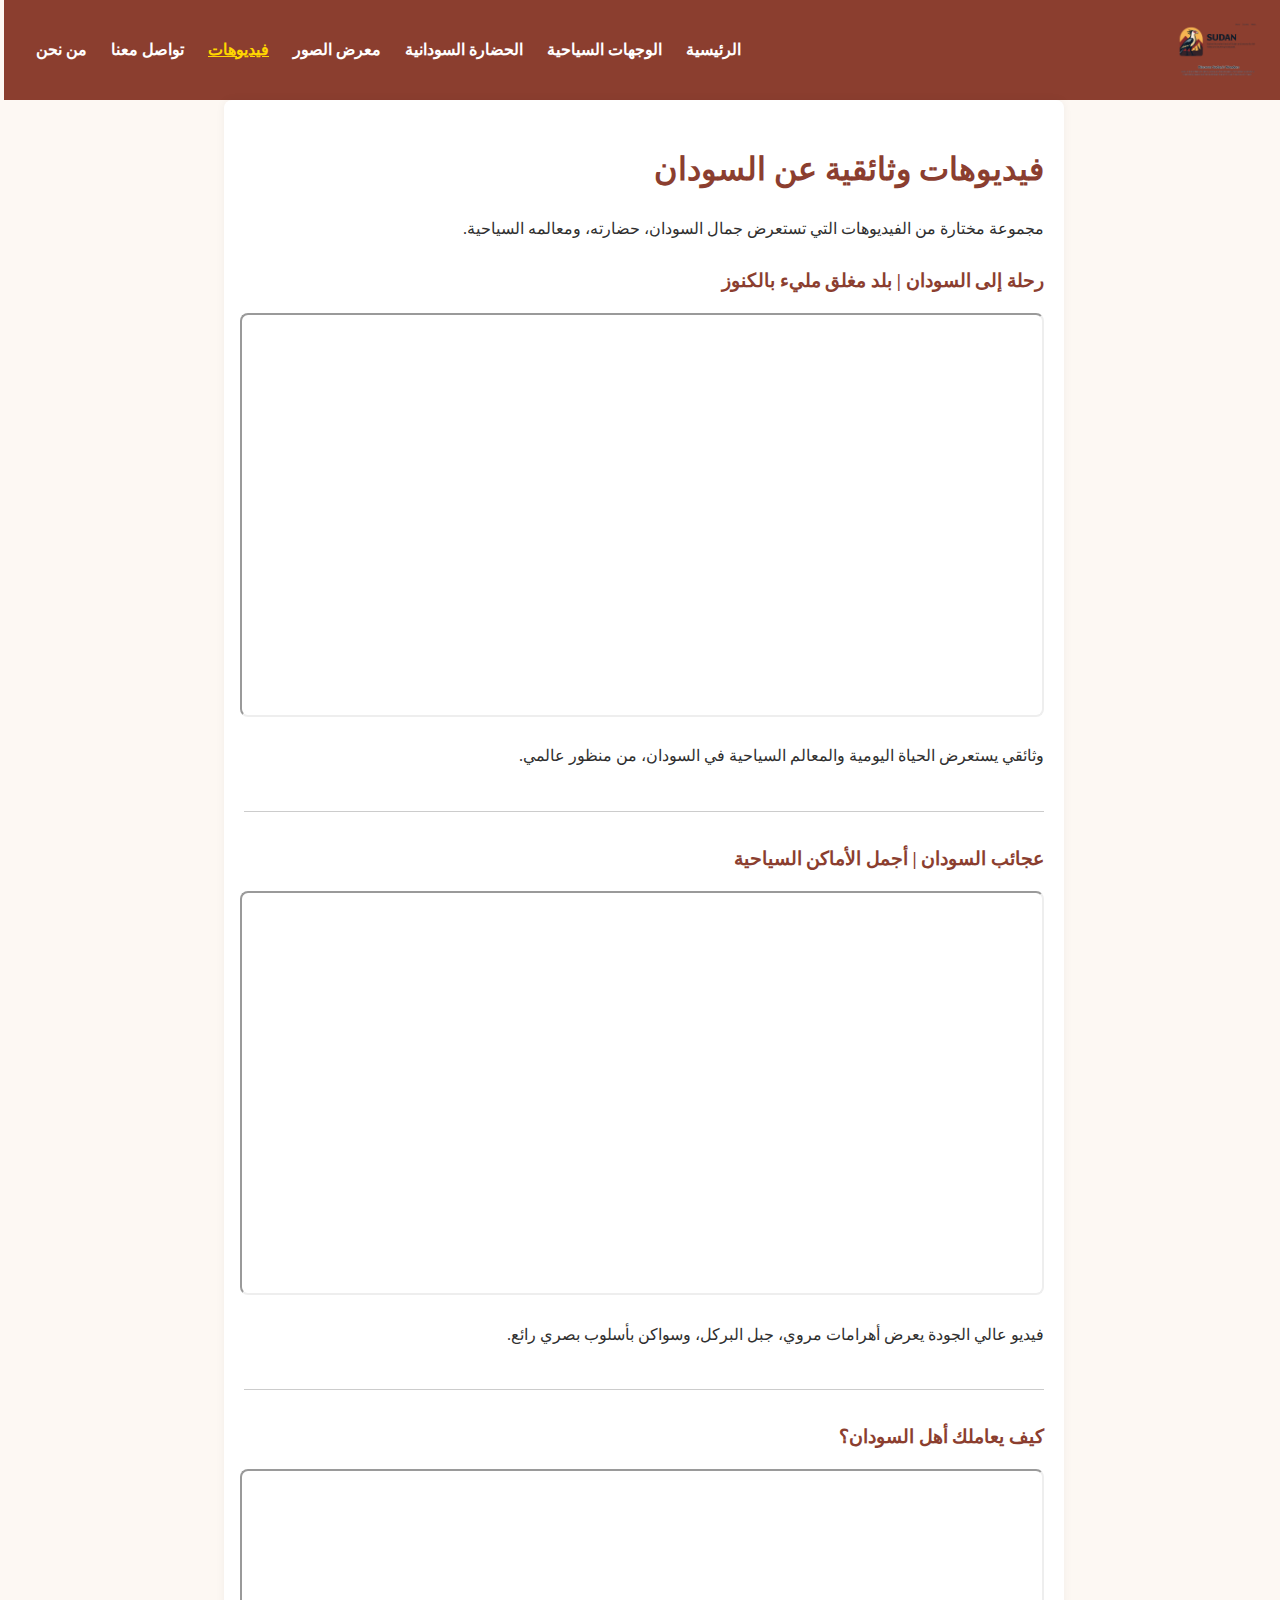
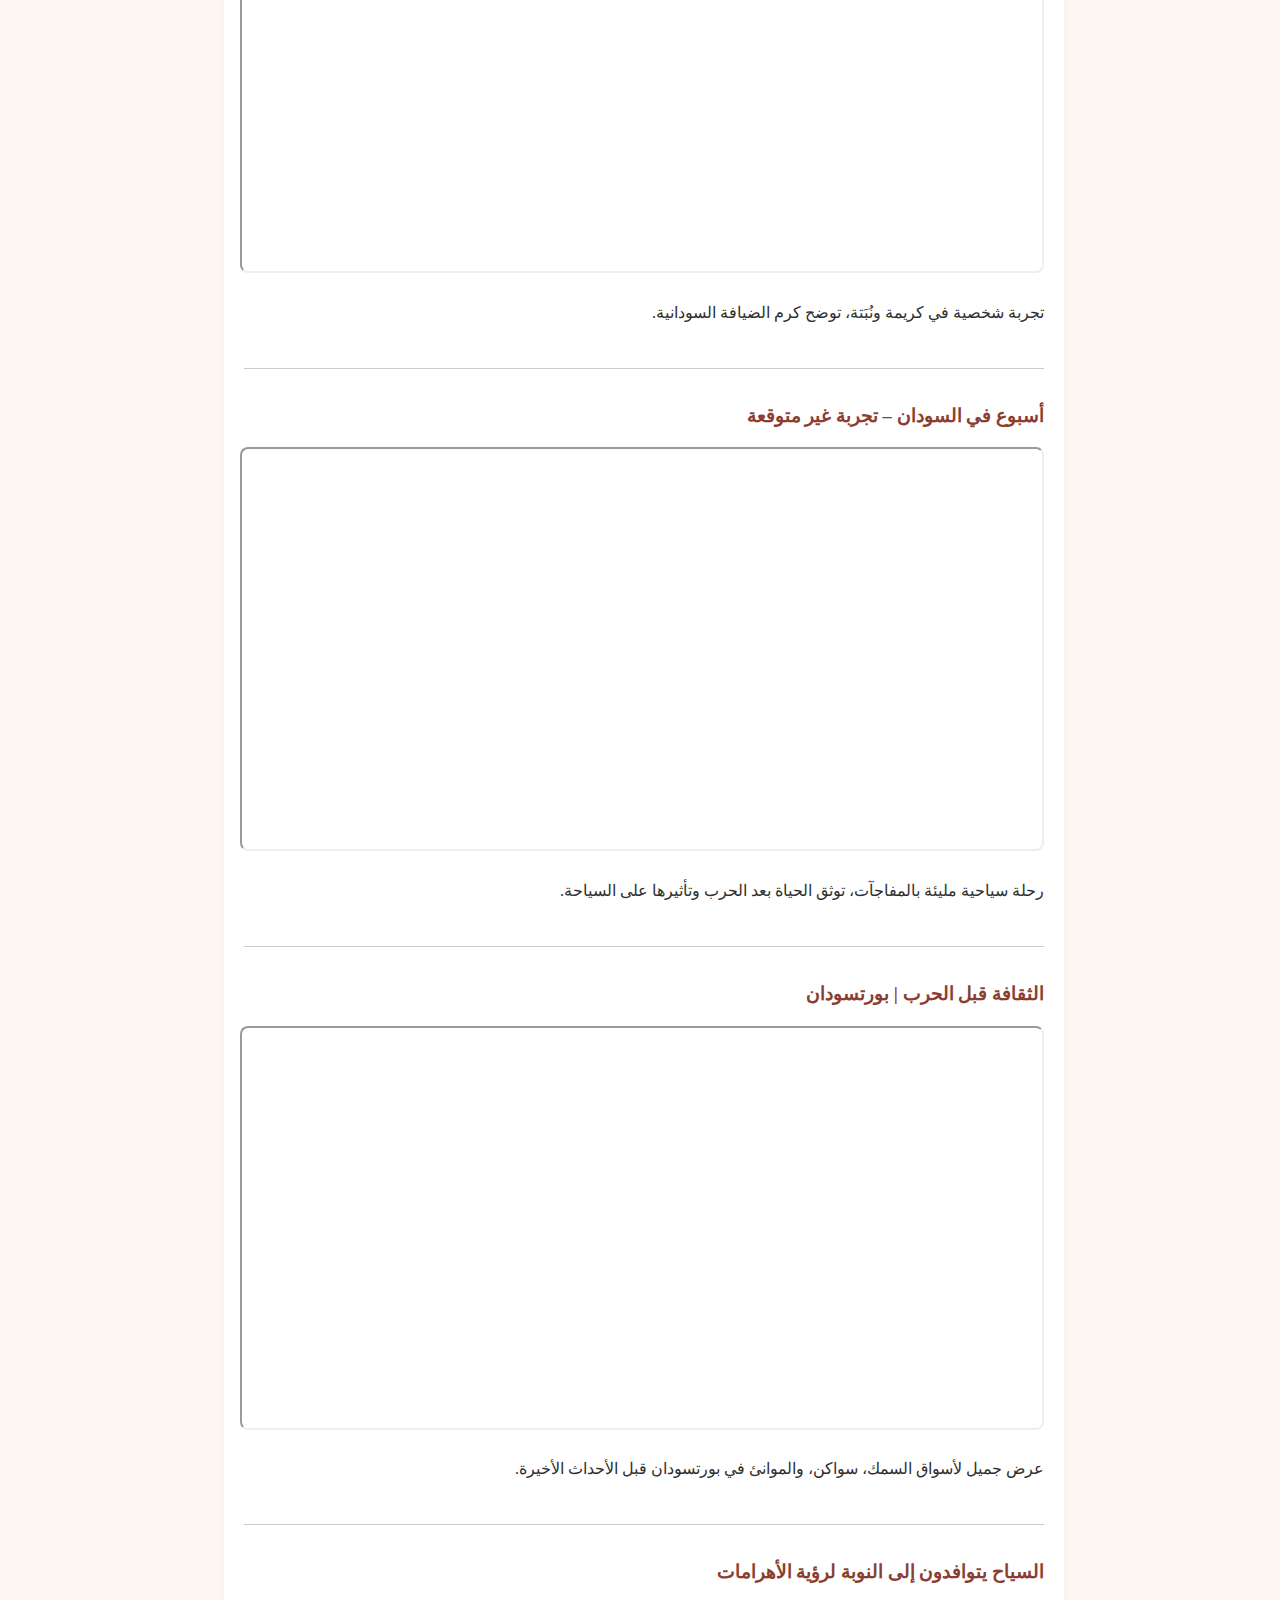
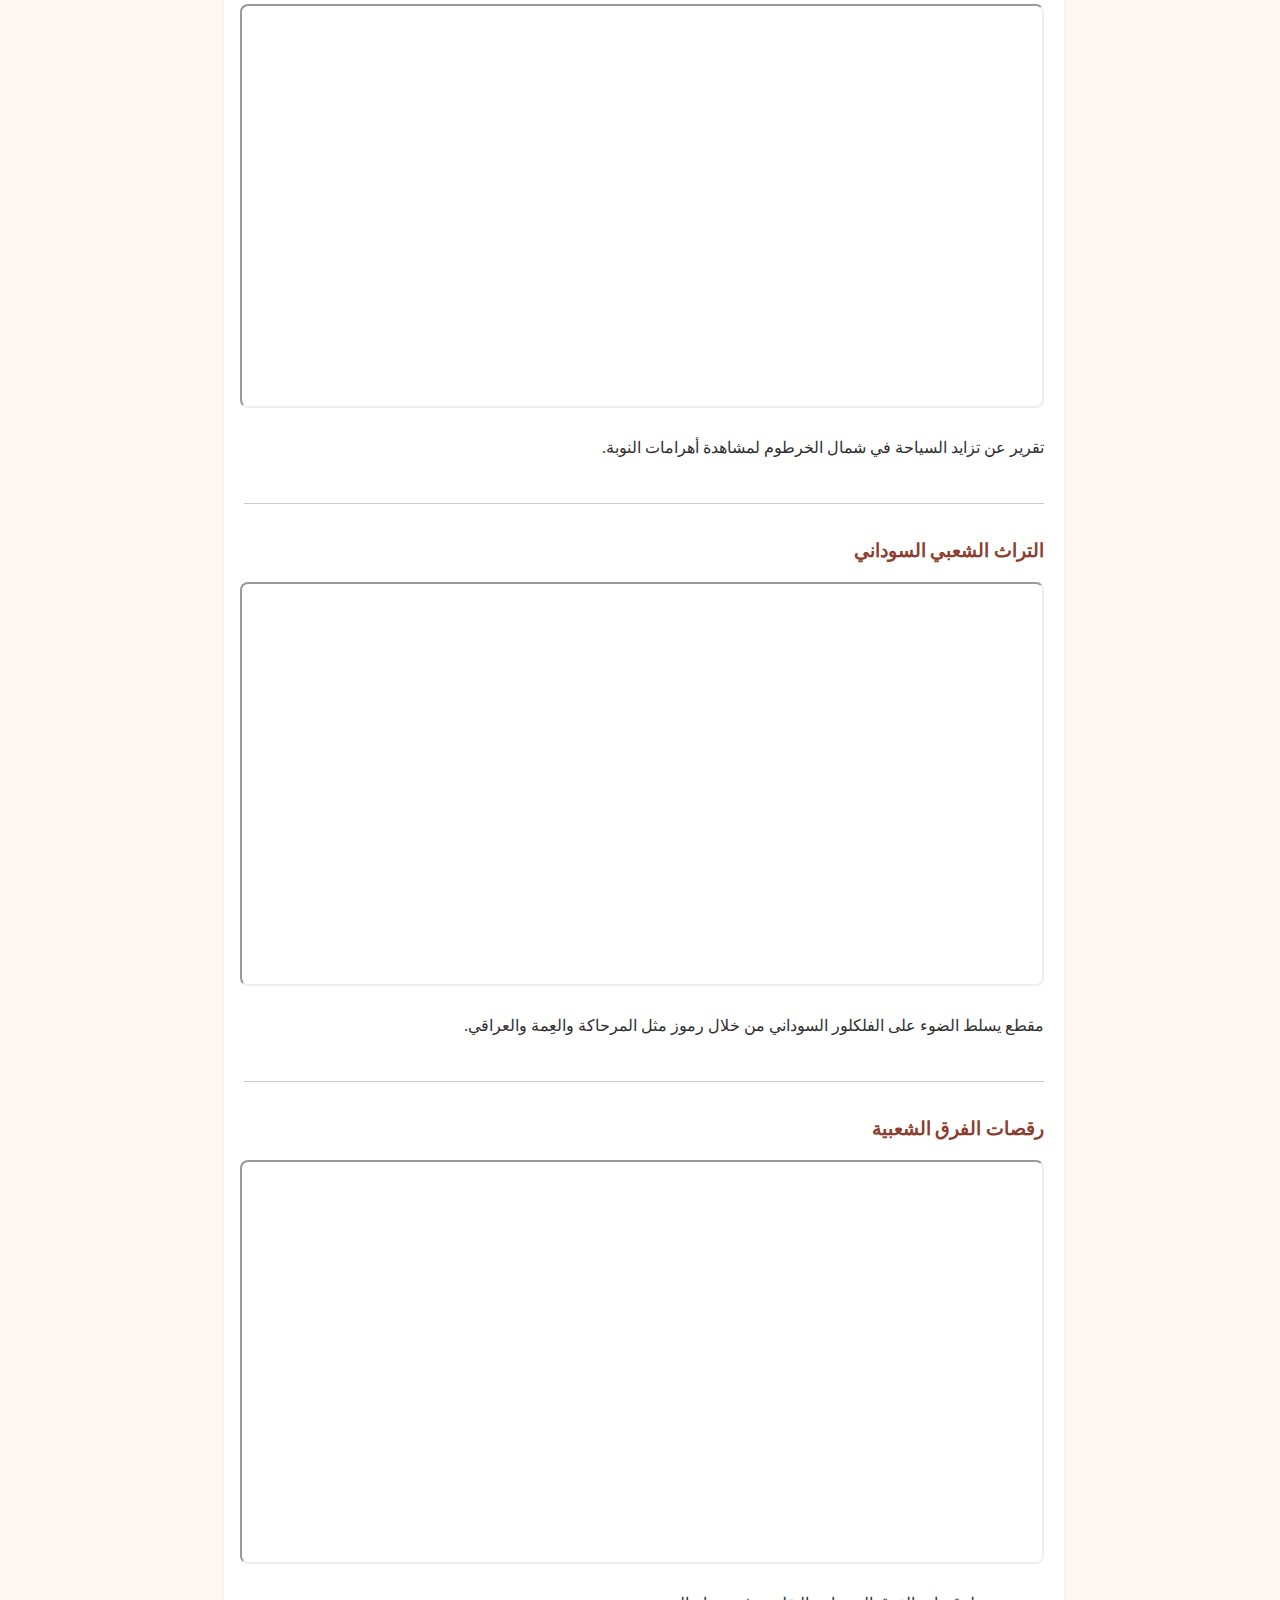
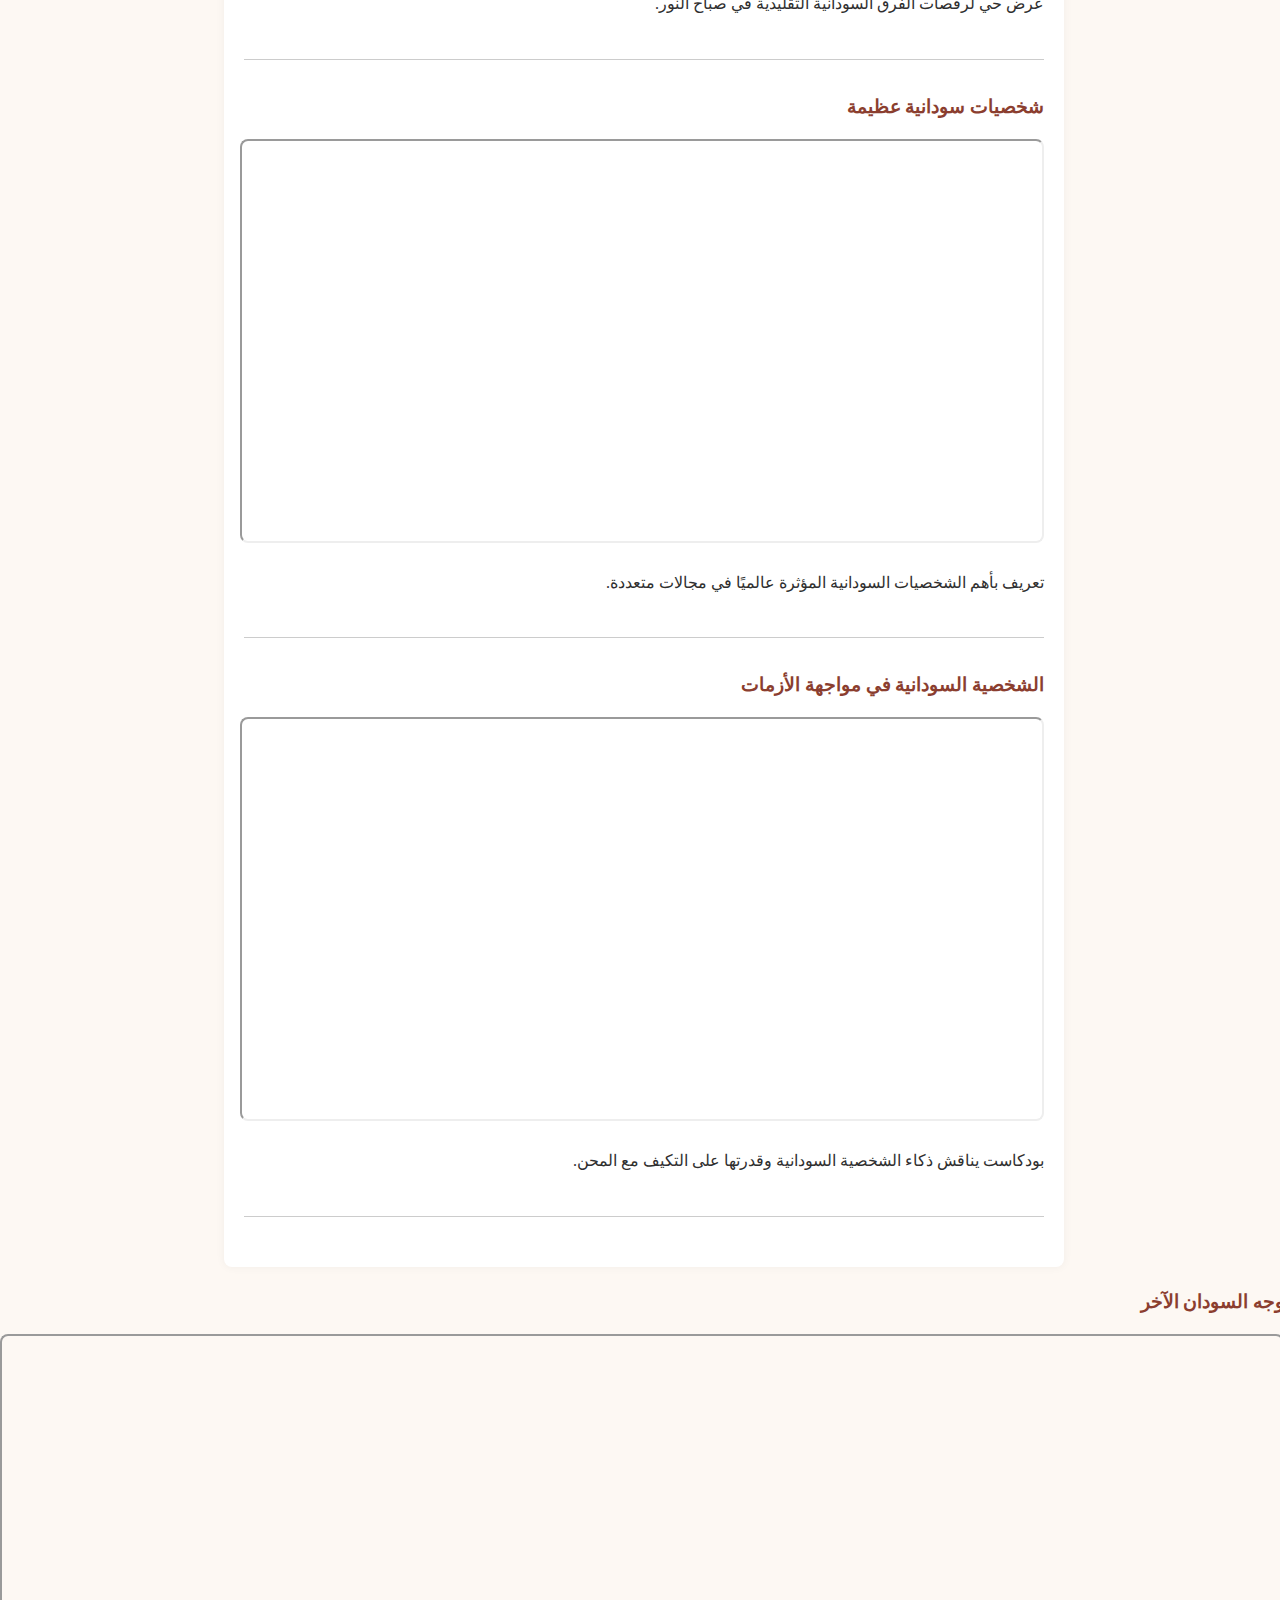
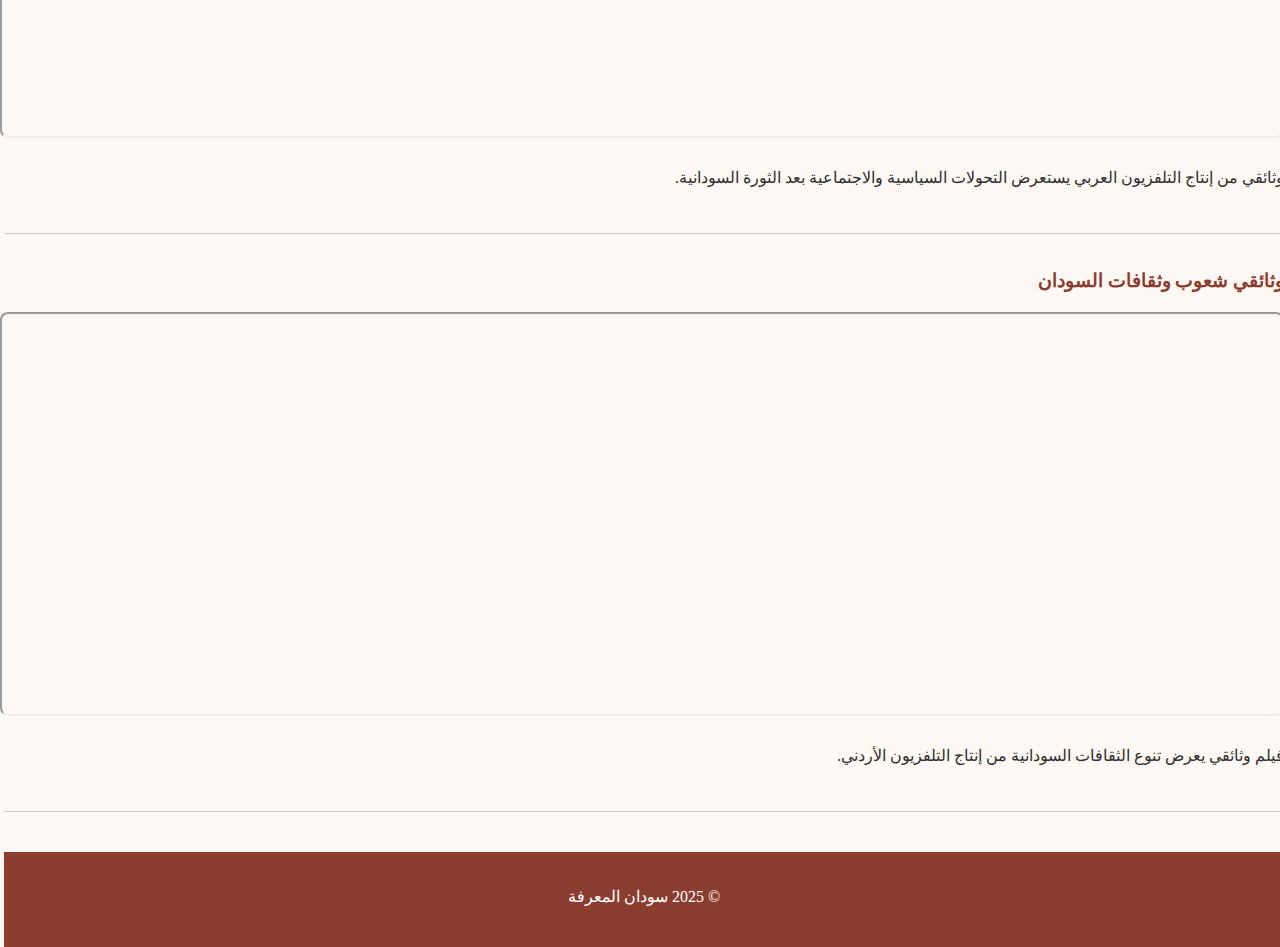
<file: videos.html>
<!DOCTYPE html>
<html lang="ar">
<head>
  <meta charset="UTF-8">
<html lang="ar" dir="rtl">
  <title>فيديوهات وثائقية</title>
  <link rel="stylesheet" href="style.css">
  <style>
    .video-section {
      max-width: 800px;
      margin: 0 auto;
      padding: 20px;
    }

    .video-card {
      margin-bottom: 30px;
      border-bottom: 1px solid #ccc;
      padding-bottom: 20px;
    }

    .video-card h3 {
      color: #8B3E2F;
    }

    .video-card iframe {
      width: 100%;
      height: 400px;
      border-radius: 8px;
    }
  </style>
</head>
<body>
  <header>
    <img src="images/logo.png" alt="شعار سودان المعرفة" class="logo">
    <nav>
      <a href="index.html">الرئيسية</a>
      <a href="destinations.html">الوجهات السياحية</a>
      <a href="history.html">الحضارة السودانية</a>
      <a href="gallery.html">معرض الصور</a>
      <a href="videos.html" class="active">فيديوهات</a>
      <a href="contact.html">تواصل معنا</a>
      <a href="about.html">من نحن</a>
    </nav>
  </header>

  <main class="video-section">
    <h1>فيديوهات وثائقية عن السودان</h1>
    <p>مجموعة مختارة من الفيديوهات التي تستعرض جمال السودان، حضارته، ومعالمه السياحية.</p>

    <div class="video-card">
      <h3>رحلة إلى السودان | بلد مغلق مليء بالكنوز</h3>
      <iframe src="https://www.youtube.com/embed/02zjsDiv3ZU" allowfullscreen></iframe>
      <p>وثائقي يستعرض الحياة اليومية والمعالم السياحية في السودان، من منظور عالمي.</p>
    </div>

    <div class="video-card">
      <h3>عجائب السودان | أجمل الأماكن السياحية</h3>
      <iframe src="https://www.youtube.com/embed/S75pKO2ZXmE" allowfullscreen></iframe>
      <p>فيديو عالي الجودة يعرض أهرامات مروي، جبل البركل، وسواكن بأسلوب بصري رائع.</p>
    </div>

    <div class="video-card">
      <h3>كيف يعاملك أهل السودان؟</h3>
      <iframe src="https://www.youtube.com/embed/nPLrpPGZnbw" allowfullscreen></iframe>
      <p>تجربة شخصية في كريمة ونُبَتة، توضح كرم الضيافة السودانية.</p>
    </div>

    <div class="video-card">
      <h3>أسبوع في السودان – تجربة غير متوقعة</h3>
      <iframe src="https://www.youtube.com/embed/qCJsk_csMTE" allowfullscreen></iframe>
      <p>رحلة سياحية مليئة بالمفاجآت، توثق الحياة بعد الحرب وتأثيرها على السياحة.</p>
    </div>

    <div class="video-card">
      <h3>الثقافة قبل الحرب | بورتسودان</h3>
      <iframe src="https://www.youtube.com/embed/Hm-htcR3elQ" allowfullscreen></iframe>
      <p>عرض جميل لأسواق السمك، سواكن، والموانئ في بورتسودان قبل الأحداث الأخيرة.</p>
    </div>

    <div class="video-card">
      <h3>السياح يتوافدون إلى النوبة لرؤية الأهرامات</h3>
      <iframe src="https://www.youtube.com/embed/WhZwSA6vhUo" allowfullscreen></iframe>
      <p>تقرير عن تزايد السياحة في شمال الخرطوم لمشاهدة أهرامات النوبة.</p>
    </div>

    <div class="video-card">
      <h3>التراث الشعبي السوداني</h3>
      <iframe src="https://www.youtube.com/embed/f1zA5VkG2KM" allowfullscreen></iframe>
      <p>مقطع يسلط الضوء على الفلكلور السوداني من خلال رموز مثل المرحاكة والعِمة والعراقي.</p>
    </div>
    <div class="video-card">
      <h3>رقصات الفرق الشعبية</h3>
      <iframe src="https://www.youtube.com/embed/A4ennk6CMVg" allowfullscreen></iframe>
      <p>عرض حي لرقصات الفرق السودانية التقليدية في صباح النور.</p>
    </div>
<div class="video-card">
      <h3>شخصيات سودانية عظيمة</h3>
      <iframe src="https://www.youtube.com/embed/x_jvKOc-Y_s" allowfullscreen></iframe>
      <p>تعريف بأهم الشخصيات السودانية المؤثرة عالميًا في مجالات متعددة.</p>
    </div>

    <div class="video-card">
      <h3>الشخصية السودانية في مواجهة الأزمات</h3>
      <iframe src="https://www.youtube.com/embed/C6KnMJoI3AU" allowfullscreen></iframe>
      <p>بودكاست يناقش ذكاء الشخصية السودانية وقدرتها على التكيف مع المحن.</p>
    </div>
  </main>
    <div class="video-card">
      <h3>وجه السودان الآخر</h3>
      <iframe src="https://www.youtube.com/embed/j5VN8ySFynY" allowfullscreen></iframe>
      <p>وثائقي من إنتاج التلفزيون العربي يستعرض التحولات السياسية والاجتماعية بعد الثورة السودانية.</p>
    </div>
<div class="video-card">
      <h3>وثائقي شعوب وثقافات السودان</h3>
      <iframe src="https://www.youtube.com/embed/Lodv64Gi9rs" allowfullscreen></iframe>
      <p>فيلم وثائقي يعرض تنوع الثقافات السودانية من إنتاج التلفزيون الأردني.</p>
    </div>
  </main>

  <footer>
    <p>© 2025 سودان المعرفة</p>
  </footer>
<script>
  document.addEventListener("DOMContentLoaded", function () {
    const images = document.querySelectorAll("img");
    images.forEach(img => {
      img.addEventListener("load", () => {
        img.classList.add("loaded");
      });
      if (img.complete) {
        img.classList.add("loaded");
      }
    });
  });
</script>
</body>
</html>
<script>
  document.querySelectorAll("a").forEach(link => {
    if (link.href && link.target !== "_blank") {
      link.addEventListener("click", function (e) {
        e.preventDefault();
        document.body.classList.add("fade-out");
        setTimeout(() => {
          window.location.href = this.href;
        }, 500);
      });
    }
  });
</script>
</file>
<file: style.css>
body {
  direction: rtl;
  text-align: right;
}


/* استيراد خط Amiri */
@import url('https://fonts.googleapis.com/css2?family=Amiri&display=swap');





/* إعدادات عامة */
body {
  font-family: 'Amiri', serif;
  background-color: #FDF8F3;
  color: #2F2F2F;
  margin: 0;
  padding: 0;
  line-height: 1.8;
}

/* رأس الصفحة */
header {
  background-color: #8B3E2F;
  color: white;
  padding: 20px;
  display: flex;
  align-items: center;
  justify-content: space-between;
}

.logo {
  height: 60px;
}

nav a {
  color: white;
  margin: 0 12px;
  text-decoration: none;
  font-weight: bold;
  transition: color 0.3s ease;
}

nav a:hover,
nav a.active {
  color: #FFD700;
  text-decoration: underline;
}

/* المحتوى الرئيسي */
main {
  max-width: 900px;
  margin: auto;
  padding: 30px 20px;
  background-color: #FFFFFF;
  box-shadow: 0 0 10px rgba(0,0,0,0.05);
  border-radius: 8px;
}

/* العناوين */
h1, h2, h3 {
  color: #8B3E2F;
  font-weight: bold;
  margin-bottom: 15px;
}

/* الفقرات */
p {
  margin-bottom: 20px;
}

/* الصور */
img {
  max-width: 100%;
  border-radius: 8px;
}

/* التوقيع */
.signature {
  text-align: right;
  margin-top: 40px;
  font-size: 18px;
  color: #8B3E2F;
}

.signature-img {
  margin-top: 10px;
  height: 80px;
}

/* معرض الصور */
.gallery {
  display: grid;
  grid-template-columns: repeat(auto-fit, minmax(250px, 1fr));
  gap: 20px;
}

.gallery img {
  width: 100%;
  border-radius: 8px;
  transition: transform 0.3s ease;
}

.gallery img:hover {
  transform: scale(1.05);
}

/* الفيديوهات */
.video-card {
  margin-bottom: 30px;
  border-bottom: 1px solid #ccc;
  padding-bottom: 20px;
}

.video-card iframe {
  width: 100%;
  height: 400px;
  border-radius: 8px;
}

/* التذييل */
footer {
  background-color: #8B3E2F;
  color: white;
  text-align: center;
  padding: 15px;
  margin-top: 40px;
}

nav {
  display: flex;
  justify-content: flex-end;
}



.cta-button {
  background-color: #C19A6B;
  color: white;
  padding: 12px 24px;
  text-decoration: none;
  border-radius: 6px;
  font-weight: bold;
  transition: background-color 0.3s ease;
}

.cta-button:hover {
  background-color: #8B3E2F;
}
/* تأثير تكبير الصور عند المرور */
img:hover {
  transform: scale(1.05);
  transition: transform 0.4s ease;
}

/* تأثير تلاشي عند تحميل الصور */
img {
  opacity: 0;
  transition: opacity 1s ease;
}

img.loaded {
  opacity: 1;
}
body {
  transition: opacity 0.5s ease;
}

body.fade-out {
  opacity: 0;
} 
.scroll-banner-modern {
  overflow: hidden;
  background-color: #C19A6B;
  border-top: 2px solid #8B3E2F;
  border-bottom: 2px solid #8B3E2F;
  padding: 10px 0;
}

.scroll-text {
  display: inline-block;
  white-space: nowrap;
  color: white;
  font-size: 18px;
  font-weight: bold;
  animation: scroll-right 12s linear infinite;
}

@keyframes scroll-right {
  0% {
    transform: translateX(100%);
  }
  100% {
    transform: translateX(-100%);
  }
}
.scroll-banner-top {
  overflow: hidden;
  background-color: #8B3E2F;
  border-bottom: 2px solid #C19A6B;
  padding: 10px 0;
}

.scroll-banner-top .scroll-text {
  display: inline-block;
  white-space: nowrap;
  color: white;
  font-size: 18px;
  font-weight: bold;
  animation: scroll-left 15s linear infinite;
}

@keyframes scroll-left {
  0% {
    transform: translateX(-100%);
  }
  100% {
    transform: translateX(100%);
  }
}
.download-guide {
  text-align: center;
  margin-bottom: 30px;
}

.download-button {
  background-color: #8B3E2F;
  color: white;
  padding: 12px 24px;
  text-decoration: none;
  border-radius: 6px;
  font-weight: bold;
  transition: background-color 0.3s ease;
}

.download-button:hover {
  background-color: #C19A6B;
}


.menu-toggle {
  display: none;
  background-color: #C19A6B;
  color: white;
  border: none;
  padding: 10px 16px;
  font-size: 18px;
  font-weight: bold;
  border-radius: 6px;
  cursor: pointer;
  margin-right: 10px;
}

/* إظهار الزر في الجوال */
@media (max-width: 768px) {
  .menu-toggle {
    display: block;
  }

  nav {
    display: none;
    flex-direction: column;
    align-items: center;
    background-color: #8B3E2F;
    padding: 10px 0;
  }

  nav a {
    margin: 10px 0;
    font-size: 16px;
  }

  nav.show {
    display: flex;
  }
}
.card:hover .card-back {
  transform: rotateY(0deg);
}
</file>
